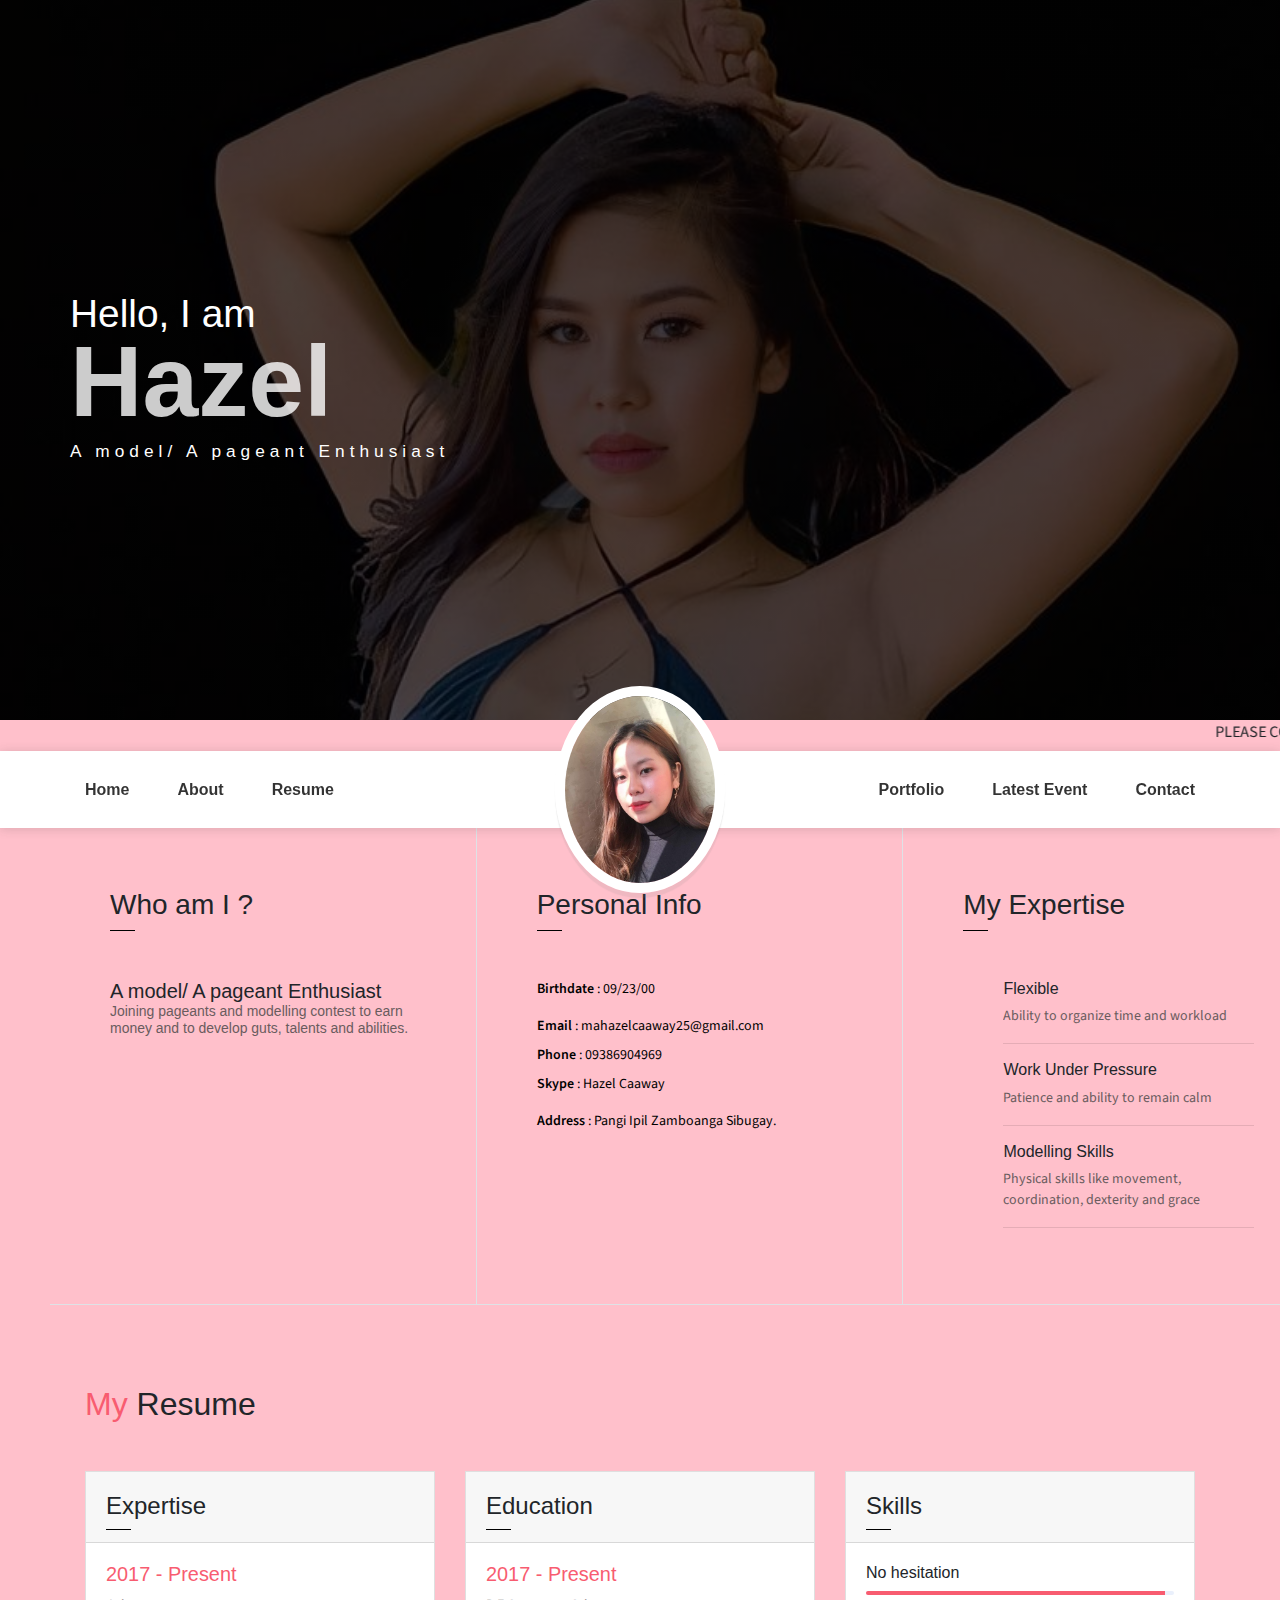
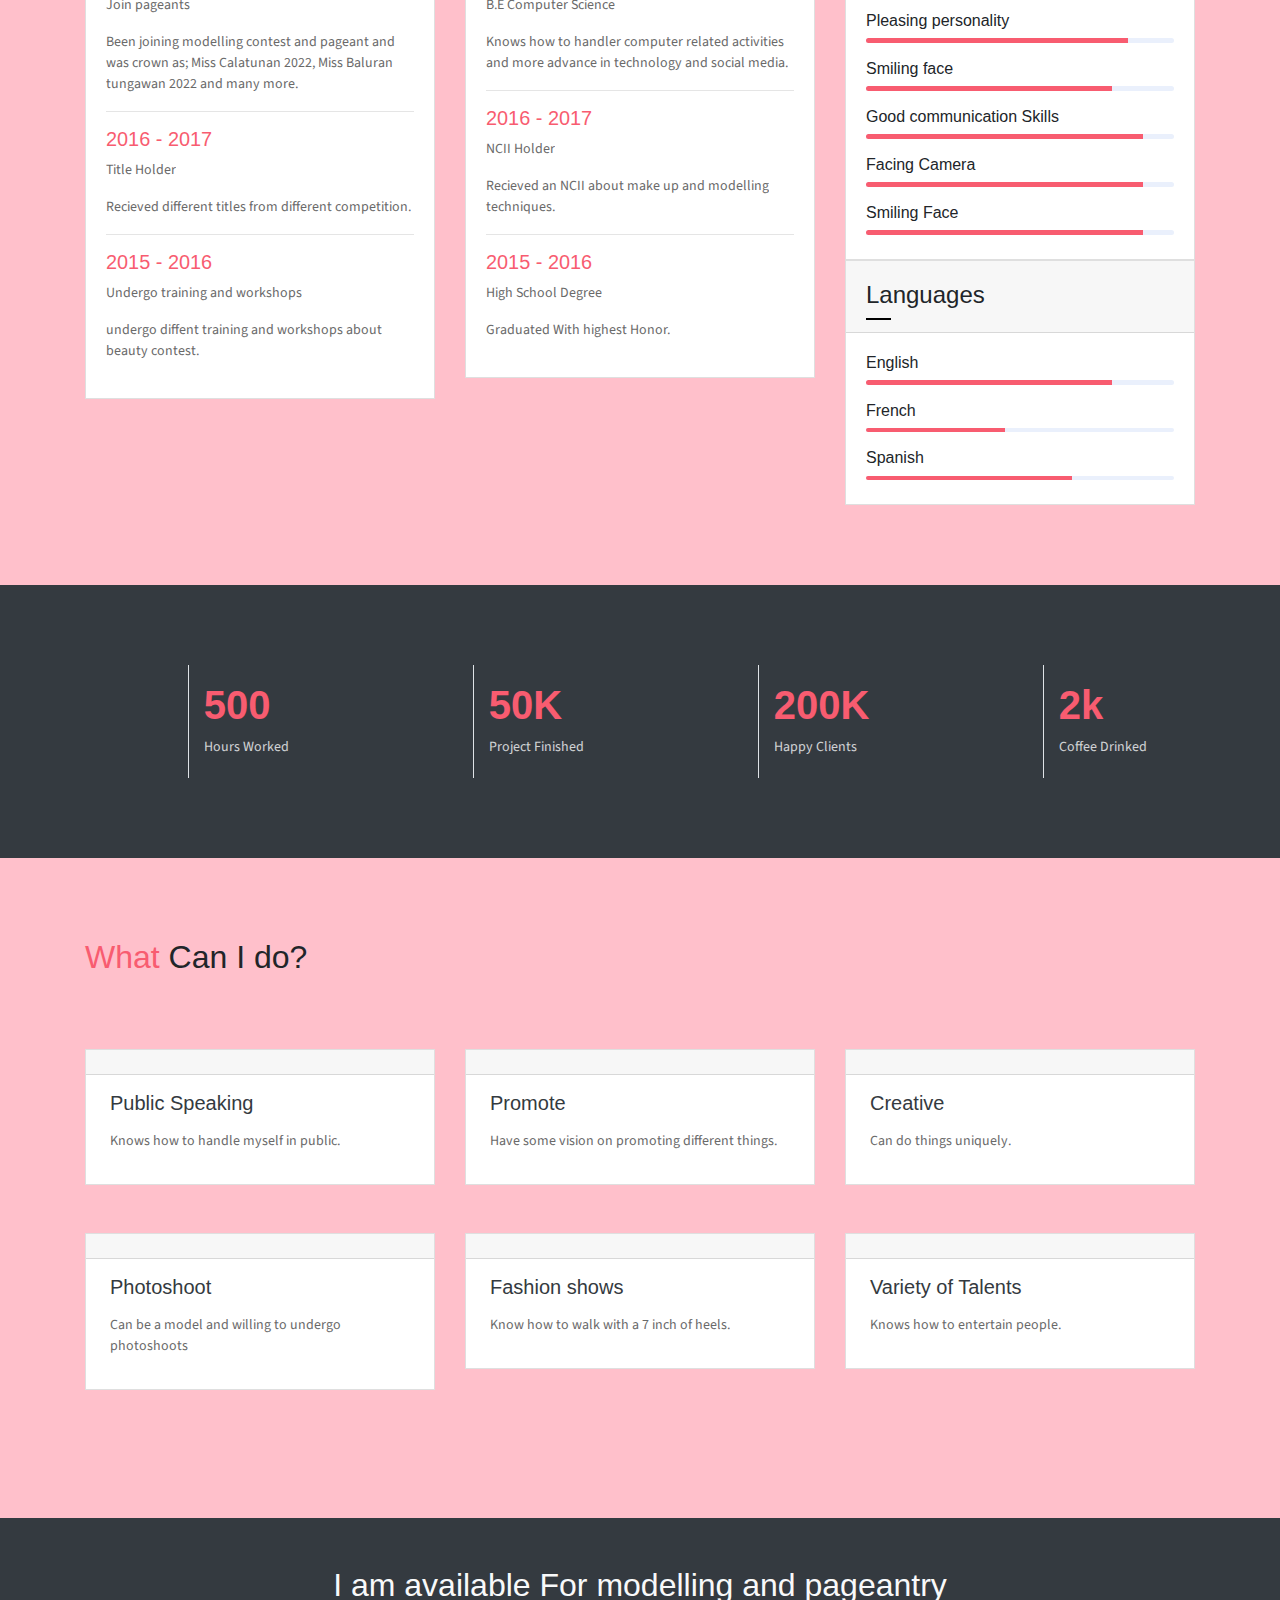
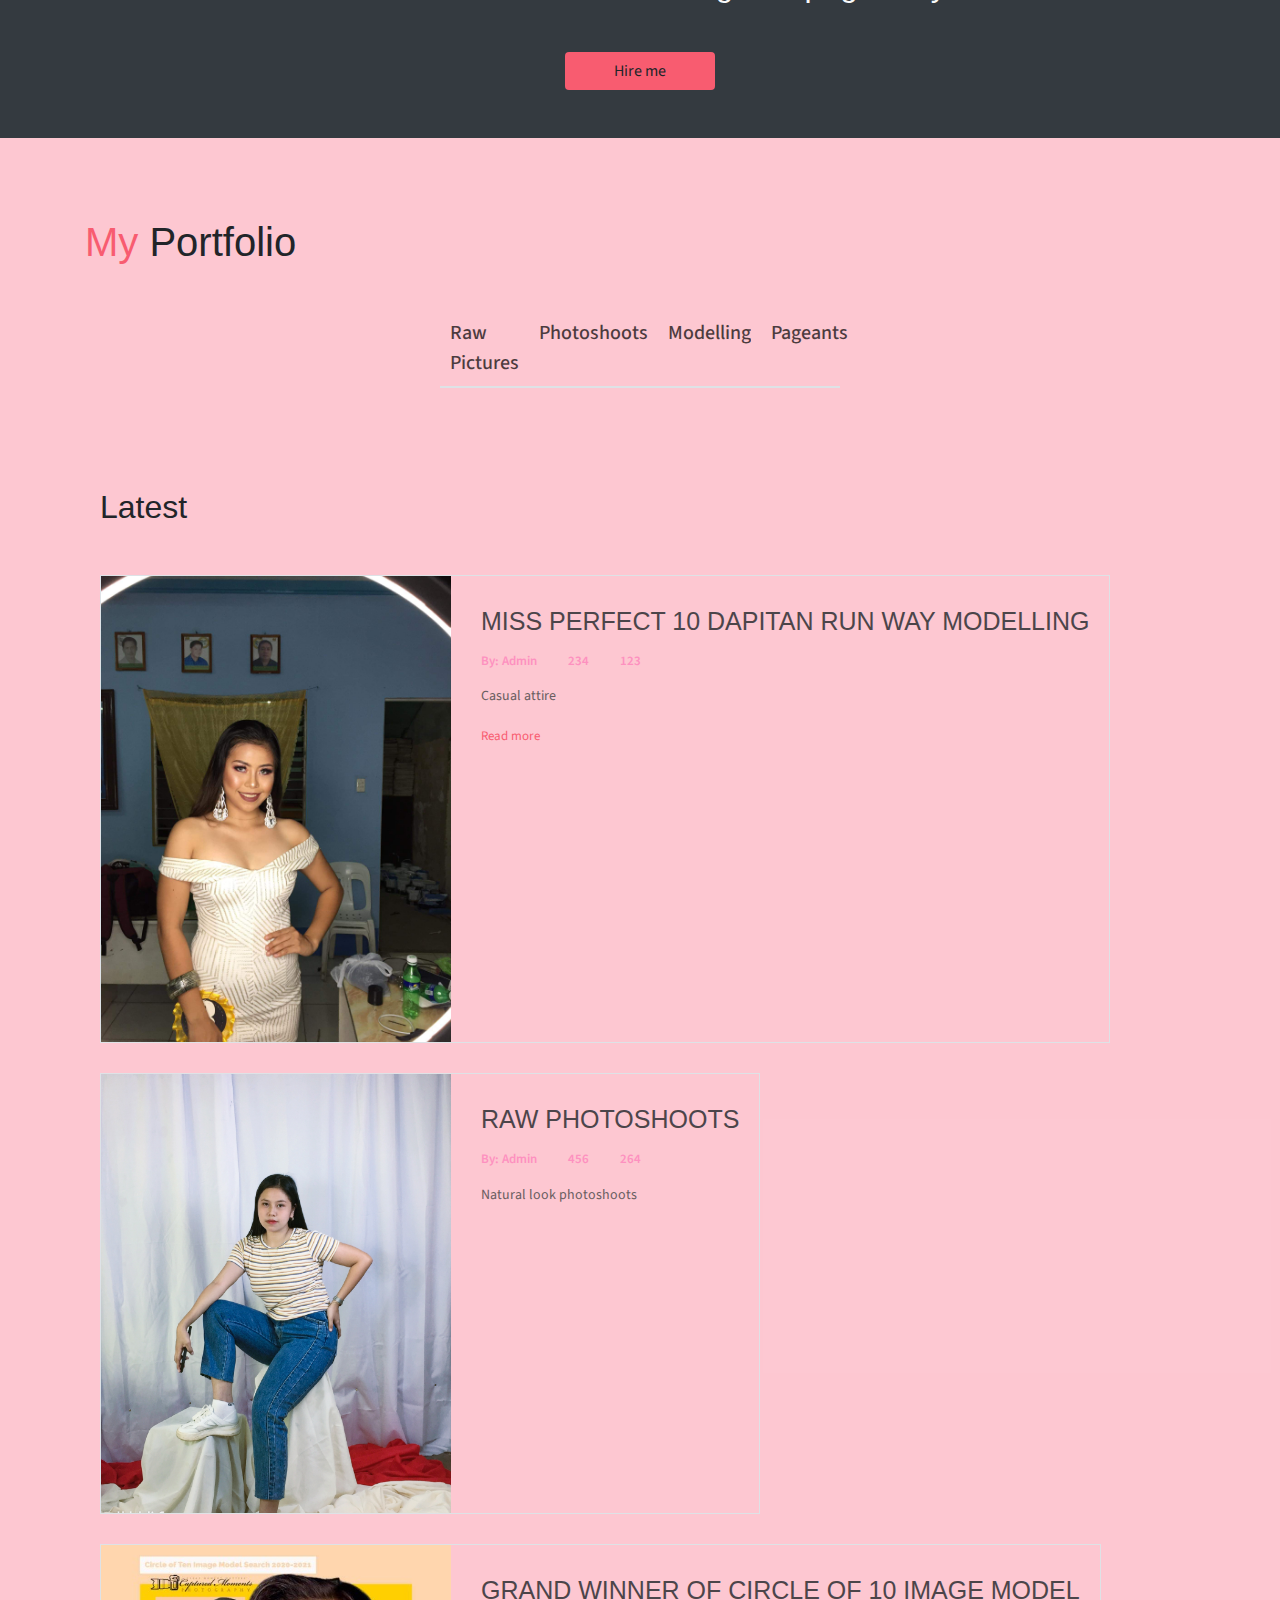
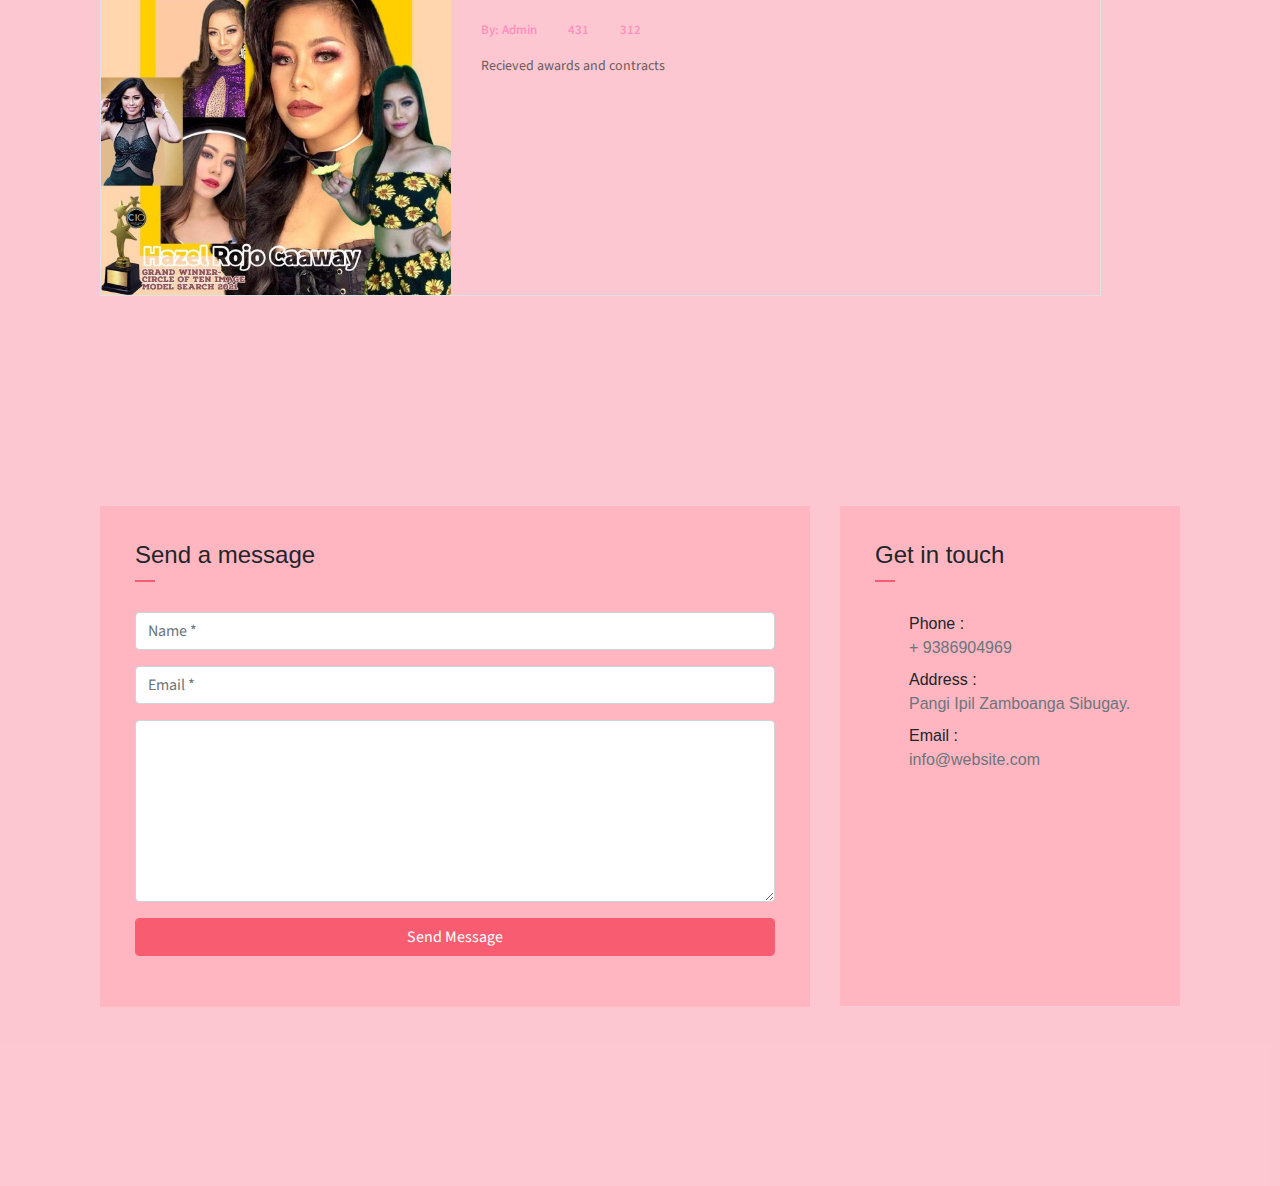
<file: index.html>
<!DOCTYPE html>
<html>
<head>
	<meta charset="utf-8">
    <meta name="viewport" content="width=device-width, initial-scale=1, shrink-to-fit=no">
    <meta name="description" content="modelling website landing page.">
    <meta name="author" content="Devcrud">
    <title>hazel caaway</title>
   
	<link rel="stylesheet" href="assets/css/hazel.css">
</head>
<body data-spy="scroll" data-target=".navbar" data-offset="40" id="home">
    <a href="components.html" class="btn btn-primary btn-component" data-spy="affix" data-offset-top="600"><i class="ti-shift-left-alt"></i> Components</a>
    <header class="header">
        <div class="container">
            <ul class="social-icons pt-3">
                <li class="social-item"><a class="social-link text-light" href="#"><i class="ti-facebook" aria-hidden="true"></i></a></li>
                <li class="social-item"><a class="social-link text-light" href="#"><i class="ti-twitter" aria-hidden="true"></i></a></li>
                <li class="social-item"><a class="social-link text-light" href="#"><i class="ti-google" aria-hidden="true"></i></a></li>
                <li class="social-item"><a class="social-link text-light" href="#"><i class="ti-instagram" aria-hidden="true"></i></a></li>
                <li class="social-item"><a class="social-link text-light" href="#"><i class="ti-github" aria-hidden="true"></i></a></li>
            </ul>  
            <div class="header-content">
                <h4 class="header-subtitle" >Hello, I am</h4>
                <h1 class="header-title"> Hazel 
                <h6 class="header-mono" > A model/ A pageant Enthusiast
    
            </div>
        </div>
    </header>
<marquee> PLEASE CONTACT US FOR MORE DETAILS!</marquee>
    <nav class="navbar sticky-top navbar-expand-lg navbar-light bg-white" data-spy="affix" data-offset-top="510">
        <div class="container">
            <button class="navbar-toggler ml-auto" type="button" data-toggle="collapse" data-target="#navbarSupportedContent" aria-controls="navbarSupportedContent" aria-expanded="false" aria-label="Toggle navigation">
                <span class="navbar-toggler-icon"></span>
            </button>
            <div class="collapse mt-sm-20 navbar-collapse" id="navbarSupportedContent">
                <ul class="navbar-nav mr-auto">
                    <li class="nav-item">
                        <a href="#home" class="nav-link">Home</a>
                    </li>
                    <li class="nav-item">
                        <a href="about.html" class="nav-link">About</a>
                    </li>
                    <li class="nav-item">
                        <a href="#resume" class="nav-link">Resume</a>
                    </li>
                </ul>
                <ul class="navbar-nav brand">
                    <img src="assets/imgs/avatar.jpg" alt="" class="brand-img">
                    <li class="brand-txt">
                        <h5 class="brand-title"> Hazel Caaway</h5>
                        <div class="brand-subtitle">A model | A pageant Enthusiast</div>
                    </li>
                </ul>
                <ul class="navbar-nav ml-auto">
                    <li class="nav-item">
                        <a href="#portfolio" class="nav-link">Portfolio</a>
                    </li>
                    <li class="nav-item">
                        <a href="#blog" class="nav-link">Latest Event</a>
                    </li>
                    <li class="nav-item last-item">
                        <a href="#contact" class="nav-link">Contact</a>
                    </li>
                </ul>
            </div>
        </div>
    </nav>
    <div class="container-fluid">
        <div id="about" class="row about-section">
            <div class="col-lg-4 about-card">
                <h3 class="font-weight-light">Who am I ?</h3>
                <span class="line mb-5"></span>
                <h5 class="mb-3"> A model/ A pageant Enthusiast
                <p class="mt-20">Joining pageants and modelling contest to earn money and to develop guts, talents and abilities.
            </div>
            <div class="col-lg-4 about-card">
                <h3 class="font-weight-light">Personal Info</h3>
                <span class="line mb-5"></span>
                <ul class="mt40 info list-unstyled">
                    <li><span>Birthdate</span> : 09/23/00 <li>
                    <li><span>Email</span> : mahazelcaaway25@gmail.com
                    <li><span>Phone</span> : 09386904969
                    <li><span>Skype</span> : Hazel Caaway <li>
                    <li><span>Address</span> :  Pangi Ipil Zamboanga Sibugay.</li>
                </ul>
                <ul class="social-icons pt-3">
                    <li class="social-item"><a class="social-link" href="#"><i class="ti-facebook" aria-hidden="true"></i></a></li>
                    <li class="social-item"><a class="social-link" href="#"><i class="ti-twitter" aria-hidden="true"></i></a></li>
                    <li class="social-item"><a class="social-link" href="#"><i class="ti-google" aria-hidden="true"></i></a></li>
                    <li class="social-item"><a class="social-link" href="#"><i class="ti-instagram" aria-hidden="true"></i></a></li>
                    <li class="social-item"><a class="social-link" href="#"><i class="ti-github" aria-hidden="true"></i></a></li>
                </ul>  
            </div>
            <div class="col-lg-4 about-card">
                <h3 class="font-weight-light">My Expertise</h3>
                <span class="line mb-5"></span>
                <div class="row">
                    <div class="col-1 text-danger pt-1"><i class="ti-widget icon-lg"></i></div>
                    <div class="col-10 ml-auto mr-3">
                        <h6>Flexible</h6>
                        <p class="subtitle"> Ability to organize time and workload</p>
                        <hr>
                    </div>
                </div>
                <div class="row">
                    <div class="col-1 text-danger pt-1"><i class="ti-paint-bucket icon-lg"></i></div>
                    <div class="col-10 ml-auto mr-3">
                        <h6> Work Under Pressure</h6>
                        <p class="subtitle">Patience and ability to remain calm</p>
                        <hr>
                    </div>
                </div>
                <div class="row">
                    <div class="col-1 text-danger pt-1"><i class="ti-stats-up icon-lg"></i></div>
                    <div class="col-10 ml-auto mr-3">
                        <h6>Modelling Skills</h6>
                        <p class="subtitle"> Physical skills like movement, coordination, dexterity and grace</p>
                        <hr>
                    </div>
                </div>
            </div>
        </div>
    </div>

    <!--Resume Section-->
    <section class="section" id="resume">
        <div class="container">
            <h2 class="mb-5"><span class="text-danger">My</span> Resume</h2>
            <div class="row">
                <div class="col-md-6 col-lg-4">
                    <div class="card">
                       <div class="card-header">
                            <div class="mt-2">
                                <h4>Expertise</h4>
                                <span class="line"></span>  
                            </div>
                        </div>
                        <div class="card-body">
                            <h6 class="title text-danger">2017 - Present</h6>
                            <P>Join pageants</P>
                            <P class="subtitle">Been joining modelling contest and pageant and was crown as; Miss Calatunan 2022, Miss Baluran tungawan 2022 and many more. </P>
                            <hr>
                            <h6 class="title text-danger">2016 - 2017</h6>
                            <P>Title Holder</P>
                            <P class="subtitle">Recieved different titles from different competition.</P>
                            <hr>
                            <h6 class="title text-danger">2015 - 2016</h6>
                            <P>Undergo training and workshops</P>
                            <P class="subtitle">undergo diffent training and workshops about beauty contest.</P>
                        </div>
                    </div>
                </div>
                <div class="col-md-6 col-lg-4">
                    <div class="card">
                       <div class="card-header">
                            <div class="mt-2">
                                <h4>Education</h4>
                                <span class="line"></span>  
                            </div>
                        </div>
                        <div class="card-body">
                            <h6 class="title text-danger">2017 - Present</h6>
                            <P>B.E Computer Science</P>
                            <P class="subtitle"> Knows how to handler computer related activities and more advance in technology and social media.</P>
                            <hr>
                            <h6 class="title text-danger">2016 - 2017</h6>
                            <P>NCII Holder</P>
                            <P class="subtitle"> Recieved an NCII about make up and modelling techniques.</P>
                            <hr>
                            <h6 class="title text-danger">2015 - 2016</h6>
                            <P>High School Degree</P>
                            <P class="subtitle">Graduated With highest Honor.</P>
                            
                        </div>
                    </div>
                </div>
                <div class="col-lg-4">
                    <div class="card">
                       <div class="card-header">
                            <div class="pull-left">
                                <h4 class="mt-2">Skills</h4>
                                <span class="line"></span>  
                            </div>
                        </div>
                        <div class="card-body pb-2">
                           <h6>No hesitation</h6>
                            <div class="progress mb-3">
                                <div class="progress-bar bg-danger" role="progressbar" style="width: 97%" aria-valuenow="25" aria-valuemin="0" aria-valuemax="100"></div>
                            </div>
                            <h6>Pleasing personality</h6>
                            <div class="progress mb-3">
                                <div class="progress-bar bg-danger" role="progressbar" style="width: 85%" aria-valuenow="25" aria-valuemin="0" aria-valuemax="100"></div>
                            </div>
                            <h6>Smiling face</h6>
                            <div class="progress mb-3">
                                <div class="progress-bar bg-danger" role="progressbar" style="width: 80%" aria-valuenow="50" aria-valuemin="0" aria-valuemax="100"></div>
                            </div>
                            <h6>Good communication Skills</h6>
                            <div class="progress mb-3">
                                <div class="progress-bar bg-danger" role="progressbar" style="width: 90%" aria-valuenow="75" aria-valuemin="0" aria-valuemax="100"></div>
                            </div>
                            <h6>Facing Camera</h6>
                            <div class="progress mb-3">
                                <div class="progress-bar bg-danger" role="progressbar" style="width: 90%" aria-valuenow="75" aria-valuemin="0" aria-valuemax="100"></div>
                            </div>
                            <h6>Smiling Face</h6>
                            <div class="progress mb-3">
                                <div class="progress-bar bg-danger" role="progressbar" style="width: 90%" aria-valuenow="75" aria-valuemin="0" aria-valuemax="100"></div>
                            </div>
                        </div>
                    </div>
                    <div class="card">
                       <div class="card-header">
                            <div class="pull-left">
                                <h4 class="mt-2">Languages</h4>
                                <span class="line"></span>  
                            </div>
                        </div>
                        <div class="card-body pb-2">
                           <h6>English</h6>
                            <div class="progress mb-3">
                                <div class="progress-bar bg-danger" role="progressbar" style="width: 80%" aria-valuenow="25" aria-valuemin="0" aria-valuemax="100"></div>
                            </div>
                            <h6>French</h6>
                            <div class="progress mb-3">
                                <div class="progress-bar bg-danger" role="progressbar" style="width: 45%" aria-valuenow="25" aria-valuemin="0" aria-valuemax="100"></div>
                            </div>
                            <h6>Spanish</h6>
                            <div class="progress mb-3">
                                <div class="progress-bar bg-danger" role="progressbar" style="width: 67%" aria-valuenow="50" aria-valuemin="0" aria-valuemax="100"></div>
                            </div>
                        </div>
                    </div>
                </div>
            </div>
        </div>
    </section>

    <section class="section bg-dark text-center">
        <div class="container">
            <div class="row text-center">
                <div class="col-md-6 col-lg-3">
                    <div class="row ">
                        <div class="col-5 text-right text-light border-right py-3">
                            <div class="m-auto"><i class="ti-alarm-clock icon-xl"></i></div>
                        </div>
                        <div class="col-7 text-left py-3">
                            <h1 class="text-danger font-weight-bold font40">500</h1>
                            <p class="text-light mb-1">Hours Worked</p>
                        </div>
                    </div>
                </div>
                <div class="col-md-6 col-lg-3">
                    <div class="row">
                        <div class="col-5 text-right text-light border-right py-3">
                            <div class="m-auto"><i class="ti-layers-alt icon-xl"></i></div>
                        </div>
                        <div class="col-7 text-left py-3">
                            <h1 class="text-danger font-weight-bold font40">50K</h1>
                            <p class="text-light mb-1">Project Finished</p>
                        </div>
                    </div>
                </div>
                <div class="col-md-6 col-lg-3">
                    <div class="row">
                        <div class="col-5 text-right text-light border-right py-3">
                            <div class="m-auto"><i class="ti-face-smile icon-xl"></i></div>
                        </div>
                        <div class="col-7 text-left py-3">
                            <h1 class="text-danger font-weight-bold font40">200K</h1>
                            <p class="text-light mb-1">Happy Clients</p>
                        </div>
                    </div>
                </div>
                <div class="col-md-6 col-lg-3">
                    <div class="row">
                        <div class="col-5 text-right text-light border-right py-3">
                            <div class="m-auto"><i class="ti-heart-broken icon-xl"></i></div>
                        </div>
                        <div class="col-7 text-left py-3">
                            <h1 class="text-danger font-weight-bold font40">2k</h1>
                            <p class="text-light mb-1">Coffee Drinked</p>
                        </div>
                    </div>
                </div>
            </div>
        </div>
    </section>

    <section class="section" id="service">
        <div class="container">
            <h2 class="mb-5 pb-4"><span class="text-danger">What</span> Can I do?</h2>
            <div class="row">
                <div class="col-md-4 col-sm-6">
                    <div class="card mb-5">
                       <div class="card-header has-icon">
                            <i class="ti-vector text-danger" aria-hidden="true"></i>
                        </div>
                        <div class="card-body px-4 py-3">
                            <h5 class="mb-3 card-title text-dark">Public Speaking</h5>
                            <P class="subtitle"> Knows how to handle myself in public.</P>
                        </div>
                    </div>
                </div>
                <div class="col-md-4 col-sm-6">
                    <div class="card mb-5">
                       <div class="card-header has-icon">
                            <i class="ti-write text-danger" aria-hidden="true"></i>
                        </div>
                        <div class="card-body px-4 py-3">
                            <h5 class="mb-3 card-title text-dark">Promote</h5>
                            <P class="subtitle">Have some vision on promoting different things.</P>
                        </div>
                    </div>
                </div>
                <div class="col-md-4 col-sm-6">
                    <div class="card mb-5">
                       <div class="card-header has-icon">
                            <i class="ti-package text-danger" aria-hidden="true"></i>
                        </div>
                        <div class="card-body px-4 py-3">
                            <h5 class="mb-3 card-title text-dark">Creative</h5>
                            <P class="subtitle">Can do things uniquely.</P>
                        </div>
                    </div>
                </div>
                <div class="col-md-4 col-sm-6">
                    <div class="card mb-5">
                       <div class="card-header has-icon">
                            <i class="ti-map-alt text-danger" aria-hidden="true"></i>
                        </div>
                        <div class="card-body px-4 py-3">
                            <h5 class="mb-3 card-title text-dark">Photoshoot</h5>
                            <P class="subtitle"> Can be a model and willing to undergo photoshoots</P>
                        </div>
                    </div>
                </div>
                <div class="col-md-4 col-sm-6">
                    <div class="card mb-5">
                       <div class="card-header has-icon">
                            <i class="ti-bar-chart text-danger" aria-hidden="true"></i>
                        </div>
                        <div class="card-body px-4 py-3">
                            <h5 class="mb-3 card-title text-dark">Fashion shows</h5>
                            <P class="subtitle"> Know how to walk with a 7 inch of heels.</P>
                        </div>
                    </div>
                </div>
                <div class="col-md-4 col-sm-6">
                    <div class="card mb-5">
                       <div class="card-header has-icon">
                            <i class="ti-support text-danger" aria-hidden="true"></i>
                        </div>
                        <div class="card-body px-4 py-3">
                            <h5 class="mb-3 card-title text-dark">Variety of Talents</h5>
                            <P class="subtitle"> Knows how to entertain people.</P>
                        </div>
                    </div>
                </div>
            </div>
        </div>
    </section>

  
           
    <section class="section bg-dark py-5">
        <div class="container text-center">
            <h2 class="text-light mb-5 font-weight-normal">I am available For modelling and pageantry</h2>
            <button class="btn bg-primary w-lg" >Hire me</button>
        </div>
    </section>

    <!-- Portfolio Section -->
    <section class="section bg-custom-gray" id="portfolio">
        <div class="container">

            <h1 class="mb-5"><span class="text-danger">My</span> Portfolio</h1>
            <div class="portfolio">
                <div class="filters">
                    <a href="raw.html" >
                        Raw Pictures
                    </a>
                    <a href="Photoshoot.html">
                        Photoshoots
                    </a>
                    <a href="Modelling.html">
                        Modelling
                    </a>
                    <a href="Pageant.html">
                        Pageants
                    </a>
                </div>
                

    <section class="section" id="blog">
        <div class="container">
            <h2 class="mb-5"> <span class="text-danger"></span>Latest</h2>
            <div class="row">



                
                <div class="blog-card">
                    <div class="img-holder">
                        <img src="assets/imgs/yang1.jpeg" alt="Download free bootstrap 4 landing page, free boootstrap 4 templates, Download free bootstrap 4.1 landing page, free boootstrap 4.1.1 templates, meyawo Landing page">
                    </div>
                    <div class="content-holder">
                        <h6 class="title">MISS PERFECT 10 DAPITAN RUN WAY MODELLING</h6>

                        <p class="post-details">
                            <a href="#">By: Admin</a>
                            <a href="#"><i class="ti-heart text-danger"></i> 234</a>
                            <a href="#"><i class="ti-comment"></i> 123</a>
                        </p>
                        <P> Casual attire</p>
                       
                        <a href="#" class="read-more">Read more <i class="ti-angle-double-right"></i></a>
                    </div>
                </div><!-- end of blog wrapper -->




                <!-- blog-card -->
                <div class="blog-card">
                    <div class="img-holder">
                        <img src="assets/imgs/yang2.jpg" alt="Download free bootstrap 4 landing page, free boootstrap 4 templates, Download free bootstrap 4.1 landing page, free boootstrap 4.1.1 templates, meyawo Landing page">
                    </div>
                    <div class="content-holder">
                        <h6 class="title">RAW PHOTOSHOOTS</h6>

                        <p class="post-details">
                            <a href="#">By: Admin</a>
                            <a href="#"><i class="ti-heart text-danger"></i> 456</a>
                            <a href="#"><i class="ti-comment"></i> 264</a>
                        </p>
                        
                        <p>Natural look photoshoots</p>

                        
                    </div>
                </div><!-- end of blog wrapper -->
                <!-- blog-card -->
                <div class="blog-card">
                    <div class="img-holder">
                        <img src="assets/imgs/yang3.jpg" alt="Download free bootstrap 4 landing page, free boootstrap 4 templates, Download free bootstrap 4.1 landing page, free boootstrap 4.1.1 templates, meyawo Landing page">
                    </div>
                    <div class="content-holder">
                        <h4 class="title">GRAND WINNER OF CIRCLE OF 10 IMAGE MODEL</h4>

                        <p class="post-details">
                            <a href="#">By: Admin</a>
                            <a href="#"><i class="ti-heart text-danger"></i> 431</a>
                            <a href="#"><i class="ti-comment"></i> 312</a>
                        </p>
                        
                        <p> Recieved awards and contracts </p>
                       
                    </div>
                </div><!-- end of blog wrapper -->

            </div>
        </div>
    </section>

    <div class="section contact" id="contact">
        <div id="map" class="map"></div>
        <div class="container">
            <div class="row">
                <div class="col-lg-8">
                    <div class="contact-form-card">
     <h4 class="contact-title">Send a message</h4>
                        <form action="">
                            <div class="form-group">
                                <input  class="form-control" type="text" placeholder="Name *" required>
                            </div>
                            <div class="form-group">
                                <input class="form-control" type="email" placeholder="Email *" required>
                            </div>
                            <div class="form-group">
                                <textarea class="form-control" id=" placeholder="Message *" rows="7" required></textarea>
                            </div>
                            <div class="form-group ">
                                <button type="submit" class="form-control btn btn-primary" >Send Message</button>
                            </div>
                        </form>
                    </div>
                </div>
                <div class="col-lg-4">
                    <div class="contact-info-card">
                        <h4 class="contact-title">Get in touch</h4>
                        <div class="row mb-2">
                            <div class="col-1 pt-1 mr-1">
                                <i class="ti-mobile icon-md"></i>
                            </div>
                            <div class="col-10 ">
                                <h6 class="d-inline">Phone : <br> <span class="text-muted">+ 9386904969</span></h6>
                            </div>
                        </div>
                        <div class="row mb-2">
                            <div class="col-1 pt-1 mr-1">
                                <i class="ti-map-alt icon-md"></i>
                            </div>
                            <div class="col-10">
                                <h6 class="d-inline">Address :<br> <span class="text-muted">Pangi Ipil Zamboanga Sibugay.</span></h6>
                            </div>
                        </div>
                        <div class="row mb-2">
                            <div class="col-1 pt-1 mr-1">
                                <i class="ti-envelope icon-md"></i>
                            </div>
                            <div class="col-10">
                                <h6 class="d-inline">Email :<br> <span class="text-muted">info@website.com</span></h6>
                            </div>
                        </div>
                        <ul class="social-icons pt-4">
                            <li class="social-item"><a class="social-link text-dark" href="#"><i class="ti-facebook" aria-hidden="true"></i></a></li>
                            <li class="social-item"><a class="social-link text-dark" href="#"><i class="ti-twitter" aria-hidden="true"></i></a></li>
                            <li class="social-item"><a class="social-link text-dark" href="#"><i class="ti-google" aria-hidden="true"></i></a></li>
                            <li class="social-item"><a class="social-link text-dark" href="#"><i class="ti-instagram" aria-hidden="true"></i></a></li>
                            <li class="social-item"><a class="social-link text-dark" href="#"><i class="ti-github" aria-hidden="true"></i></a></li>
                        </ul> 
                    </div>
                </div>
            </div>

        </div>
    </div>
    


</body>
</html>
</file>
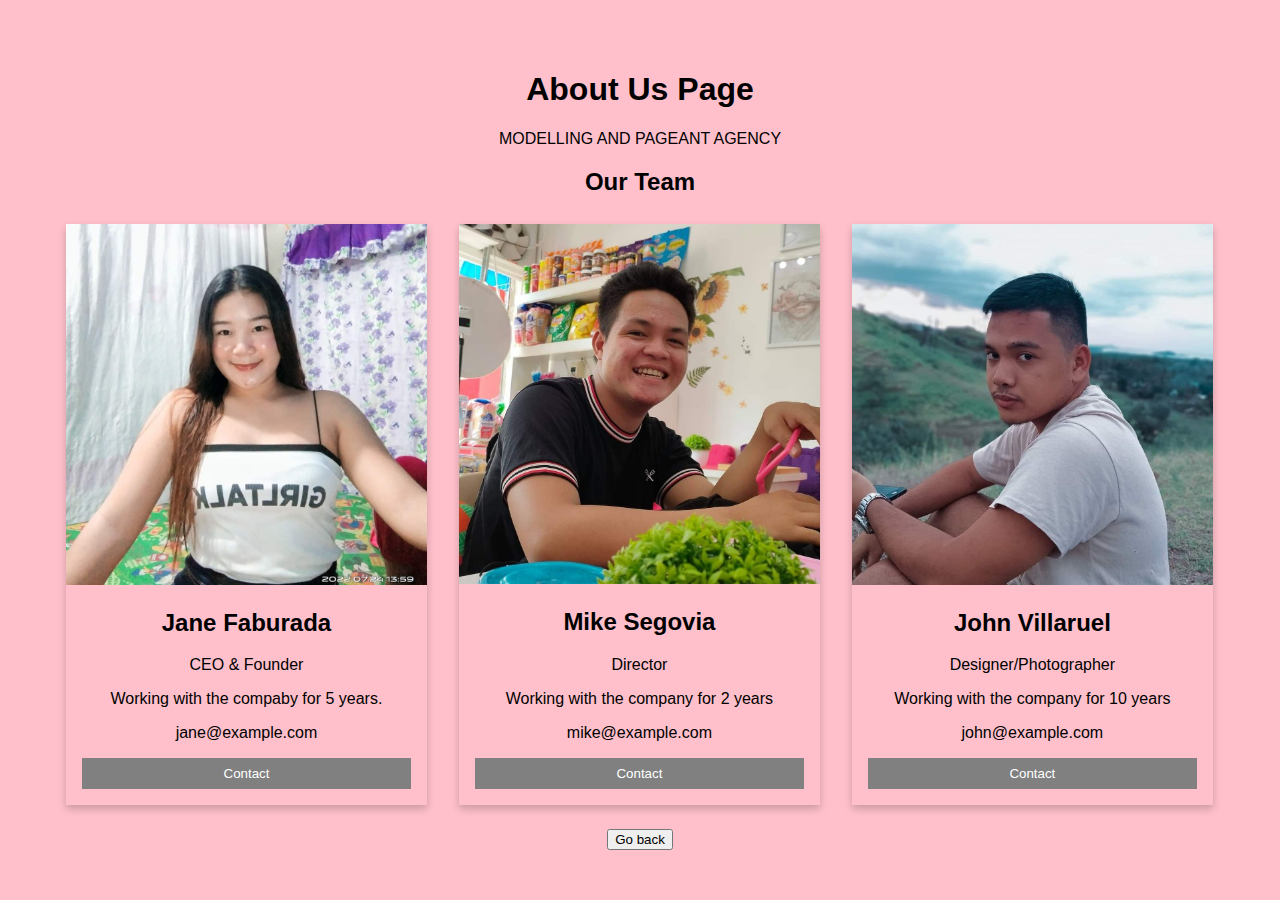
<file: about.html>
<!DOCTYPE html>
<html>
<head>
<meta name="viewport" content="width=device-width, initial-scale=1">
<style>
body {
  font-family: Arial, Helvetica, sans-serif;
  margin: 0;
}

html {
  box-sizing: border-box;
}

*, *:before, *:after {
  box-sizing: inherit;
}

.column {
  float: left;
  width: 33.3%;
  margin-bottom: 16px;
  padding: 0 8px;
}

.card {
  box-shadow: 0 4px 8px 0 rgba(0, 0, 0, 0.2);
  margin: 8px;
}

.about-section {
  padding: 50px;
  text-align: center;
  background-color: pink;
  color: black;
}

.container {
  padding: 0 16px;
}

.container::after, .row::after {
  content: "";
  clear: both;
  display: table;
}

.title {
  color: black;
background color: pink;
}

.button {
  border: none;
  outline: 0;
  display: inline-block;
  padding: 8px;
  color: white;
  background-color: grey;
  text-align: center;
  cursor: pointer;
  width: 100%;
}

.button:hover {
  background-color: hotpink;
}

@media screen and (max-width: 650px) {
  .column {
    width: 100%;
    display: block;
  }

.button{
background-color: pink;
}
}
</style>
</head>
<body>

<div class="about-section">
  <h1>About Us Page</h1>
  <p>MODELLING AND PAGEANT AGENCY</p>
 

<h2 style="text-align:center">Our Team</h2>
<div class="row">
  <div class="column">
    <div class="card">
      <img src="assets/imgs/jane.jpg" alt="Jane" style="width:100%">
      <div class="container">
        <h2>Jane Faburada</h2>
        <p class="title">CEO & Founder</p>
        <p>Working with the compaby for 5 years.</p>
        <p>jane@example.com</p>
        <p><button class="button">Contact</button></p>
      </div>
    </div>
  </div>

  <div class="column">
    <div class="card">
      <img src="assets/imgs/mike.jpg" alt="Mike" style="width:100%">
      <div class="container">
        <h2>Mike Segovia</h2>
        <p class="title"> Director</p>
        <p>Working with the company for 2 years</p>
        <p>mike@example.com</p>
        <p><button class="button">Contact</button></p>
      </div>
    </div>
  </div>
  
  <div class="column">
    <div class="card">
      <img src="assets/imgs/john.jpg" alt="John" style="width:100%">
      <div class="container">
        <h2>John Villaruel</h2>
        <p class="title">Designer/Photographer</p>
        <p>Working with the company for 10 years</p>
        <p>john@example.com</p>
        <p><button class="button">Contact</button></p>
      </div>
    </div>
  </div>
</div>
<button onclick="history.back()"> Go back</button>
</body>
</html>
</file>
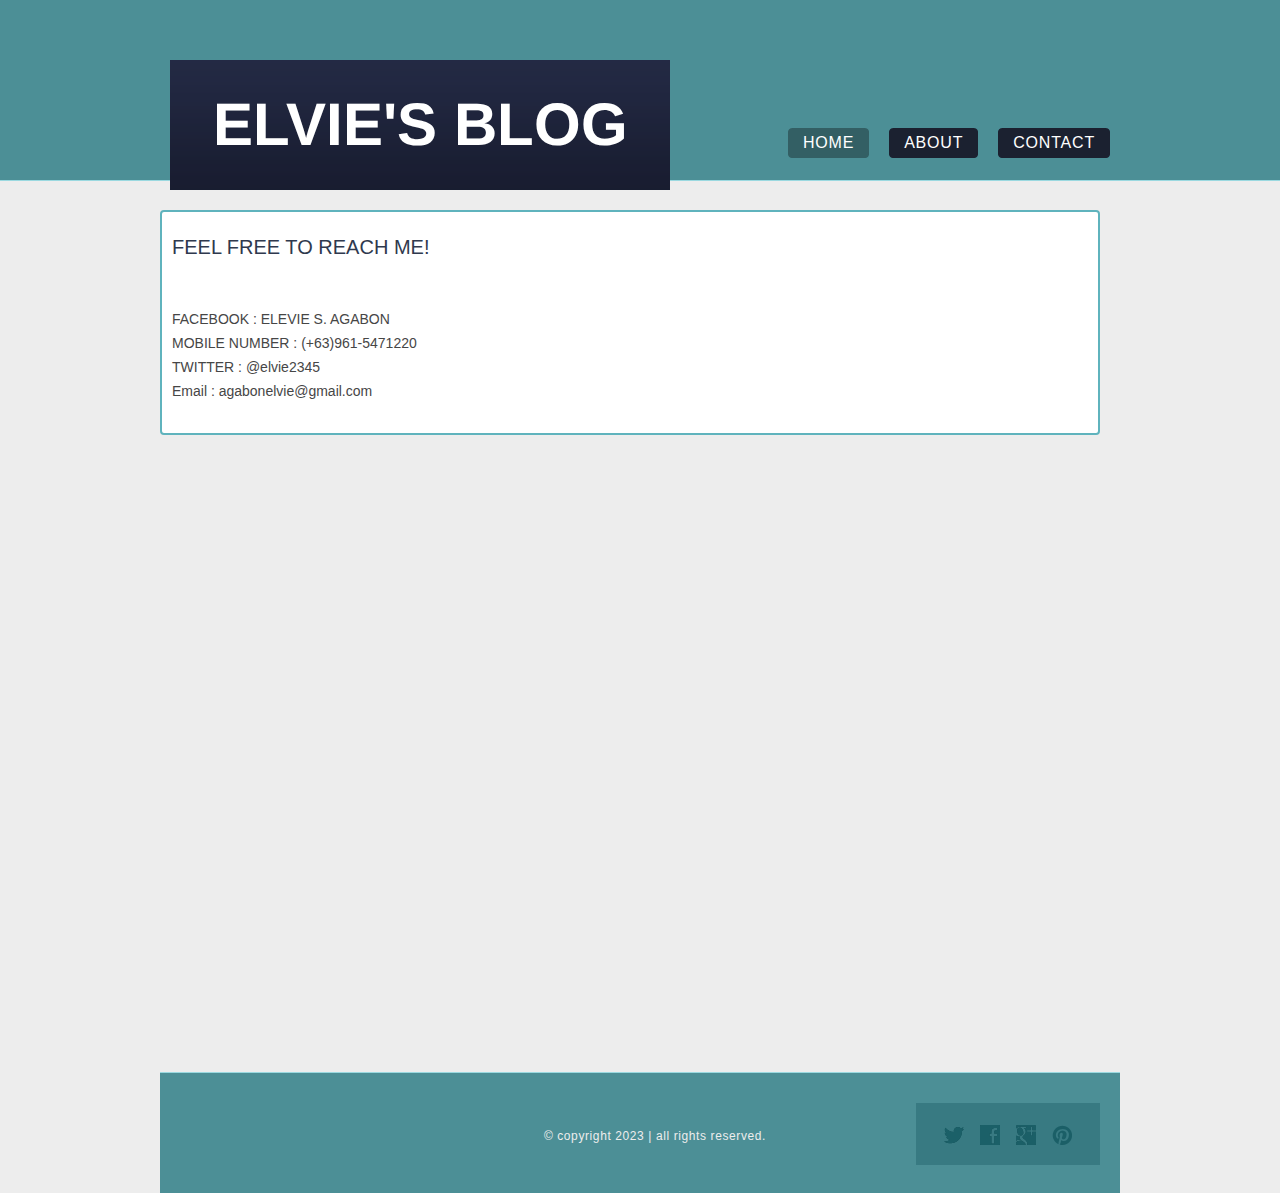
<file: contact.html>
<!DOCTYPE HTML>
<!-- Website Template by freewebsitetemplates.com -->
<html>
<head>
	<meta charset="UTF-8">
	<title>Contact - ZiZurz Website Template</title>
	<link rel="stylesheet" href="css/style.css" type="text/css">
</head>
<body>
	<div id="header">
		<div class="section">
			<div class="logo">
				<a href="index.html">Elvie's Blog</a>
			</div><br>
			<ul>
				<li class="selected">
					<a href="index.html">home</a>
				</li>
				<li>
					<a href="about.html">about</a>
				</li>
				
				<li>
					<a href="contact.html">contact</a>
				</li>
			</ul>
		</div>
	<div id="body">
		<div class="article">
			<h3>FEEL FREE TO REACH ME!</h3>
			
			<ul>
				<li>
					<span>FACEBOOK :</span> ELEVIE S. AGABON
				</li>
				<li>
					<span>MOBILE NUMBER :</span> (+63)961-5471220
				</li>
				<li>
					<span>TWITTER :</span> @elvie2345
				</li>
				<li>
					<span>Email :</span> agabonelvie@gmail.com
				</li>
			</ul>
		</div>
	</div>
	<div id="footer">
		<div>
			<div class="connect">
				<a href="http://freewebsitetemplates.com/go/twitter/" id="twitter">twitter</a>
				<a href="http://freewebsitetemplates.com/go/facebook/" id="facebook">facebook</a>
				<a href="http://freewebsitetemplates.com/go/googleplus/" id="googleplus">googleplus</a>
				<a href="http://pinterest.com/fwtemplates/" id="pinterest">pinterest</a>
			</div>
			<p>
				&copy; copyright 2023 | all rights reserved.
			</p>
		</div>
	</div>
</body>
</html>
</file>
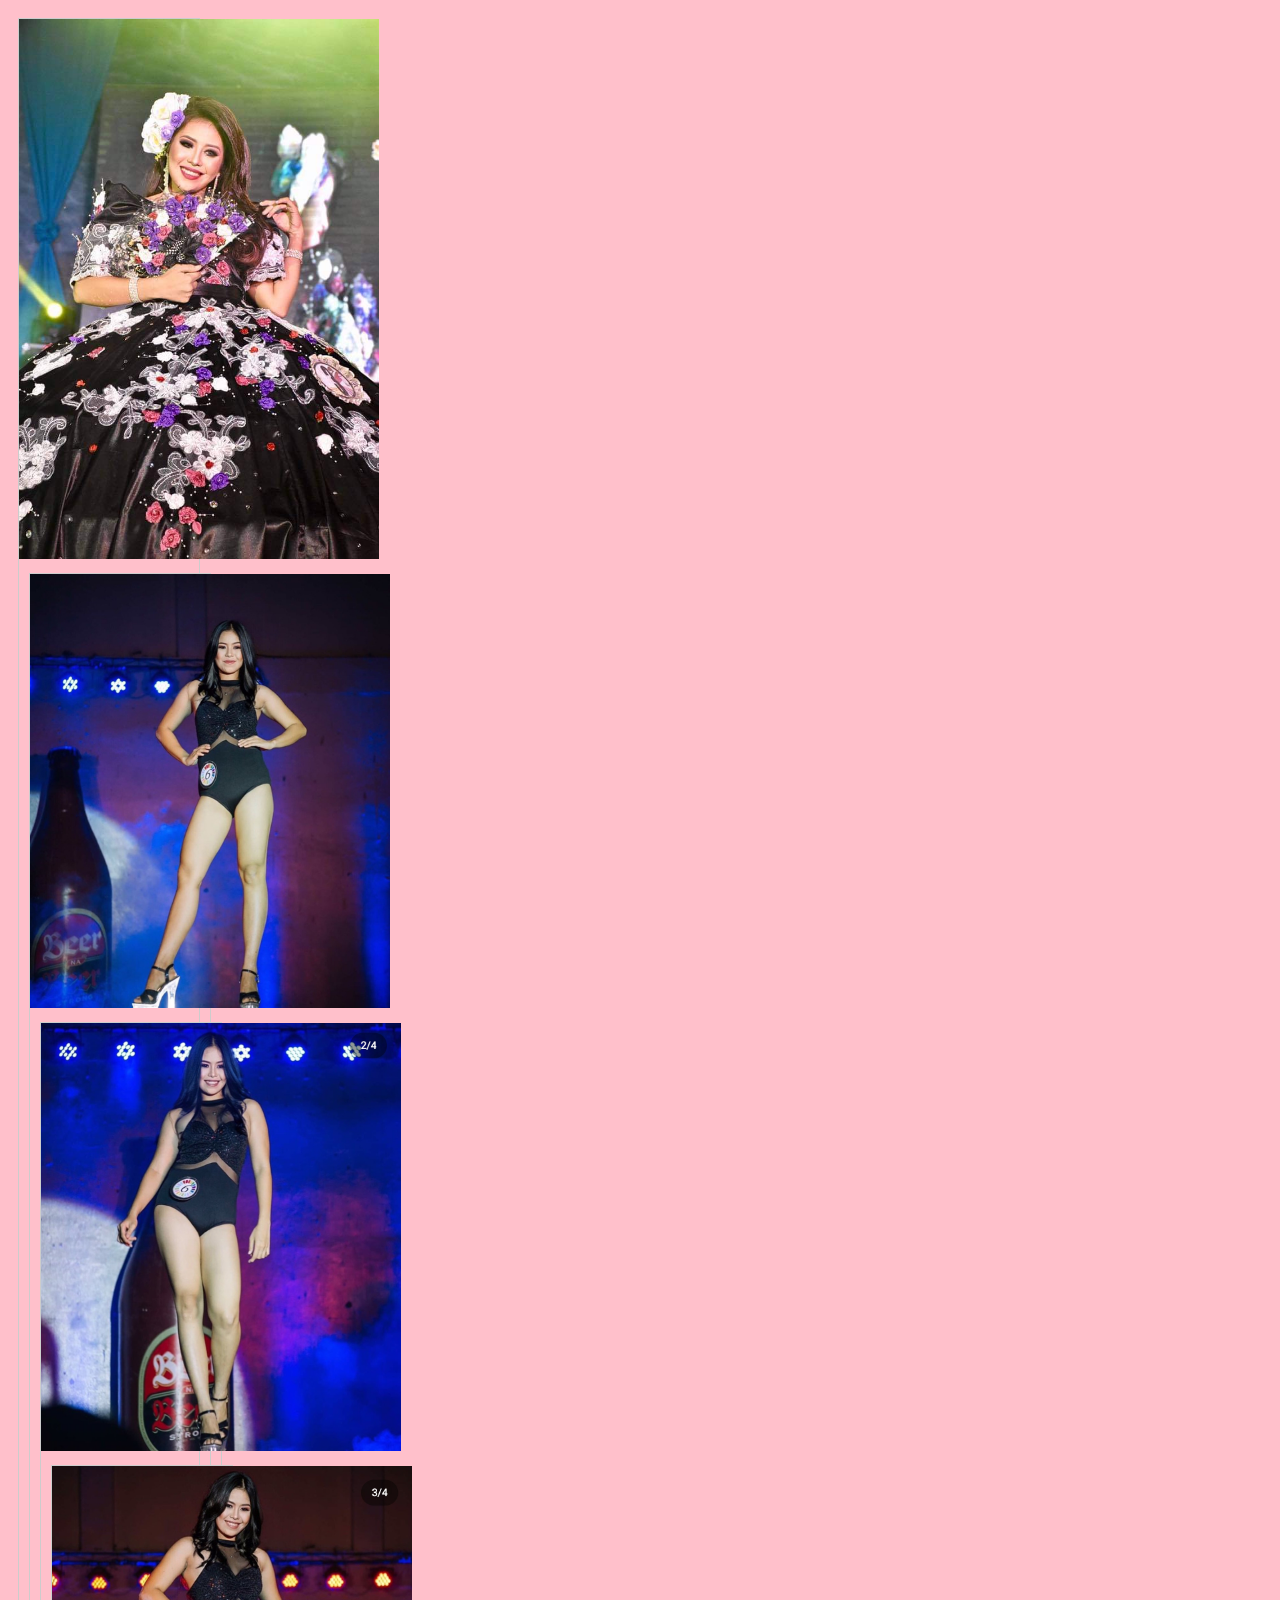
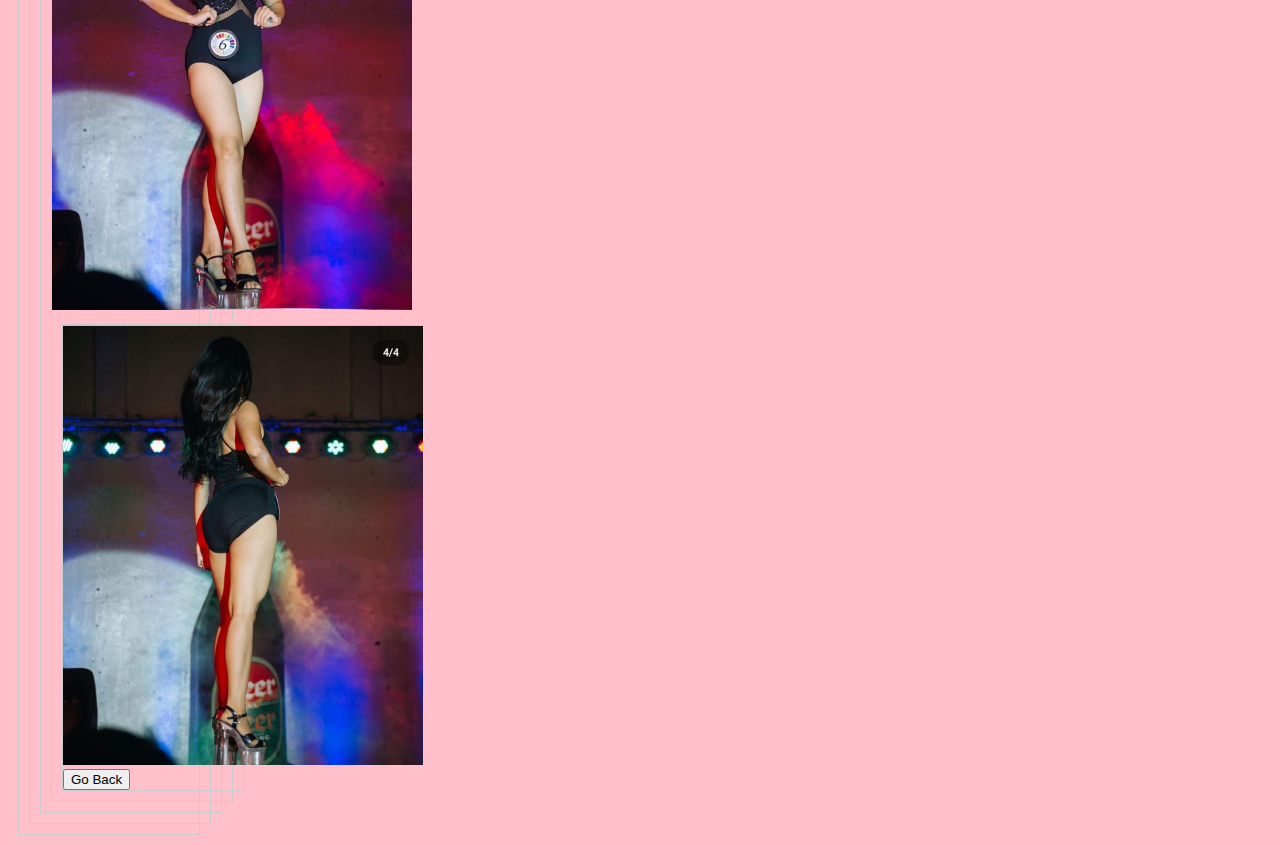
<file: modelling.html>
<!DOCTYPE html>
<html>
<head>
<style>

body {
  background-color: pink;
}


div.gallery {
  margin: 10px;
  border: 1px solid #ccc;
  float: left;
  width: 180px

}

div.gallery:hover {
  border: 10px solid #777;
}

div.gallery img {
  width: 200%;
  height:200%;
}

div.desc {
  padding: 15px;
  text-align: center;
}
</style>
</head>
<body>





<div class="gallery">
  <a target="_blank" href="assets/imgs/model1.jpg">
    <img src="assets/imgs/model1.jpg" width="600" height="400">
  </a>

<div class="gallery">
  <a target="_blank" href="assets/imgs/model2.jpg">
    <img src="assets/imgs/model2.jpg" width="600" height="400">
  </a>

<div class="gallery">
  <a target="_blank" href="assets/imgs/model3.jpg">
    <img src="assets/imgs/model3.jpg" width="600" height="400">
  </a>
<div class="gallery">
  <a target="_blank" href="assets/imgs/model4.jpg">
    <img src="assets/imgs/model4.jpg" width="600" height="400">
  </a>

<div class="gallery">
  <a target="_blank" href="assets/imgs/model5.jpg">
    <img src="assets/imgs/model5.jpg" width="1000" height="500">
  </a>

<button onclick="history.back()">Go Back</button>

</body>
</html>
</file>
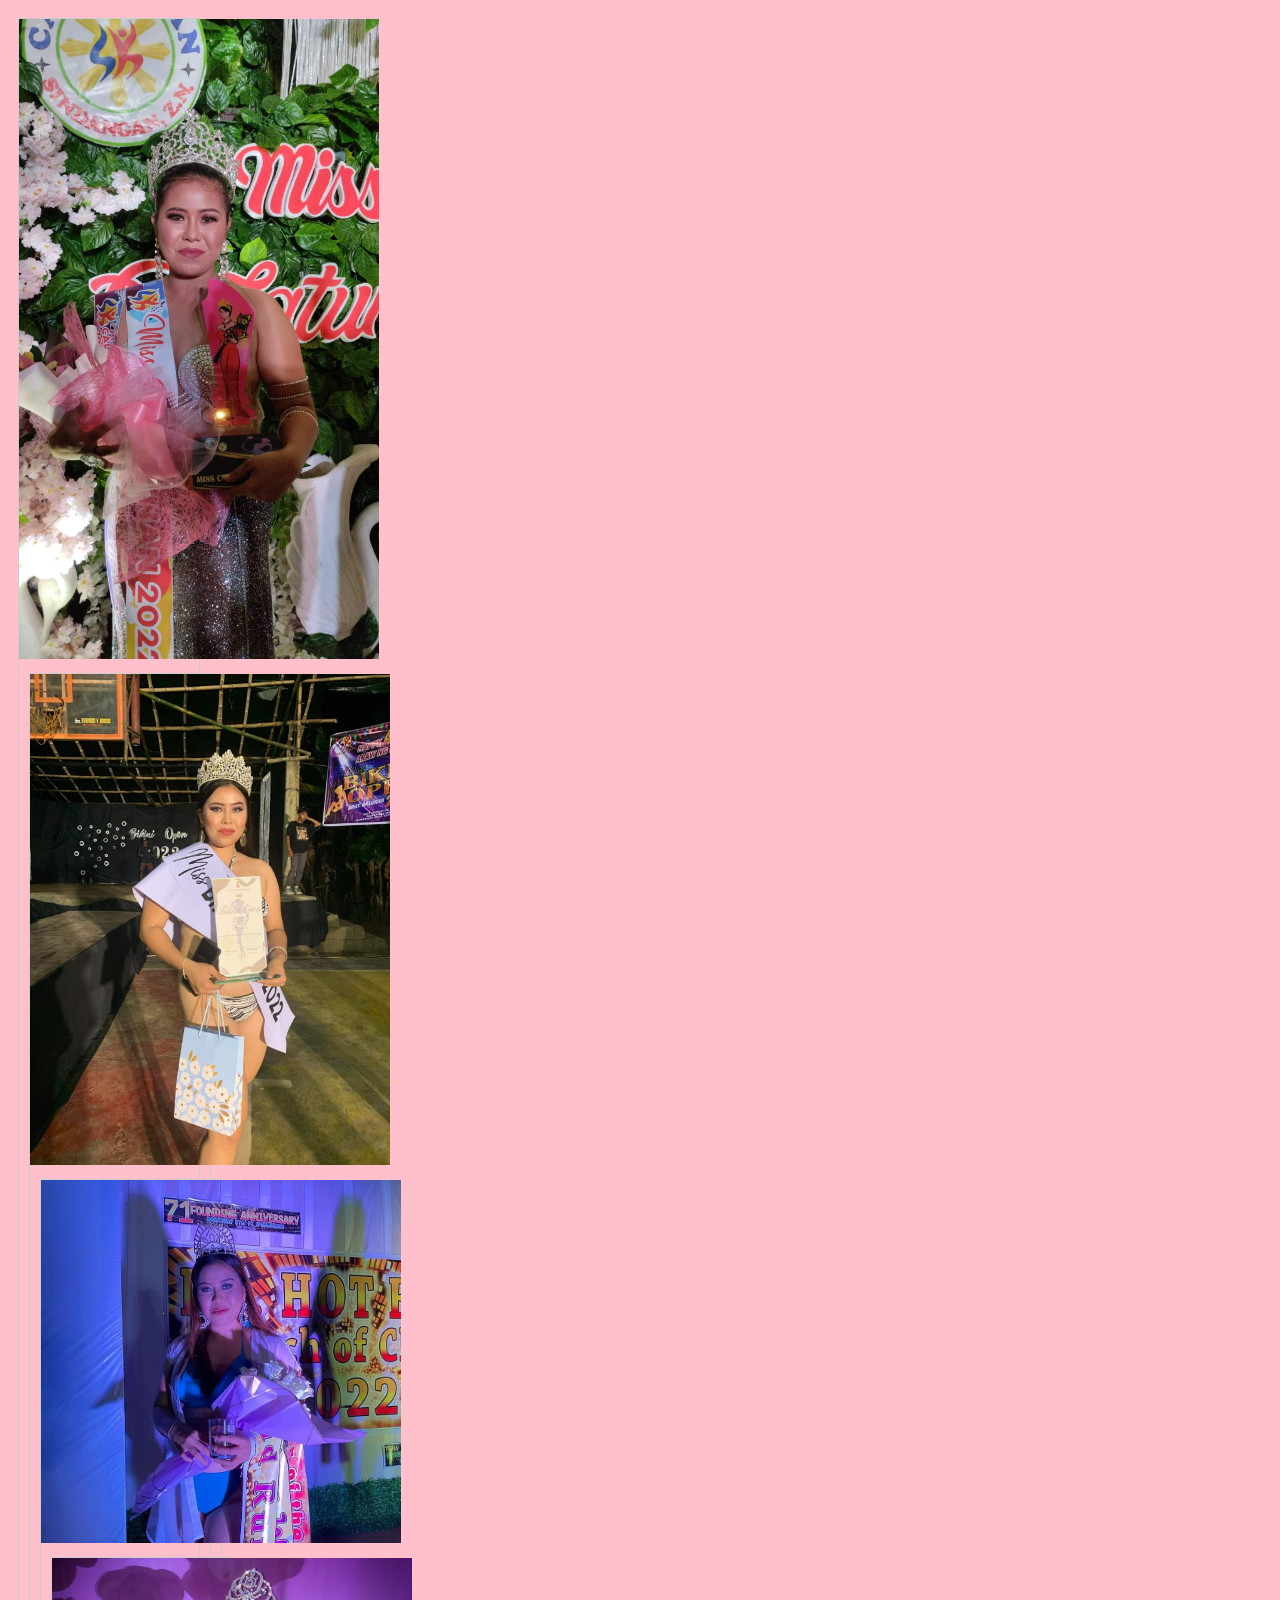
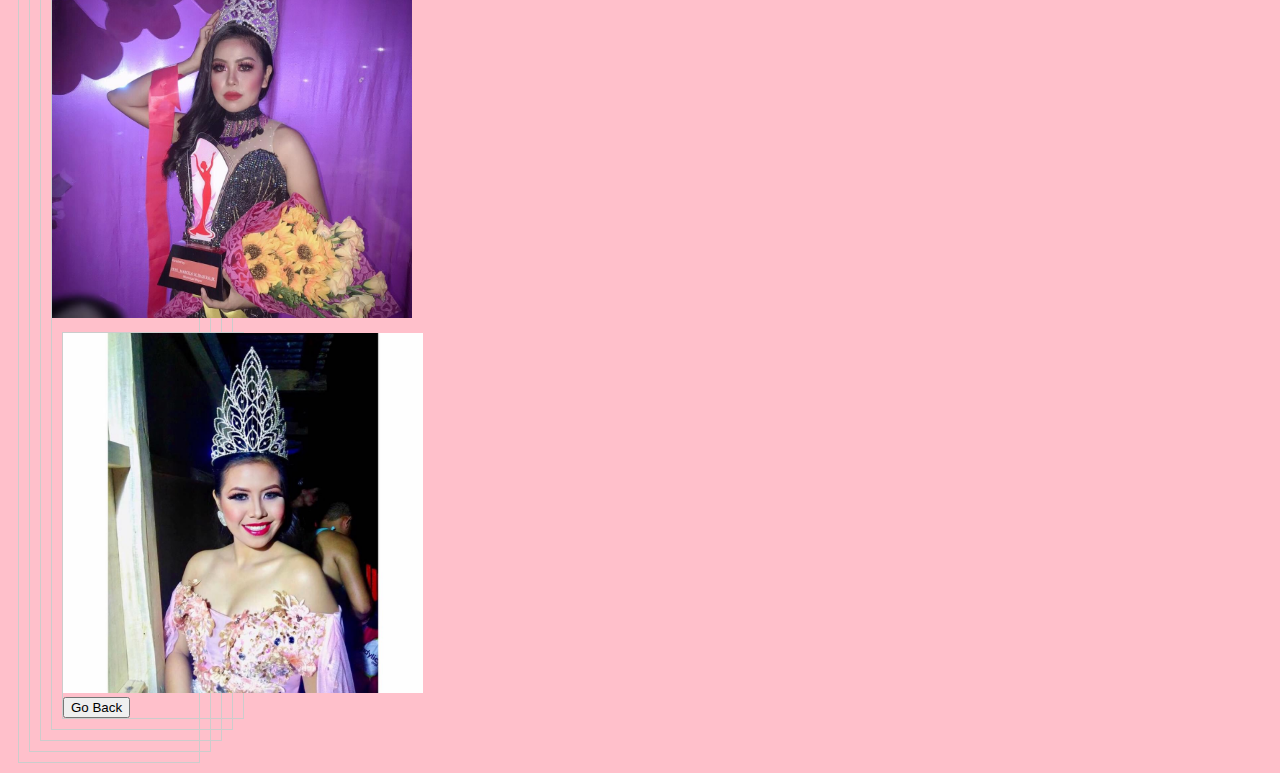
<file: pageant.html>
<!DOCTYPE html>
<html>
<head>
<style>

body {
  background-color: pink;
}


div.gallery {
  margin: 10px;
  border: 1px solid #ccc;
  float: left;
  width: 180px

}

div.gallery:hover {
  border: 10px solid #777;
}

div.gallery img {
  width: 200%;
  height:200%;
}

div.desc {
  padding: 15px;
  text-align: center;
}
</style>
</head>
<body>




<div class="gallery">
  <a target="_blank" href="assets/imgs/pageant1.jpeg">
    <img src="assets/imgs/pageant1.jpeg" width="600" height="400">
  </a>

<div class="gallery">
  <a target="_blank" href="assets/imgs/pageant2.jpg">
    <img src="assets/imgs/pageant2.jpg" width="600" height="400">
  </a>

<div class="gallery">
  <a target="_blank" href="assets/imgs/pageant3.jpg">
    <img src="assets/imgs/pageant3.jpg" width="600" height="400">
  </a>
<div class="gallery">
  <a target="_blank" href="assets/imgs/pageant4.jpg">
    <img src="assets/imgs/pageant4.jpg" width="600" height="400">
  </a>

<div class="gallery">
  <a target="_blank" href="assets/imgs/pageant5.jpg">
    <img src="assets/imgs/pageant5.jpg" width="1000" height="500">
  </a>

<button onclick="history.back()">Go Back</button>


</body>
</html>
</file>
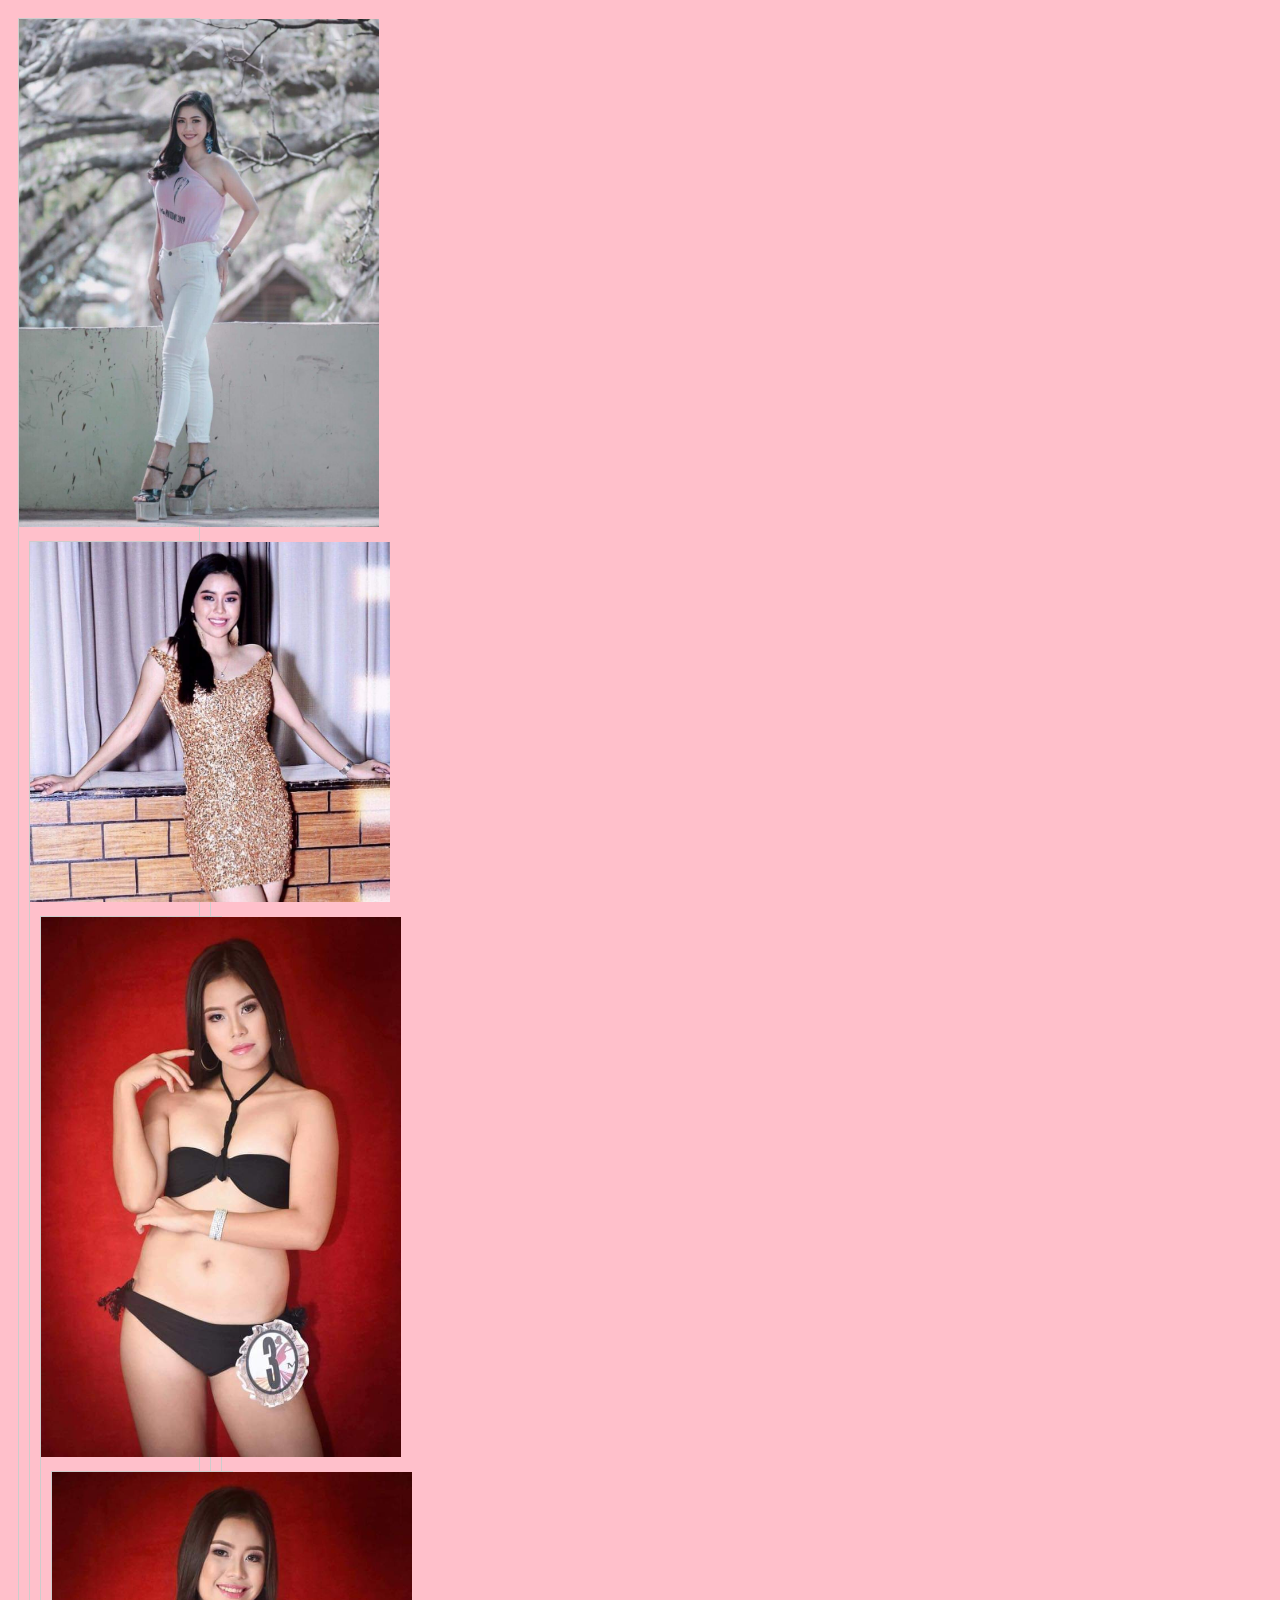
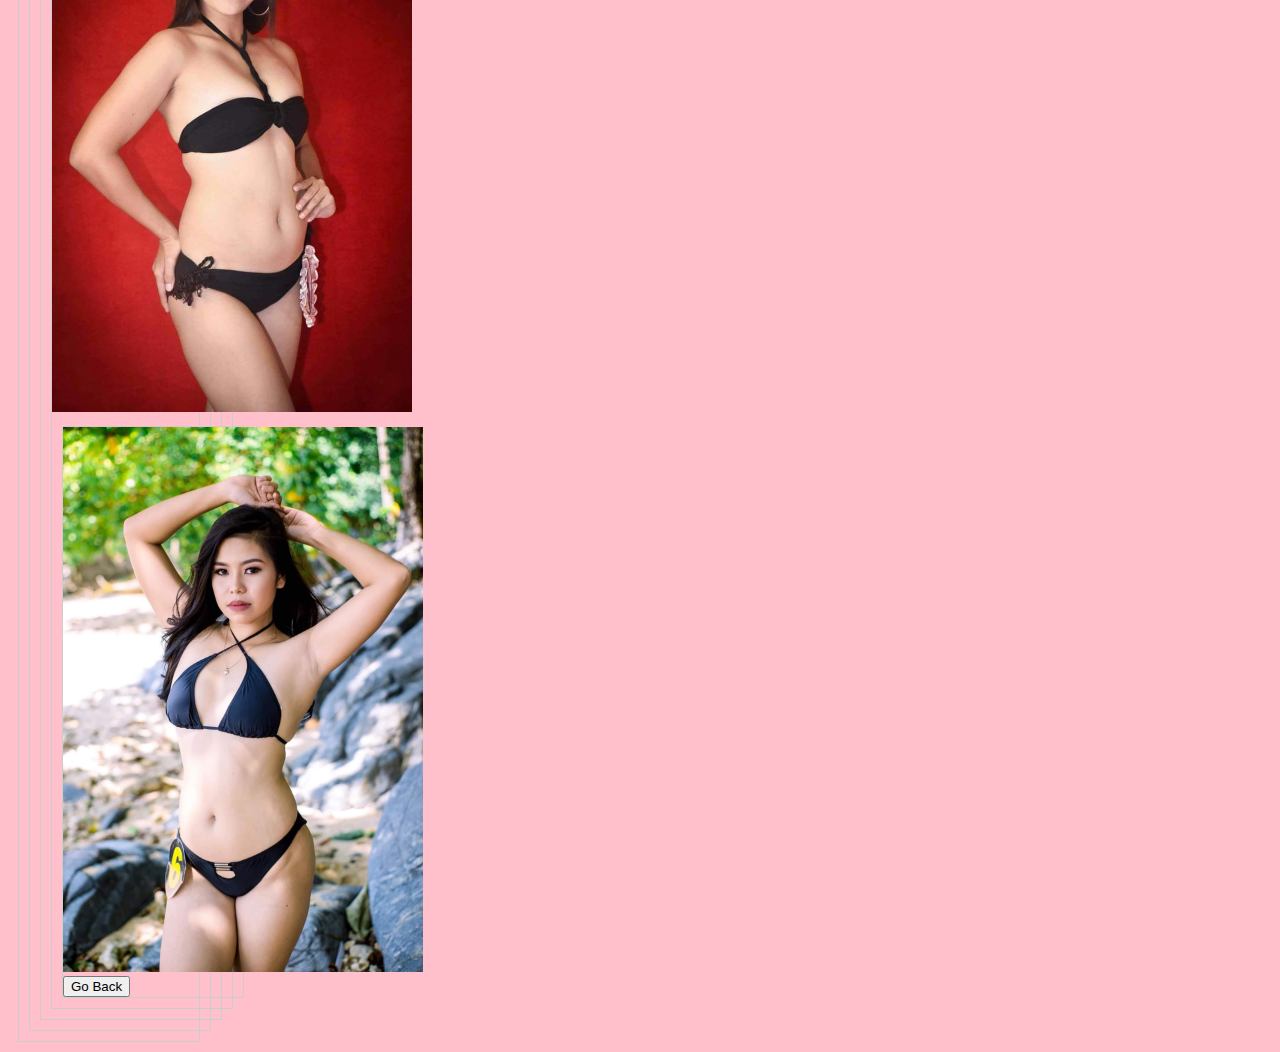
<file: photoshoot.html>
<!DOCTYPE html>
<html>
<head>
<style>

body {
  background-color: pink;
}


div.gallery {
  margin: 10px;
  border: 1px solid #ccc;
  float: left;
  width: 180px

}

div.gallery:hover {
  border: 10px solid #777;
}

div.gallery img {
  width: 200%;
  height:200%;
}

div.desc {
  padding: 15px;
  text-align: center;
}
</style>
</head>
<body>




<div class="gallery">
  <a target="_blank" href="assets/imgs/photo1.jpeg">
    <img src="assets/imgs/photo1.jpeg" width="600" height="400">
  </a>

<div class="gallery">
  <a target="_blank" href="assets/imgs/photo2.jpg">
    <img src="assets/imgs/photo2.jpg" width="600" height="400">
  </a>

<div class="gallery">
  <a target="_blank" href="assets/imgs/photo3.jpg">
    <img src="assets/imgs/photo3.jpg" width="600" height="400">
  </a>
<div class="gallery">
  <a target="_blank" href="assets/imgs/phot4.jpg">
    <img src="assets/imgs/photo4.jpg" width="600" height="400">
  </a>

<div class="gallery">
  <a target="_blank" href="assets/imgs/photo5.jpg">
    <img src="assets/imgs/photo5.jpg" width="1000" height="500">
  </a>

<button onclick="history.back()">Go Back</button>


</body>
</html>
</file>
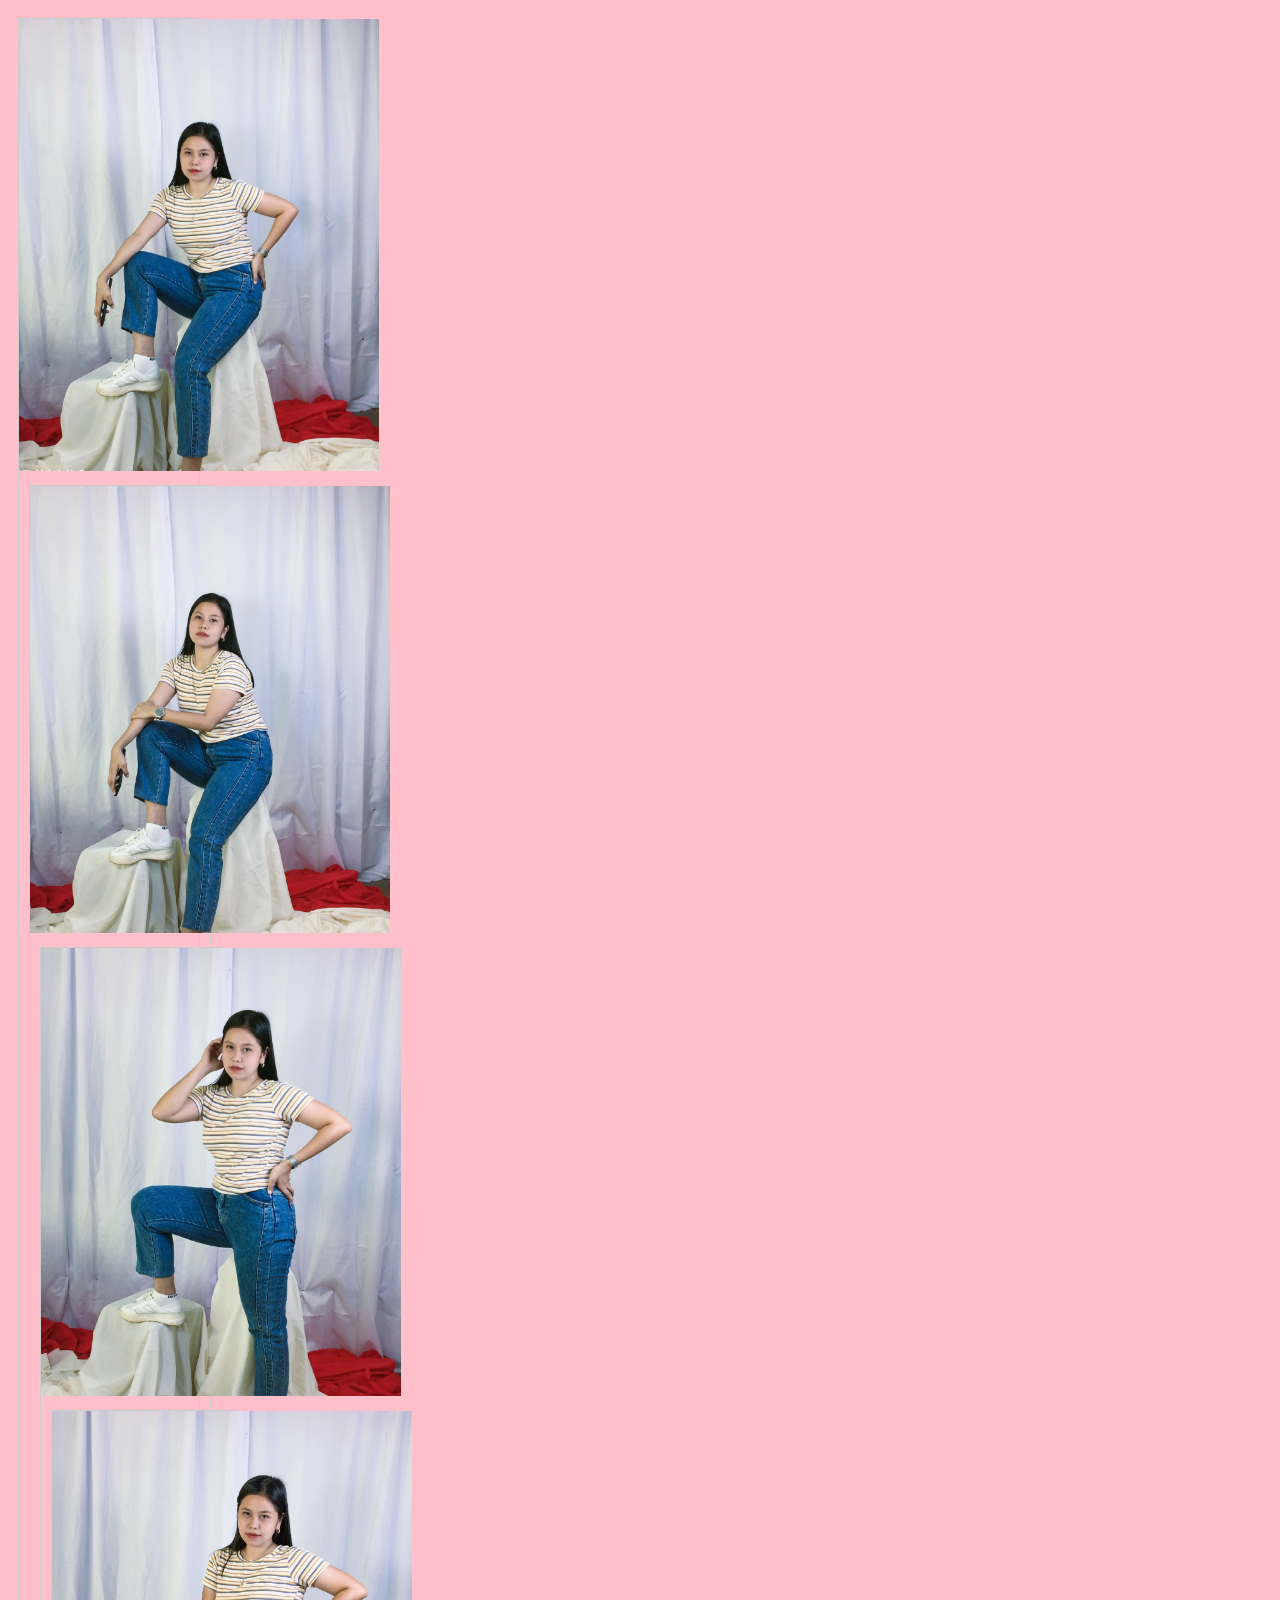
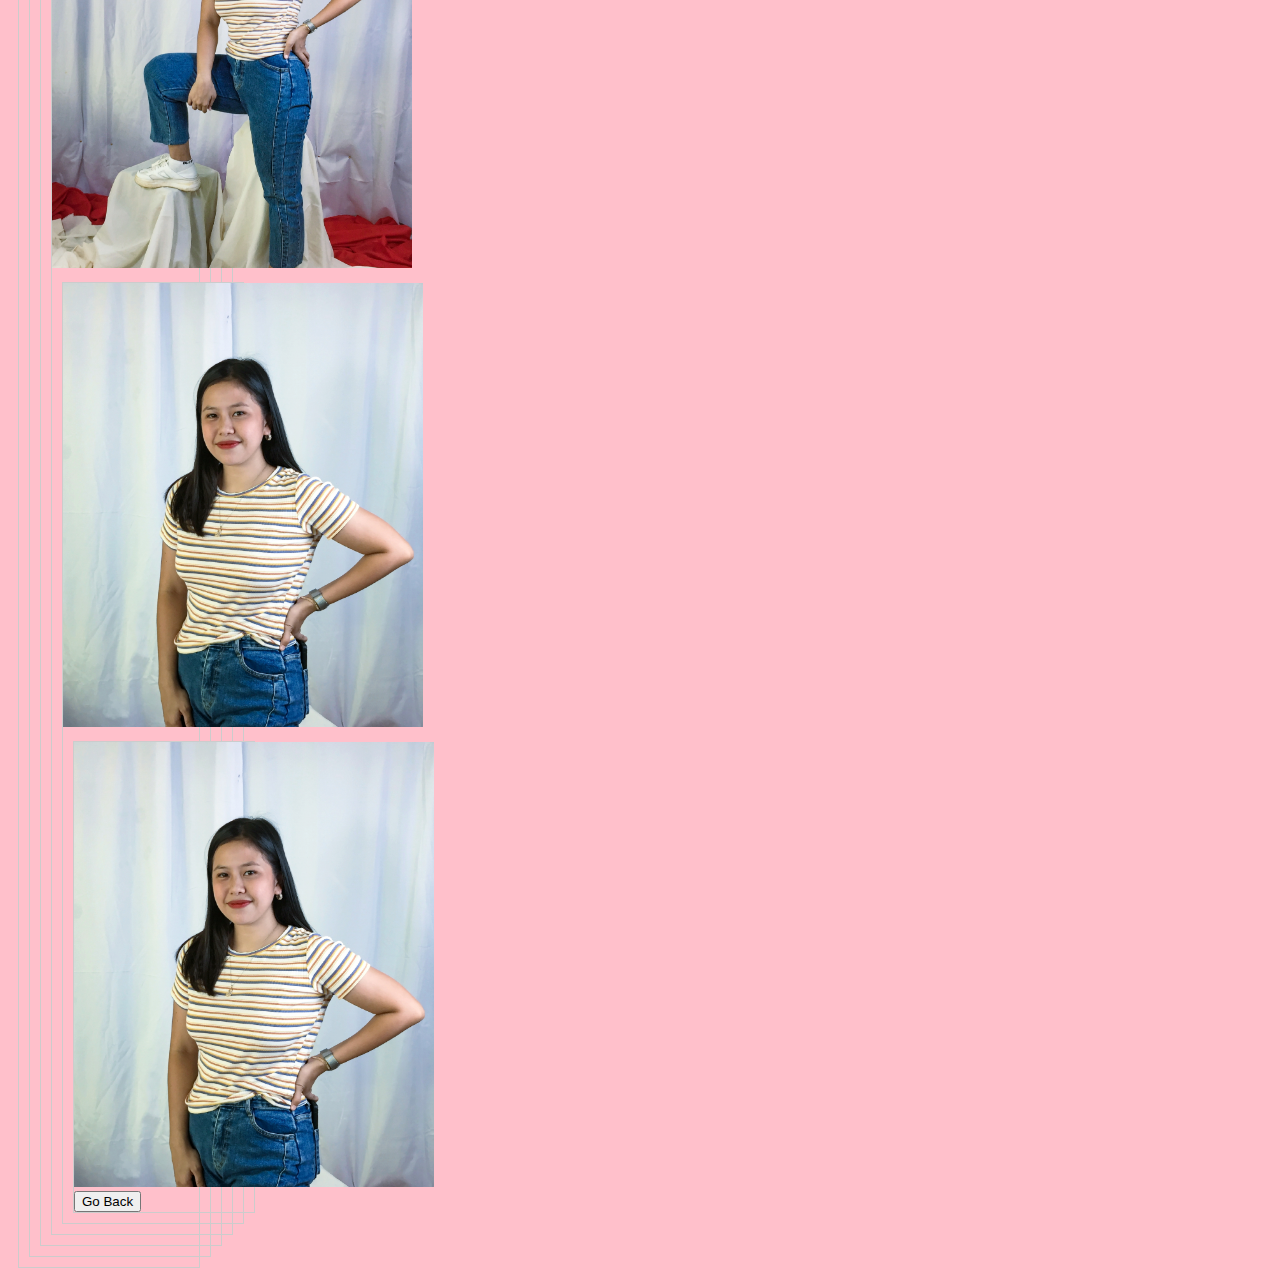
<file: raw.html>
<!DOCTYPE html>
<html>
<head>
<style>

body {
  background-color: pink;
}


div.gallery {
  margin: 10px;
  border: 1px solid #ccc;
  float: left;
  width: 180px

}

div.gallery:hover {
  border: 10px solid #777;
}

div.gallery img {
  width: 200%;
  height:200%;
}

div.desc {
  padding: 15px;
  text-align: center;
}
</style>
</head>
<body>





<div class="gallery">
  <a target="_blank" href="assets/imgs/raw3.jpg">
    <img src="assets/imgs/raw3.jpg" width="600" height="400">
  </a>

<div class="gallery">
  <a target="_blank" href="assets/imgs/raw4.jpg">
    <img src="assets/imgs/raw4.jpg" width="600" height="400">
  </a>

<div class="gallery">
  <a target="_blank" href="assets/imgs/raw5.jpg">
    <img src="assets/imgs/raw5.jpg" width="600" height="400">
  </a>
<div class="gallery">
  <a target="_blank" href="assets/imgs/raw6.jpg">
    <img src="assets/imgs/raw6.jpg" width="600" height="400">
  </a>

<div class="gallery">
  <a target="_blank" href="assets/imgs/raw2.jpg">
    <img src="assets/imgs/raw7.jpg" width="1000" height="500">
  </a>
<div class="gallery">
  <a target="_blank" href="assets/imgs/raw2.jpg">
    <img src="assets/imgs/raw7.jpg" width="1000" height="500">
  </a>

<button onclick="history.back()">Go Back</button>


</body>
</html>
</file>
<file: assets/css/hazel.css>
﻿@charset "UTF-8";
@import url("https://fonts.googleapis.com/css?family=Source+Sans+Pro:200,200i,300,300i,400,400i,600,600i,700,700i,900,900i&display=swap");
:root {
  --blue: #79A9F5;
  --indigo: #C45F90;
  --purple: #A16AE8;
  --pink: #FC8BC0;
  --red: #F85C70;
  --orange: #FF8882;
  --yellow: #FAD02C;
  --green: #A3C14A;
  --teal: #20c997;
  --cyan: #47D8E0;
  --white: #fff;
  --gray: #6c757d;
  --gray-dark: #343a40;
  --primary: #F85C70;
  --secondary: #6c757d;
  --success: #A3C14A;
  --info: #47D8E0;
  --warning: #FF8882;
  --danger: #F85C70;
  --light: #f8f9fa;
  --dark: #343a40;
  --breakpoint-xs: 0;
  --breakpoint-sm: 576px;
  --breakpoint-md: 768px;
  --breakpoint-lg: 992px;
  --breakpoint-xl: 1200px;
  --font-family-sans-serif: "Source Sans Pro", sans-serif;
  --font-family-monospace: SFMono-Regular, Menlo, Monaco, Consolas, "Liberation Mono", "Courier New", monospace;
}

*,
*::before,
*::after {
  box-sizing: border-box;
}

html {
  font-family: sans-serif;
  line-height: 1.15;
  -webkit-text-size-adjust: 100%;
  -webkit-tap-highlight-color: rgba(0, 0, 0, 0);
}

article, aside, figcaption, figure, footer, header, hgroup, main, nav, section {
  display: block;
}

body {
  margin: 0;
  font-family: "Source Sans Pro", sans-serif;
  font-size: 1rem;
  font-weight: 400;
  line-height: 1.5;
  color: #212529;
  text-align: left;
  background-color: pink;
}

[tabindex="-1"]:focus {
  outline: 0 !important;
}

hr {
  box-sizing: content-box;
  height: 0;
  overflow: visible;
}

h1, h2, h3, h4, h5, h6 {
  margin-top: 0;
  margin-bottom: 0.5rem;
}

p {
  margin-top: 0;
  margin-bottom: 1rem;
}

abbr[title],
abbr[data-original-title] {
  text-decoration: underline;
  -webkit-text-decoration: underline dotted;
          text-decoration: underline dotted;
  cursor: help;
  border-bottom: 0;
  -webkit-text-decoration-skip-ink: none;
          text-decoration-skip-ink: none;
}

address {
  margin-bottom: 1rem;
  font-style: normal;
  line-height: inherit;
}

ol,
ul,
dl {
  margin-top: 0;
  margin-bottom: 1rem;
}

ol ol,
ul ul,
ol ul,
ul ol {
  margin-bottom: 0;
}

dt {
  font-weight: 700;
}

dd {
  margin-bottom: .5rem;
  margin-left: 0;
}

blockquote {
  margin: 0 0 1rem;
}

b,
strong {
  font-weight: bolder;
}

small {
  font-size: 80%;
}

sub,
sup {
  position: relative;
  font-size: 75%;
  line-height: 0;
  vertical-align: baseline;
}

sub {
  bottom: -.25em;
}

sup {
  top: -.5em;
}

a {
  color: #F85C70;
  text-decoration: none;
  background-color: transparent;
}

a:hover {
  color: hotpink;
  text-decoration: none;
}

a:not([href]):not([tabindex]) {
  color: inherit;
  text-decoration: none;
}

a:not([href]):not([tabindex]):hover, a:not([href]):not([tabindex]):focus {
  color: inherit;
  text-decoration: none;
}

a:not([href]):not([tabindex]):focus {
  outline: 0;
}

pre,
code,
kbd,
samp {
  font-family: SFMono-Regular, Menlo, Monaco, Consolas, "Liberation Mono", "Courier New", monospace;
  font-size: 1em;
}

pre {
  margin-top: 0;
  margin-bottom: 1rem;
  overflow: auto;
}

figure {
  margin: 0 0 1rem;
}

img {
  vertical-align: middle;
  border-style: none;
}

svg {
  overflow: hidden;
  vertical-align: middle;
}

table {
  border-collapse: collapse;
}

caption {
  padding-top: 0.75rem;
  padding-bottom: 0.75rem;
  color: #6c757d;
  text-align: left;
  caption-side: bottom;
}

th {
  text-align: inherit;
}

label {
  display: inline-block;
  margin-bottom: 0.5rem;
}

button {
  border-radius: 0;
}

button:focus {
  outline: 1px dotted;
  outline: 5px auto -webkit-focus-ring-color;
}

input,
button,
select,
optgroup,
textarea {
  margin: 0;
  font-family: inherit;
  font-size: inherit;
  line-height: inherit;
}

button,
input {
  overflow: visible;
}

button,
select {
  text-transform: none;
}

select {
  word-wrap: normal;
}

button,
[type="button"],
[type="reset"],
[type="submit"] {
  -webkit-appearance: button;
}

button:not(:disabled),
[type="button"]:not(:disabled),
[type="reset"]:not(:disabled),
[type="submit"]:not(:disabled) {
  cursor: pointer;
}

button::-moz-focus-inner,
[type="button"]::-moz-focus-inner,
[type="reset"]::-moz-focus-inner,
[type="submit"]::-moz-focus-inner {
  padding: 0;
  border-style: none;
}

input[type="radio"],
input[type="checkbox"] {
  box-sizing: border-box;
  padding: 0;
}

input[type="date"],
input[type="time"],
input[type="datetime-local"],
input[type="month"] {
  -webkit-appearance: listbox;
}

textarea {
  overflow: auto;
  resize: vertical;
}

fieldset {
  min-width: 0;
  padding: 0;
  margin: 0;
  border: 0;
}

legend {
  display: block;
  width: 100%;
  max-width: 100%;
  padding: 0;
  margin-bottom: .5rem;
  font-size: 1.5rem;
  line-height: inherit;
  color: inherit;
  white-space: normal;
}

progress {
  vertical-align: baseline;
}

[type="number"]::-webkit-inner-spin-button,
[type="number"]::-webkit-outer-spin-button {
  height: auto;
}

[type="search"] {
  outline-offset: -2px;
  -webkit-appearance: none;
}

[type="search"]::-webkit-search-decoration {
  -webkit-appearance: none;
}

::-webkit-file-upload-button {
  font: inherit;
  -webkit-appearance: button;
}

output {
  display: inline-block;
}

summary {
  display: list-item;
  cursor: pointer;
}

template {
  display: none;
}

[hidden] {
  display: none !important;
}

h1, h2, h3, h4, h5, h6,
.h1, .h2, .h3, .h4, .h5, .h6 {
  margin-bottom: 0.5rem;
  font-family: "Dosis", sans-serif;
  font-weight: 500;
  line-height: 1.2;
}

h1, .h1 {
  font-size: 2.5rem;
}

h2, .h2 {
  font-size: 2rem;
}

h3, .h3 {
  font-size: 1.75rem;
}

h4, .h4 {
  font-size: 1.5rem;
}

h5, .h5 {
  font-size: 1.25rem;
}

h6, .h6 {
  font-size: 1rem;
}

.lead {
  font-size: 1.25rem;
  font-weight: 300;
}

.display-1 {
  font-size: 6rem;
  font-weight: 300;
  line-height: 1.2;
}

.display-2 {
  font-size: 5.5rem;
  font-weight: 300;
  line-height: 1.2;
}

.display-3 {
  font-size: 4.5rem;
  font-weight: 300;
  line-height: 1.2;
}

.display-4 {
  font-size: 3.5rem;
  font-weight: 300;
  line-height: 1.2;
}

hr {
  margin-top: 1rem;
  margin-bottom: 1rem;
  border: 0;
  border-top: 1px solid rgba(0, 0, 0, 0.1);
}

small,
.small {
  font-size: 80%;
  font-weight: 400;
}

mark,
.mark {
  padding: 0.2em;
  background-color: hotpink;
}

.list-unstyled {
  padding-left: 0;
  list-style: none;
}

.list-inline {
  padding-left: 0;
  list-style: none;
}

.list-inline-item {
  display: inline-block;
}

.list-inline-item:not(:last-child) {
  margin-right: 0.5rem;
}

.initialism {
  font-size: 90%;
  text-transform: uppercase;
}

.blockquote {
  margin-bottom: 1rem;
  font-size: 1.25rem;
}

.blockquote-footer {
  display: block;
  font-size: 80%;
  color: #6c757d;
}

.blockquote-footer::before {
  content: "\2014\00A0";
}

.img-fluid {
  max-width: 100%;
  height: 50%;

}

.img-thumbnail {
  padding: 0.25rem;
  background-color: hotpink;
  border: 1px solid #dee2e6;
  border-radius: 0.25rem;
  max-width: 100%;
  height: auto;
}

.figure {
  display: inline-block;
}

.figure-img {
  margin-bottom: 0.5rem;
  line-height: 1;
}

.figure-caption {
  font-size: 90%;
  color: pink;
}

code {
  font-size: 87.5%;
  color: #FC8BC0;
  word-break: break-word;
}

a > code {
  color: inherit;
}

kbd {
  padding: 0.2rem 0.4rem;
  font-size: 87.5%;
  color: #fff;
  background-color: #212529;
  border-radius: 0.2rem;
}

kbd kbd {
  padding: 0;
  font-size: 100%;
  font-weight: 700;
}

pre {
  display: block;
  font-size: 87.5%;
  color: #212529;
}

pre code {
  font-size: inherit;
  color: inherit;
  word-break: normal;
}

.pre-scrollable {
  max-height: 340px;
  overflow-y: scroll;
}

.container {
  width: 100%;
  padding-right: 15px;
  padding-left: 15px;
  margin-right: auto;
  margin-left: auto;
}

@media (min-width: 576px) {
  .container {
    max-width: 540px;
  }
}

@media (min-width: 768px) {
  .container {
    max-width: 720px;
  }
}

@media (min-width: 992px) {
  .container {
    max-width: 960px;
  }
}

@media (min-width: 1200px) {
  .container {
    max-width: 1140px;
  }
}

.container-fluid {
  width: 100%;
  padding-right: 15px;
  padding-left: 15px;
  margin-right: 50px;
  margin-left: 50px;
}

.row {
  display: -webkit-box;
  display: -webkit-flex;
  display: -ms-flexbox;
  display: flex;
  -webkit-flex-wrap: wrap;
      -ms-flex-wrap: wrap;
          flex-wrap: wrap;
  margin-right: -15px;
  margin-left: -15px;
}

.no-gutters {
  margin-right: 0;
  margin-left: 0;
}

.no-gutters > .col,
.no-gutters > [class*="col-"] {
  padding-right: 0;
  padding-left: 0;
}

.col-1, .col-2, .col-3, .col-4, .col-5, .col-6, .col-7, .col-8, .col-9, .col-10, .col-11, .col-12, .col,
.col-auto, .col-sm-1, .col-sm-2, .col-sm-3, .col-sm-4, .col-sm-5, .col-sm-6, .col-sm-7, .col-sm-8, .col-sm-9, .col-sm-10, .col-sm-11, .col-sm-12, .col-sm,
.col-sm-auto, .col-md-1, .col-md-2, .col-md-3, .col-md-4, .col-md-5, .col-md-6, .col-md-7, .col-md-8, .col-md-9, .col-md-10, .col-md-11, .col-md-12, .col-md,
.col-md-auto, .col-lg-1, .col-lg-2, .col-lg-3, .col-lg-4, .col-lg-5, .col-lg-6, .col-lg-7, .col-lg-8, .col-lg-9, .col-lg-10, .col-lg-11, .col-lg-12, .col-lg,
.col-lg-auto, .col-xl-1, .col-xl-2, .col-xl-3, .col-xl-4, .col-xl-5, .col-xl-6, .col-xl-7, .col-xl-8, .col-xl-9, .col-xl-10, .col-xl-11, .col-xl-12, .col-xl,
.col-xl-auto {
  position: relative;
  width: 100%;
  padding-right: 15px;
  padding-left: 15px;
}

.col {
  -webkit-flex-basis: 0;
      -ms-flex-preferred-size: 0;
          flex-basis: 0;
  -webkit-box-flex: 1;
  -webkit-flex-grow: 1;
      -ms-flex-positive: 1;
          flex-grow: 1;
  max-width: 100%;
}

.col-auto {
  -webkit-box-flex: 0;
  -webkit-flex: 0 0 auto;
      -ms-flex: 0 0 auto;
          flex: 0 0 auto;
  width: auto;
  max-width: 100%;
}

.col-1 {
  -webkit-box-flex: 0;
  -webkit-flex: 0 0 8.33333%;
      -ms-flex: 0 0 8.33333%;
          flex: 0 0 8.33333%;
  max-width: 8.33333%;
}

.col-2 {
  -webkit-box-flex: 0;
  -webkit-flex: 0 0 16.66667%;
      -ms-flex: 0 0 16.66667%;
          flex: 0 0 16.66667%;
  max-width: 16.66667%;
}

.col-3 {
  -webkit-box-flex: 0;
  -webkit-flex: 0 0 25%;
      -ms-flex: 0 0 25%;
          flex: 0 0 25%;
  max-width: 25%;
}

.col-4 {
  -webkit-box-flex: 0;
  -webkit-flex: 0 0 33.33333%;
      -ms-flex: 0 0 33.33333%;
          flex: 0 0 33.33333%;
  max-width: 33.33333%;
}

.col-5 {
  -webkit-box-flex: 0;
  -webkit-flex: 0 0 41.66667%;
      -ms-flex: 0 0 41.66667%;
          flex: 0 0 41.66667%;
  max-width: 41.66667%;
}

.col-6 {
  -webkit-box-flex: 0;
  -webkit-flex: 0 0 50%;
      -ms-flex: 0 0 50%;
          flex: 0 0 50%;
  max-width: 50%;
}

.col-7 {
  -webkit-box-flex: 0;
  -webkit-flex: 0 0 58.33333%;
      -ms-flex: 0 0 58.33333%;
          flex: 0 0 58.33333%;
  max-width: 58.33333%;
}

.col-8 {
  -webkit-box-flex: 0;
  -webkit-flex: 0 0 66.66667%;
      -ms-flex: 0 0 66.66667%;
          flex: 0 0 66.66667%;
  max-width: 66.66667%;
}

.col-9 {
  -webkit-box-flex: 0;
  -webkit-flex: 0 0 75%;
      -ms-flex: 0 0 75%;
          flex: 0 0 75%;
  max-width: 75%;
}

.col-10 {
  -webkit-box-flex: 0;
  -webkit-flex: 0 0 83.33333%;
      -ms-flex: 0 0 83.33333%;
          flex: 0 0 83.33333%;
  max-width: 83.33333%;
}

.col-11 {
  -webkit-box-flex: 0;
  -webkit-flex: 0 0 91.66667%;
      -ms-flex: 0 0 91.66667%;
          flex: 0 0 91.66667%;
  max-width: 91.66667%;
}

.col-12 {
  -webkit-box-flex: 0;
  -webkit-flex: 0 0 100%;
      -ms-flex: 0 0 100%;
          flex: 0 0 100%;
  max-width: 100%;
}

.order-first {
  -webkit-box-ordinal-group: 0;
  -webkit-order: -1;
      -ms-flex-order: -1;
          order: -1;
}

.order-last {
  -webkit-box-ordinal-group: 14;
  -webkit-order: 13;
      -ms-flex-order: 13;
          order: 13;
}

.order-0 {
  -webkit-box-ordinal-group: 1;
  -webkit-order: 0;
      -ms-flex-order: 0;
          order: 0;
}

.order-1 {
  -webkit-box-ordinal-group: 2;
  -webkit-order: 1;
      -ms-flex-order: 1;
          order: 1;
}

.order-2 {
  -webkit-box-ordinal-group: 3;
  -webkit-order: 2;
      -ms-flex-order: 2;
          order: 2;
}

.order-3 {
  -webkit-box-ordinal-group: 4;
  -webkit-order: 3;
      -ms-flex-order: 3;
          order: 3;
}

.order-4 {
  -webkit-box-ordinal-group: 5;
  -webkit-order: 4;
      -ms-flex-order: 4;
          order: 4;
}

.order-5 {
  -webkit-box-ordinal-group: 6;
  -webkit-order: 5;
      -ms-flex-order: 5;
          order: 5;
}

.order-6 {
  -webkit-box-ordinal-group: 7;
  -webkit-order: 6;
      -ms-flex-order: 6;
          order: 6;
}

.order-7 {
  -webkit-box-ordinal-group: 8;
  -webkit-order: 7;
      -ms-flex-order: 7;
          order: 7;
}

.order-8 {
  -webkit-box-ordinal-group: 9;
  -webkit-order: 8;
      -ms-flex-order: 8;
          order: 8;
}

.order-9 {
  -webkit-box-ordinal-group: 10;
  -webkit-order: 9;
      -ms-flex-order: 9;
          order: 9;
}

.order-10 {
  -webkit-box-ordinal-group: 11;
  -webkit-order: 10;
      -ms-flex-order: 10;
          order: 10;
}

.order-11 {
  -webkit-box-ordinal-group: 12;
  -webkit-order: 11;
      -ms-flex-order: 11;
          order: 11;
}

.order-12 {
  -webkit-box-ordinal-group: 13;
  -webkit-order: 12;
      -ms-flex-order: 12;
          order: 12;
}

.offset-1 {
  margin-left: 8.33333%;
}

.offset-2 {
  margin-left: 16.66667%;
}

.offset-3 {
  margin-left: 25%;
}

.offset-4 {
  margin-left: 33.33333%;
}

.offset-5 {
  margin-left: 41.66667%;
}

.offset-6 {
  margin-left: 50%;
}

.offset-7 {
  margin-left: 58.33333%;
}

.offset-8 {
  margin-left: 66.66667%;
}

.offset-9 {
  margin-left: 75%;
}

.offset-10 {
  margin-left: 83.33333%;
}

.offset-11 {
  margin-left: 91.66667%;
}

@media (min-width: 576px) {
  .col-sm {
    -webkit-flex-basis: 0;
        -ms-flex-preferred-size: 0;
            flex-basis: 0;
    -webkit-box-flex: 1;
    -webkit-flex-grow: 1;
        -ms-flex-positive: 1;
            flex-grow: 1;
    max-width: 100%;
  }
  .col-sm-auto {
    -webkit-box-flex: 0;
    -webkit-flex: 0 0 auto;
        -ms-flex: 0 0 auto;
            flex: 0 0 auto;
    width: auto;
    max-width: 100%;
  }
  .col-sm-1 {
    -webkit-box-flex: 0;
    -webkit-flex: 0 0 8.33333%;
        -ms-flex: 0 0 8.33333%;
            flex: 0 0 8.33333%;
    max-width: 8.33333%;
  }
  .col-sm-2 {
    -webkit-box-flex: 0;
    -webkit-flex: 0 0 16.66667%;
        -ms-flex: 0 0 16.66667%;
            flex: 0 0 16.66667%;
    max-width: 16.66667%;
  }
  .col-sm-3 {
    -webkit-box-flex: 0;
    -webkit-flex: 0 0 25%;
        -ms-flex: 0 0 25%;
            flex: 0 0 25%;
    max-width: 25%;
  }
  .col-sm-4 {
    -webkit-box-flex: 0;
    -webkit-flex: 0 0 33.33333%;
        -ms-flex: 0 0 33.33333%;
            flex: 0 0 33.33333%;
    max-width: 33.33333%;
  }
  .col-sm-5 {
    -webkit-box-flex: 0;
    -webkit-flex: 0 0 41.66667%;
        -ms-flex: 0 0 41.66667%;
            flex: 0 0 41.66667%;
    max-width: 41.66667%;
  }
  .col-sm-6 {
    -webkit-box-flex: 0;
    -webkit-flex: 0 0 50%;
        -ms-flex: 0 0 50%;
            flex: 0 0 50%;
    max-width: 50%;
  }
  .col-sm-7 {
    -webkit-box-flex: 0;
    -webkit-flex: 0 0 58.33333%;
        -ms-flex: 0 0 58.33333%;
            flex: 0 0 58.33333%;
    max-width: 58.33333%;
  }
  .col-sm-8 {
    -webkit-box-flex: 0;
    -webkit-flex: 0 0 66.66667%;
        -ms-flex: 0 0 66.66667%;
            flex: 0 0 66.66667%;
    max-width: 66.66667%;
  }
  .col-sm-9 {
    -webkit-box-flex: 0;
    -webkit-flex: 0 0 75%;
        -ms-flex: 0 0 75%;
            flex: 0 0 75%;
    max-width: 75%;
  }
  .col-sm-10 {
    -webkit-box-flex: 0;
    -webkit-flex: 0 0 83.33333%;
        -ms-flex: 0 0 83.33333%;
            flex: 0 0 83.33333%;
    max-width: 83.33333%;
  }
  .col-sm-11 {
    -webkit-box-flex: 0;
    -webkit-flex: 0 0 91.66667%;
        -ms-flex: 0 0 91.66667%;
            flex: 0 0 91.66667%;
    max-width: 91.66667%;
  }
  .col-sm-12 {
    -webkit-box-flex: 0;
    -webkit-flex: 0 0 100%;
        -ms-flex: 0 0 100%;
            flex: 0 0 100%;
    max-width: 100%;
  }
  .order-sm-first {
    -webkit-box-ordinal-group: 0;
    -webkit-order: -1;
        -ms-flex-order: -1;
            order: -1;
  }
  .order-sm-last {
    -webkit-box-ordinal-group: 14;
    -webkit-order: 13;
        -ms-flex-order: 13;
            order: 13;
  }
  .order-sm-0 {
    -webkit-box-ordinal-group: 1;
    -webkit-order: 0;
        -ms-flex-order: 0;
            order: 0;
  }
  .order-sm-1 {
    -webkit-box-ordinal-group: 2;
    -webkit-order: 1;
        -ms-flex-order: 1;
            order: 1;
  }
  .order-sm-2 {
    -webkit-box-ordinal-group: 3;
    -webkit-order: 2;
        -ms-flex-order: 2;
            order: 2;
  }
  .order-sm-3 {
    -webkit-box-ordinal-group: 4;
    -webkit-order: 3;
        -ms-flex-order: 3;
            order: 3;
  }
  .order-sm-4 {
    -webkit-box-ordinal-group: 5;
    -webkit-order: 4;
        -ms-flex-order: 4;
            order: 4;
  }
  .order-sm-5 {
    -webkit-box-ordinal-group: 6;
    -webkit-order: 5;
        -ms-flex-order: 5;
            order: 5;
  }
  .order-sm-6 {
    -webkit-box-ordinal-group: 7;
    -webkit-order: 6;
        -ms-flex-order: 6;
            order: 6;
  }
  .order-sm-7 {
    -webkit-box-ordinal-group: 8;
    -webkit-order: 7;
        -ms-flex-order: 7;
            order: 7;
  }
  .order-sm-8 {
    -webkit-box-ordinal-group: 9;
    -webkit-order: 8;
        -ms-flex-order: 8;
            order: 8;
  }
  .order-sm-9 {
    -webkit-box-ordinal-group: 10;
    -webkit-order: 9;
        -ms-flex-order: 9;
            order: 9;
  }
  .order-sm-10 {
    -webkit-box-ordinal-group: 11;
    -webkit-order: 10;
        -ms-flex-order: 10;
            order: 10;
  }
  .order-sm-11 {
    -webkit-box-ordinal-group: 12;
    -webkit-order: 11;
        -ms-flex-order: 11;
            order: 11;
  }
  .order-sm-12 {
    -webkit-box-ordinal-group: 13;
    -webkit-order: 12;
        -ms-flex-order: 12;
            order: 12;
  }
  .offset-sm-0 {
    margin-left: 0;
  }
  .offset-sm-1 {
    margin-left: 8.33333%;
  }
  .offset-sm-2 {
    margin-left: 16.66667%;
  }
  .offset-sm-3 {
    margin-left: 25%;
  }
  .offset-sm-4 {
    margin-left: 33.33333%;
  }
  .offset-sm-5 {
    margin-left: 41.66667%;
  }
  .offset-sm-6 {
    margin-left: 50%;
  }
  .offset-sm-7 {
    margin-left: 58.33333%;
  }
  .offset-sm-8 {
    margin-left: 66.66667%;
  }
  .offset-sm-9 {
    margin-left: 75%;
  }
  .offset-sm-10 {
    margin-left: 83.33333%;
  }
  .offset-sm-11 {
    margin-left: 91.66667%;
  }
}

@media (min-width: 768px) {
  .col-md {
    -webkit-flex-basis: 0;
        -ms-flex-preferred-size: 0;
            flex-basis: 0;
    -webkit-box-flex: 1;
    -webkit-flex-grow: 1;
        -ms-flex-positive: 1;
            flex-grow: 1;
    max-width: 100%;
  }
  .col-md-auto {
    -webkit-box-flex: 0;
    -webkit-flex: 0 0 auto;
        -ms-flex: 0 0 auto;
            flex: 0 0 auto;
    width: auto;
    max-width: 100%;
  }
  .col-md-1 {
    -webkit-box-flex: 0;
    -webkit-flex: 0 0 8.33333%;
        -ms-flex: 0 0 8.33333%;
            flex: 0 0 8.33333%;
    max-width: 8.33333%;
  }
  .col-md-2 {
    -webkit-box-flex: 0;
    -webkit-flex: 0 0 16.66667%;
        -ms-flex: 0 0 16.66667%;
            flex: 0 0 16.66667%;
    max-width: 16.66667%;
  }
  .col-md-3 {
    -webkit-box-flex: 0;
    -webkit-flex: 0 0 25%;
        -ms-flex: 0 0 25%;
            flex: 0 0 25%;
    max-width: 25%;
  }
  .col-md-4 {
    -webkit-box-flex: 0;
    -webkit-flex: 0 0 33.33333%;
        -ms-flex: 0 0 33.33333%;
            flex: 0 0 33.33333%;
    max-width: 33.33333%;
  }
  .col-md-5 {
    -webkit-box-flex: 0;
    -webkit-flex: 0 0 41.66667%;
        -ms-flex: 0 0 41.66667%;
            flex: 0 0 41.66667%;
    max-width: 41.66667%;
  }
  .col-md-6 {
    -webkit-box-flex: 0;
    -webkit-flex: 0 0 50%;
        -ms-flex: 0 0 50%;
            flex: 0 0 50%;
    max-width: 50%;
  }
  .col-md-7 {
    -webkit-box-flex: 0;
    -webkit-flex: 0 0 58.33333%;
        -ms-flex: 0 0 58.33333%;
            flex: 0 0 58.33333%;
    max-width: 58.33333%;
  }
  .col-md-8 {
    -webkit-box-flex: 0;
    -webkit-flex: 0 0 66.66667%;
        -ms-flex: 0 0 66.66667%;
            flex: 0 0 66.66667%;
    max-width: 66.66667%;
  }
  .col-md-9 {
    -webkit-box-flex: 0;
    -webkit-flex: 0 0 75%;
        -ms-flex: 0 0 75%;
            flex: 0 0 75%;
    max-width: 75%;
  }
  .col-md-10 {
    -webkit-box-flex: 0;
    -webkit-flex: 0 0 83.33333%;
        -ms-flex: 0 0 83.33333%;
            flex: 0 0 83.33333%;
    max-width: 83.33333%;
  }
  .col-md-11 {
    -webkit-box-flex: 0;
    -webkit-flex: 0 0 91.66667%;
        -ms-flex: 0 0 91.66667%;
            flex: 0 0 91.66667%;
    max-width: 91.66667%;
  }
  .col-md-12 {
    -webkit-box-flex: 0;
    -webkit-flex: 0 0 100%;
        -ms-flex: 0 0 100%;
            flex: 0 0 100%;
    max-width: 100%;
  }
  .order-md-first {
    -webkit-box-ordinal-group: 0;
    -webkit-order: -1;
        -ms-flex-order: -1;
            order: -1;
  }
  .order-md-last {
    -webkit-box-ordinal-group: 14;
    -webkit-order: 13;
        -ms-flex-order: 13;
            order: 13;
  }
  .order-md-0 {
    -webkit-box-ordinal-group: 1;
    -webkit-order: 0;
        -ms-flex-order: 0;
            order: 0;
  }
  .order-md-1 {
    -webkit-box-ordinal-group: 2;
    -webkit-order: 1;
        -ms-flex-order: 1;
            order: 1;
  }
  .order-md-2 {
    -webkit-box-ordinal-group: 3;
    -webkit-order: 2;
        -ms-flex-order: 2;
            order: 2;
  }
  .order-md-3 {
    -webkit-box-ordinal-group: 4;
    -webkit-order: 3;
        -ms-flex-order: 3;
            order: 3;
  }
  .order-md-4 {
    -webkit-box-ordinal-group: 5;
    -webkit-order: 4;
        -ms-flex-order: 4;
            order: 4;
  }
  .order-md-5 {
    -webkit-box-ordinal-group: 6;
    -webkit-order: 5;
        -ms-flex-order: 5;
            order: 5;
  }
  .order-md-6 {
    -webkit-box-ordinal-group: 7;
    -webkit-order: 6;
        -ms-flex-order: 6;
            order: 6;
  }
  .order-md-7 {
    -webkit-box-ordinal-group: 8;
    -webkit-order: 7;
        -ms-flex-order: 7;
            order: 7;
  }
  .order-md-8 {
    -webkit-box-ordinal-group: 9;
    -webkit-order: 8;
        -ms-flex-order: 8;
            order: 8;
  }
  .order-md-9 {
    -webkit-box-ordinal-group: 10;
    -webkit-order: 9;
        -ms-flex-order: 9;
            order: 9;
  }
  .order-md-10 {
    -webkit-box-ordinal-group: 11;
    -webkit-order: 10;
        -ms-flex-order: 10;
            order: 10;
  }
  .order-md-11 {
    -webkit-box-ordinal-group: 12;
    -webkit-order: 11;
        -ms-flex-order: 11;
            order: 11;
  }
  .order-md-12 {
    -webkit-box-ordinal-group: 13;
    -webkit-order: 12;
        -ms-flex-order: 12;
            order: 12;
  }
  .offset-md-0 {
    margin-left: 0;
  }
  .offset-md-1 {
    margin-left: 8.33333%;
  }
  .offset-md-2 {
    margin-left: 16.66667%;
  }
  .offset-md-3 {
    margin-left: 25%;
  }
  .offset-md-4 {
    margin-left: 33.33333%;
  }
  .offset-md-5 {
    margin-left: 41.66667%;
  }
  .offset-md-6 {
    margin-left: 50%;
  }
  .offset-md-7 {
    margin-left: 58.33333%;
  }
  .offset-md-8 {
    margin-left: 66.66667%;
  }
  .offset-md-9 {
    margin-left: 75%;
  }
  .offset-md-10 {
    margin-left: 83.33333%;
  }
  .offset-md-11 {
    margin-left: 91.66667%;
  }
}

@media (min-width: 992px) {
  .col-lg {
    -webkit-flex-basis: 0;
        -ms-flex-preferred-size: 0;
            flex-basis: 0;
    -webkit-box-flex: 1;
    -webkit-flex-grow: 1;
        -ms-flex-positive: 1;
            flex-grow: 1;
    max-width: 100%;
  }
  .col-lg-auto {
    -webkit-box-flex: 0;
    -webkit-flex: 0 0 auto;
        -ms-flex: 0 0 auto;
            flex: 0 0 auto;
    width: auto;
    max-width: 100%;
  }
  .col-lg-1 {
    -webkit-box-flex: 0;
    -webkit-flex: 0 0 8.33333%;
        -ms-flex: 0 0 8.33333%;
            flex: 0 0 8.33333%;
    max-width: 8.33333%;
  }
  .col-lg-2 {
    -webkit-box-flex: 0;
    -webkit-flex: 0 0 16.66667%;
        -ms-flex: 0 0 16.66667%;
            flex: 0 0 16.66667%;
    max-width: 16.66667%;
  }
  .col-lg-3 {
    -webkit-box-flex: 0;
    -webkit-flex: 0 0 25%;
        -ms-flex: 0 0 25%;
            flex: 0 0 25%;
    max-width: 25%;
  }
  .col-lg-4 {
    -webkit-box-flex: 0;
    -webkit-flex: 0 0 33.33333%;
        -ms-flex: 0 0 33.33333%;
            flex: 0 0 33.33333%;
    max-width: 33.33333%;
  }
  .col-lg-5 {
    -webkit-box-flex: 0;
    -webkit-flex: 0 0 41.66667%;
        -ms-flex: 0 0 41.66667%;
            flex: 0 0 41.66667%;
    max-width: 41.66667%;
  }
  .col-lg-6 {
    -webkit-box-flex: 0;
    -webkit-flex: 0 0 50%;
        -ms-flex: 0 0 50%;
            flex: 0 0 50%;
    max-width: 50%;
  }
  .col-lg-7 {
    -webkit-box-flex: 0;
    -webkit-flex: 0 0 58.33333%;
        -ms-flex: 0 0 58.33333%;
            flex: 0 0 58.33333%;
    max-width: 58.33333%;
  }
  .col-lg-8 {
    -webkit-box-flex: 0;
    -webkit-flex: 0 0 66.66667%;
        -ms-flex: 0 0 66.66667%;
            flex: 0 0 66.66667%;
    max-width: 66.66667%;
  }
  .col-lg-9 {
    -webkit-box-flex: 0;
    -webkit-flex: 0 0 75%;
        -ms-flex: 0 0 75%;
            flex: 0 0 75%;
    max-width: 75%;
  }
  .col-lg-10 {
    -webkit-box-flex: 0;
    -webkit-flex: 0 0 83.33333%;
        -ms-flex: 0 0 83.33333%;
            flex: 0 0 83.33333%;
    max-width: 83.33333%;
  }
  .col-lg-11 {
    -webkit-box-flex: 0;
    -webkit-flex: 0 0 91.66667%;
        -ms-flex: 0 0 91.66667%;
            flex: 0 0 91.66667%;
    max-width: 91.66667%;
  }
  .col-lg-12 {
    -webkit-box-flex: 0;
    -webkit-flex: 0 0 100%;
        -ms-flex: 0 0 100%;
            flex: 0 0 100%;
    max-width: 100%;
  }
  .order-lg-first {
    -webkit-box-ordinal-group: 0;
    -webkit-order: -1;
        -ms-flex-order: -1;
            order: -1;
  }
  .order-lg-last {
    -webkit-box-ordinal-group: 14;
    -webkit-order: 13;
        -ms-flex-order: 13;
            order: 13;
  }
  .order-lg-0 {
    -webkit-box-ordinal-group: 1;
    -webkit-order: 0;
        -ms-flex-order: 0;
            order: 0;
  }
  .order-lg-1 {
    -webkit-box-ordinal-group: 2;
    -webkit-order: 1;
        -ms-flex-order: 1;
            order: 1;
  }
  .order-lg-2 {
    -webkit-box-ordinal-group: 3;
    -webkit-order: 2;
        -ms-flex-order: 2;
            order: 2;
  }
  .order-lg-3 {
    -webkit-box-ordinal-group: 4;
    -webkit-order: 3;
        -ms-flex-order: 3;
            order: 3;
  }
  .order-lg-4 {
    -webkit-box-ordinal-group: 5;
    -webkit-order: 4;
        -ms-flex-order: 4;
            order: 4;
  }
  .order-lg-5 {
    -webkit-box-ordinal-group: 6;
    -webkit-order: 5;
        -ms-flex-order: 5;
            order: 5;
  }
  .order-lg-6 {
    -webkit-box-ordinal-group: 7;
    -webkit-order: 6;
        -ms-flex-order: 6;
            order: 6;
  }
  .order-lg-7 {
    -webkit-box-ordinal-group: 8;
    -webkit-order: 7;
        -ms-flex-order: 7;
            order: 7;
  }
  .order-lg-8 {
    -webkit-box-ordinal-group: 9;
    -webkit-order: 8;
        -ms-flex-order: 8;
            order: 8;
  }
  .order-lg-9 {
    -webkit-box-ordinal-group: 10;
    -webkit-order: 9;
        -ms-flex-order: 9;
            order: 9;
  }
  .order-lg-10 {
    -webkit-box-ordinal-group: 11;
    -webkit-order: 10;
        -ms-flex-order: 10;
            order: 10;
  }
  .order-lg-11 {
    -webkit-box-ordinal-group: 12;
    -webkit-order: 11;
        -ms-flex-order: 11;
            order: 11;
  }
  .order-lg-12 {
    -webkit-box-ordinal-group: 13;
    -webkit-order: 12;
        -ms-flex-order: 12;
            order: 12;
  }
  .offset-lg-0 {
    margin-left: 0;
  }
  .offset-lg-1 {
    margin-left: 8.33333%;
  }
  .offset-lg-2 {
    margin-left: 16.66667%;
  }
  .offset-lg-3 {
    margin-left: 25%;
  }
  .offset-lg-4 {
    margin-left: 33.33333%;
  }
  .offset-lg-5 {
    margin-left: 41.66667%;
  }
  .offset-lg-6 {
    margin-left: 50%;
  }
  .offset-lg-7 {
    margin-left: 58.33333%;
  }
  .offset-lg-8 {
    margin-left: 66.66667%;
  }
  .offset-lg-9 {
    margin-left: 75%;
  }
  .offset-lg-10 {
    margin-left: 83.33333%;
  }
  .offset-lg-11 {
    margin-left: 91.66667%;
  }
}

@media (min-width: 1200px) {
  .col-xl {
    -webkit-flex-basis: 0;
        -ms-flex-preferred-size: 0;
            flex-basis: 0;
    -webkit-box-flex: 1;
    -webkit-flex-grow: 1;
        -ms-flex-positive: 1;
            flex-grow: 1;
    max-width: 100%;
  }
  .col-xl-auto {
    -webkit-box-flex: 0;
    -webkit-flex: 0 0 auto;
        -ms-flex: 0 0 auto;
            flex: 0 0 auto;
    width: auto;
    max-width: 100%;
  }
  .col-xl-1 {
    -webkit-box-flex: 0;
    -webkit-flex: 0 0 8.33333%;
        -ms-flex: 0 0 8.33333%;
            flex: 0 0 8.33333%;
    max-width: 8.33333%;
  }
  .col-xl-2 {
    -webkit-box-flex: 0;
    -webkit-flex: 0 0 16.66667%;
        -ms-flex: 0 0 16.66667%;
            flex: 0 0 16.66667%;
    max-width: 16.66667%;
  }
  .col-xl-3 {
    -webkit-box-flex: 0;
    -webkit-flex: 0 0 25%;
        -ms-flex: 0 0 25%;
            flex: 0 0 25%;
    max-width: 25%;
  }
  .col-xl-4 {
    -webkit-box-flex: 0;
    -webkit-flex: 0 0 33.33333%;
        -ms-flex: 0 0 33.33333%;
            flex: 0 0 33.33333%;
    max-width: 33.33333%;
  }
  .col-xl-5 {
    -webkit-box-flex: 0;
    -webkit-flex: 0 0 41.66667%;
        -ms-flex: 0 0 41.66667%;
            flex: 0 0 41.66667%;
    max-width: 41.66667%;
  }
  .col-xl-6 {
    -webkit-box-flex: 0;
    -webkit-flex: 0 0 50%;
        -ms-flex: 0 0 50%;
            flex: 0 0 50%;
    max-width: 50%;
  }
  .col-xl-7 {
    -webkit-box-flex: 0;
    -webkit-flex: 0 0 58.33333%;
        -ms-flex: 0 0 58.33333%;
            flex: 0 0 58.33333%;
    max-width: 58.33333%;
  }
  .col-xl-8 {
    -webkit-box-flex: 0;
    -webkit-flex: 0 0 66.66667%;
        -ms-flex: 0 0 66.66667%;
            flex: 0 0 66.66667%;
    max-width: 66.66667%;
  }
  .col-xl-9 {
    -webkit-box-flex: 0;
    -webkit-flex: 0 0 75%;
        -ms-flex: 0 0 75%;
            flex: 0 0 75%;
    max-width: 75%;
  }
  .col-xl-10 {
    -webkit-box-flex: 0;
    -webkit-flex: 0 0 83.33333%;
        -ms-flex: 0 0 83.33333%;
            flex: 0 0 83.33333%;
    max-width: 83.33333%;
  }
  .col-xl-11 {
    -webkit-box-flex: 0;
    -webkit-flex: 0 0 91.66667%;
        -ms-flex: 0 0 91.66667%;
            flex: 0 0 91.66667%;
    max-width: 91.66667%;
  }
  .col-xl-12 {
    -webkit-box-flex: 0;
    -webkit-flex: 0 0 100%;
        -ms-flex: 0 0 100%;
            flex: 0 0 100%;
    max-width: 100%;
  }
  .order-xl-first {
    -webkit-box-ordinal-group: 0;
    -webkit-order: -1;
        -ms-flex-order: -1;
            order: -1;
  }
  .order-xl-last {
    -webkit-box-ordinal-group: 14;
    -webkit-order: 13;
        -ms-flex-order: 13;
            order: 13;
  }
  .order-xl-0 {
    -webkit-box-ordinal-group: 1;
    -webkit-order: 0;
        -ms-flex-order: 0;
            order: 0;
  }
  .order-xl-1 {
    -webkit-box-ordinal-group: 2;
    -webkit-order: 1;
        -ms-flex-order: 1;
            order: 1;
  }
  .order-xl-2 {
    -webkit-box-ordinal-group: 3;
    -webkit-order: 2;
        -ms-flex-order: 2;
            order: 2;
  }
  .order-xl-3 {
    -webkit-box-ordinal-group: 4;
    -webkit-order: 3;
        -ms-flex-order: 3;
            order: 3;
  }
  .order-xl-4 {
    -webkit-box-ordinal-group: 5;
    -webkit-order: 4;
        -ms-flex-order: 4;
            order: 4;
  }
  .order-xl-5 {
    -webkit-box-ordinal-group: 6;
    -webkit-order: 5;
        -ms-flex-order: 5;
            order: 5;
  }
  .order-xl-6 {
    -webkit-box-ordinal-group: 7;
    -webkit-order: 6;
        -ms-flex-order: 6;
            order: 6;
  }
  .order-xl-7 {
    -webkit-box-ordinal-group: 8;
    -webkit-order: 7;
        -ms-flex-order: 7;
            order: 7;
  }
  .order-xl-8 {
    -webkit-box-ordinal-group: 9;
    -webkit-order: 8;
        -ms-flex-order: 8;
            order: 8;
  }
  .order-xl-9 {
    -webkit-box-ordinal-group: 10;
    -webkit-order: 9;
        -ms-flex-order: 9;
            order: 9;
  }
  .order-xl-10 {
    -webkit-box-ordinal-group: 11;
    -webkit-order: 10;
        -ms-flex-order: 10;
            order: 10;
  }
  .order-xl-11 {
    -webkit-box-ordinal-group: 12;
    -webkit-order: 11;
        -ms-flex-order: 11;
            order: 11;
  }
  .order-xl-12 {
    -webkit-box-ordinal-group: 13;
    -webkit-order: 12;
        -ms-flex-order: 12;
            order: 12;
  }
  .offset-xl-0 {
    margin-left: 0;
  }
  .offset-xl-1 {
    margin-left: 8.33333%;
  }
  .offset-xl-2 {
    margin-left: 16.66667%;
  }
  .offset-xl-3 {
    margin-left: 25%;
  }
  .offset-xl-4 {
    margin-left: 33.33333%;
  }
  .offset-xl-5 {
    margin-left: 41.66667%;
  }
  .offset-xl-6 {
    margin-left: 50%;
  }
  .offset-xl-7 {
    margin-left: 58.33333%;
  }
  .offset-xl-8 {
    margin-left: 66.66667%;
  }
  .offset-xl-9 {
    margin-left: 75%;
  }
  .offset-xl-10 {
    margin-left: 83.33333%;
  }
  .offset-xl-11 {
    margin-left: 91.66667%;
  }
}

.table {
  width: 100%;
  margin-bottom: 1rem;
  color: #212529;
}

.table th,
.table td {
  padding: 0.75rem;
  vertical-align: top;
  border-top: 1px solid #dee2e6;
}

.table thead th {
  vertical-align: bottom;
  border-bottom: 2px solid #dee2e6;
}

.table tbody + tbody {
  border-top: 2px solid #dee2e6;
}

.table-sm th,
.table-sm td {
  padding: 0.3rem;
}

.table-bordered {
  border: 1px solid #dee2e6;
}

.table-bordered th,
.table-bordered td {
  border: 1px solid #dee2e6;
}

.table-bordered thead th,
.table-bordered thead td {
  border-bottom-width: 2px;
}

.table-borderless th,
.table-borderless td,
.table-borderless thead th,
.table-borderless tbody + tbody {
  border: 0;
}

.table-striped tbody tr:nth-of-type(odd) {
  background-color: rgba(0, 0, 0, 0.05);
}

.table-hover tbody tr:hover {
  color: #212529;
  background-color: rgba(0, 0, 0, 0.075);
}

.table-primary,
.table-primary > th,
.table-primary > td {
  background-color: #fdd1d7;
}

.table-primary th,
.table-primary td,
.table-primary thead th,
.table-primary tbody + tbody {
  border-color: #fbaab5;
}

.table-hover .table-primary:hover {
  background-color: #fcb9c2;
}

.table-hover .table-primary:hover > td,
.table-hover .table-primary:hover > th {
  background-color: #fcb9c2;
}

.table-secondary,
.table-secondary > th,
.table-secondary > td {
  background-color: #d6d8db;
}

.table-secondary th,
.table-secondary td,
.table-secondary thead th,
.table-secondary tbody + tbody {
  border-color: #b3b7bb;
}

.table-hover .table-secondary:hover {
  background-color: #c8cbcf;
}

.table-hover .table-secondary:hover > td,
.table-hover .table-secondary:hover > th {
  background-color: #c8cbcf;
}

.table-success,
.table-success > th,
.table-success > td {
  background-color: #e5eecc;
}

.table-success th,
.table-success td,
.table-success thead th,
.table-success tbody + tbody {
  border-color: #cfdfa1;
}

.table-hover .table-success:hover {
  background-color: #dbe8b9;
}

.table-hover .table-success:hover > td,
.table-hover .table-success:hover > th {
  background-color: #dbe8b9;
}

.table-info,
.table-info > th,
.table-info > td {
  background-color: #cbf4f6;
}

.table-info th,
.table-info td,
.table-info thead th,
.table-info tbody + tbody {
  border-color: #9febef;
}

.table-hover .table-info:hover {
  background-color: #b5eff2;
}

.table-hover .table-info:hover > td,
.table-hover .table-info:hover > th {
  background-color: #b5eff2;
}

.table-warning,
.table-warning > th,
.table-warning > td {
  background-color: #ffdedc;
}

.table-warning th,
.table-warning td,
.table-warning thead th,
.table-warning tbody + tbody {
  border-color: #ffc1be;
}

.table-hover .table-warning:hover {
  background-color: #ffc6c3;
}

.table-hover .table-warning:hover > td,
.table-hover .table-warning:hover > th {
  background-color: #ffc6c3;
}

.table-danger,
.table-danger > th,
.table-danger > td {
  background-color: #fdd1d7;
}

.table-danger th,
.table-danger td,
.table-danger thead th,
.table-danger tbody + tbody {
  border-color: #fbaab5;
}

.table-hover .table-danger:hover {
  background-color: #fcb9c2;
}

.table-hover .table-danger:hover > td,
.table-hover .table-danger:hover > th {
  background-color: #fcb9c2;
}

.table-light,
.table-light > th,
.table-light > td {
  background-color: #fdfdfe;
}

.table-light th,
.table-light td,
.table-light thead th,
.table-light tbody + tbody {
  border-color: #fbfcfc;
}

.table-hover .table-light:hover {
  background-color: #ececf6;
}

.table-hover .table-light:hover > td,
.table-hover .table-light:hover > th {
  background-color: #ececf6;
}

.table-dark,
.table-dark > th,
.table-dark > td {
  background-color: #c6c8ca;
}

.table-dark th,
.table-dark td,
.table-dark thead th,
.table-dark tbody + tbody {
  border-color: #95999c;
}

.table-hover .table-dark:hover {
  background-color: #b9bbbe;
}

.table-hover .table-dark:hover > td,
.table-hover .table-dark:hover > th {
  background-color: #b9bbbe;
}

.table-active,
.table-active > th,
.table-active > td {
  background-color: rgba(0, 0, 0, 0.075);
}

.table-hover .table-active:hover {
  background-color: rgba(0, 0, 0, 0.075);
}

.table-hover .table-active:hover > td,
.table-hover .table-active:hover > th {
  background-color: rgba(0, 0, 0, 0.075);
}

.table .thead-dark th {
  color: #fff;
  background-color: #343a40;
  border-color: #454d55;
}

.table .thead-light th {
  color: #495057;
  background-color: #eaf0fc;
  border-color: #dee2e6;
}

.table-dark {
  color: #fff;
  background-color: #343a40;
}

.table-dark th,
.table-dark td,
.table-dark thead th {
  border-color: #454d55;
}

.table-dark.table-bordered {
  border: 0;
}

.table-dark.table-striped tbody tr:nth-of-type(odd) {
  background-color: rgba(255, 255, 255, 0.05);
}

.table-dark.table-hover tbody tr:hover {
  color: #fff;
  background-color: rgba(255, 255, 255, 0.075);
}

@media (max-width: 575.98px) {
  .table-responsive-sm {
    display: block;
    width: 100%;
    overflow-x: auto;
    -webkit-overflow-scrolling: touch;
  }
  .table-responsive-sm > .table-bordered {
    border: 0;
  }
}

@media (max-width: 767.98px) {
  .table-responsive-md {
    display: block;
    width: 100%;
    overflow-x: auto;
    -webkit-overflow-scrolling: touch;
  }
  .table-responsive-md > .table-bordered {
    border: 0;
  }
}

@media (max-width: 991.98px) {
  .table-responsive-lg {
    display: block;
    width: 100%;
    overflow-x: auto;
    -webkit-overflow-scrolling: touch;
  }
  .table-responsive-lg > .table-bordered {
    border: 0;
  }
}

@media (max-width: 1199.98px) {
  .table-responsive-xl {
    display: block;
    width: 100%;
    overflow-x: auto;
    -webkit-overflow-scrolling: touch;
  }
  .table-responsive-xl > .table-bordered {
    border: 0;
  }
}

.table-responsive {
  display: block;
  width: 100%;
  overflow-x: auto;
  -webkit-overflow-scrolling: touch;
}

.table-responsive > .table-bordered {
  border: 0;
}

.form-control {
  display: block;
  width: 100%;
  height: calc(1.5em + 0.75rem + 2px);
  padding: 0.375rem 0.75rem;
  font-size: 1rem;
  font-weight: 400;
  line-height: 1.5;
  color: #495057;
  background-color: #fff;
  background-clip: padding-box;
  border: 1px solid #ced4da;
  border-radius: 0.25rem;
  -webkit-transition: border-color 0.15s ease-in-out, box-shadow 0.15s ease-in-out;
  transition: border-color 0.15s ease-in-out, box-shadow 0.15s ease-in-out;
}

@media (prefers-reduced-motion: reduce) {
  .form-control {
    -webkit-transition: none;
    transition: none;
  }
}

.form-control::-ms-expand {
  background-color: transparent;
  border: 0;
}

.form-control:focus {
  color: #495057;
  background-color: #fff;
  border-color: #fdd6db;
  outline: 0;
  box-shadow: 0 0 0 0.2rem rgba(248, 92, 112, 0.25);
}

.form-control::-webkit-input-placeholder {
  color: #6c757d;
  opacity: 1;
}

.form-control::-moz-placeholder {
  color: #6c757d;
  opacity: 1;
}

.form-control:-ms-input-placeholder {
  color: #6c757d;
  opacity: 1;
}

.form-control::-ms-input-placeholder {
  color: #6c757d;
  opacity: 1;
}

.form-control::placeholder {
  color: #6c757d;
  opacity: 1;
}

.form-control:disabled, .form-control[readonly] {
  background-color: #eaf0fc;
  opacity: 1;
}

select.form-control:focus::-ms-value {
  color: #495057;
  background-color: #fff;
}

.form-control-file,
.form-control-range {
  display: block;
  width: 100%;
}

.col-form-label {
  padding-top: calc(0.375rem + 1px);
  padding-bottom: calc(0.375rem + 1px);
  margin-bottom: 0;
  font-size: inherit;
  line-height: 1.5;
}

.col-form-label-lg {
  padding-top: calc(0.5rem + 1px);
  padding-bottom: calc(0.5rem + 1px);
  font-size: 1.25rem;
  line-height: 1.5;
}

.col-form-label-sm {
  padding-top: calc(0.25rem + 1px);
  padding-bottom: calc(0.25rem + 1px);
  font-size: 0.875rem;
  line-height: 1.5;
}

.form-control-plaintext {
  display: block;
  width: 100%;
  padding-top: 0.375rem;
  padding-bottom: 0.375rem;
  margin-bottom: 0;
  line-height: 1.5;
  color: #212529;
  background-color: transparent;
  border: solid transparent;
  border-width: 1px 0;
}

.form-control-plaintext.form-control-sm, .form-control-plaintext.form-control-lg {
  padding-right: 0;
  padding-left: 0;
}

.form-control-sm {
  height: calc(1.5em + 0.5rem + 2px);
  padding: 0.25rem 0.5rem;
  font-size: 0.875rem;
  line-height: 1.5;
  border-radius: 0.2rem;
}

.form-control-lg {
  height: calc(1.5em + 1rem + 2px);
  padding: 0.5rem 1rem;
  font-size: 1.25rem;
  line-height: 1.5;
  border-radius: 0.3rem;
}

select.form-control[size], select.form-control[multiple] {
  height: auto;
}

textarea.form-control {
  height: auto;
}

.form-group {
  margin-bottom: 1rem;
}

.form-text {
  display: block;
  margin-top: 0.25rem;
}

.form-row {
  display: -webkit-box;
  display: -webkit-flex;
  display: -ms-flexbox;
  display: flex;
  -webkit-flex-wrap: wrap;
      -ms-flex-wrap: wrap;
          flex-wrap: wrap;
  margin-right: -5px;
  margin-left: -5px;
}

.form-row > .col,
.form-row > [class*="col-"] {
  padding-right: 5px;
  padding-left: 5px;
}

.form-check {
  position: relative;
  display: block;
  padding-left: 1.25rem;
}

.form-check-input {
  position: absolute;
  margin-top: 0.3rem;
  margin-left: -1.25rem;
}

.form-check-input:disabled ~ .form-check-label {
  color: #6c757d;
}

.form-check-label {
  margin-bottom: 0;
}

.form-check-inline {
  display: -webkit-inline-box;
  display: -webkit-inline-flex;
  display: -ms-inline-flexbox;
  display: inline-flex;
  -webkit-box-align: center;
  -webkit-align-items: center;
      -ms-flex-align: center;
          align-items: center;
  padding-left: 0;
  margin-right: 0.75rem;
}

.form-check-inline .form-check-input {
  position: static;
  margin-top: 0;
  margin-right: 0.3125rem;
  margin-left: 0;
}

.valid-feedback {
  display: none;
  width: 100%;
  margin-top: 0.25rem;
  font-size: 80%;
  color: #A3C14A;
}

.valid-tooltip {
  position: absolute;
  top: 100%;
  z-index: 5;
  display: none;
  max-width: 100%;
  padding: 0.25rem 0.5rem;
  margin-top: .1rem;
  font-size: 0.875rem;
  line-height: 1.5;
  color: #212529;
  background-color: rgba(163, 193, 74, 0.9);
  border-radius: 0.25rem;
}

.was-validated .form-control:valid, .form-control.is-valid {
  border-color: #A3C14A;
  padding-right: calc(1.5em + 0.75rem);
  background-image: url("data:image/svg+xml,%3csvg xmlns='http://www.w3.org/2000/svg' viewBox='0 0 8 8'%3e%3cpath fill='%23A3C14A' d='M2.3 6.73L.6 4.53c-.4-1.04.46-1.4 1.1-.8l1.1 1.4 3.4-3.8c.6-.63 1.6-.27 1.2.7l-4 4.6c-.43.5-.8.4-1.1.1z'/%3e%3c/svg%3e");
  background-repeat: no-repeat;
  background-position: center right calc(0.375em + 0.1875rem);
  background-size: calc(0.75em + 0.375rem) calc(0.75em + 0.375rem);
}

.was-validated .form-control:valid:focus, .form-control.is-valid:focus {
  border-color: #A3C14A;
  box-shadow: 0 0 0 0.2rem rgba(163, 193, 74, 0.25);
}

.was-validated .form-control:valid ~ .valid-feedback,
.was-validated .form-control:valid ~ .valid-tooltip, .form-control.is-valid ~ .valid-feedback,
.form-control.is-valid ~ .valid-tooltip {
  display: block;
}

.was-validated textarea.form-control:valid, textarea.form-control.is-valid {
  padding-right: calc(1.5em + 0.75rem);
  background-position: top calc(0.375em + 0.1875rem) right calc(0.375em + 0.1875rem);
}

.was-validated .custom-select:valid, .custom-select.is-valid {
  border-color: #A3C14A;
  padding-right: calc((1em + 0.75rem) * 3 / 4 + 1.75rem);
  background: url("data:image/svg+xml,%3csvg xmlns='http://www.w3.org/2000/svg' viewBox='0 0 4 5'%3e%3cpath fill='%23343a40' d='M2 0L0 2h4zm0 5L0 3h4z'/%3e%3c/svg%3e") no-repeat right 0.75rem center/8px 10px, url("data:image/svg+xml,%3csvg xmlns='http://www.w3.org/2000/svg' viewBox='0 0 8 8'%3e%3cpath fill='%23A3C14A' d='M2.3 6.73L.6 4.53c-.4-1.04.46-1.4 1.1-.8l1.1 1.4 3.4-3.8c.6-.63 1.6-.27 1.2.7l-4 4.6c-.43.5-.8.4-1.1.1z'/%3e%3c/svg%3e") #fff no-repeat center right 1.75rem/calc(0.75em + 0.375rem) calc(0.75em + 0.375rem);
}

.was-validated .custom-select:valid:focus, .custom-select.is-valid:focus {
  border-color: #A3C14A;
  box-shadow: 0 0 0 0.2rem rgba(163, 193, 74, 0.25);
}

.was-validated .custom-select:valid ~ .valid-feedback,
.was-validated .custom-select:valid ~ .valid-tooltip, .custom-select.is-valid ~ .valid-feedback,
.custom-select.is-valid ~ .valid-tooltip {
  display: block;
}

.was-validated .form-control-file:valid ~ .valid-feedback,
.was-validated .form-control-file:valid ~ .valid-tooltip, .form-control-file.is-valid ~ .valid-feedback,
.form-control-file.is-valid ~ .valid-tooltip {
  display: block;
}

.was-validated .form-check-input:valid ~ .form-check-label, .form-check-input.is-valid ~ .form-check-label {
  color: #A3C14A;
}

.was-validated .form-check-input:valid ~ .valid-feedback,
.was-validated .form-check-input:valid ~ .valid-tooltip, .form-check-input.is-valid ~ .valid-feedback,
.form-check-input.is-valid ~ .valid-tooltip {
  display: block;
}

.was-validated .custom-control-input:valid ~ .custom-control-label, .custom-control-input.is-valid ~ .custom-control-label {
  color: #A3C14A;
}

.was-validated .custom-control-input:valid ~ .custom-control-label::before, .custom-control-input.is-valid ~ .custom-control-label::before {
  border-color: #A3C14A;
}

.was-validated .custom-control-input:valid ~ .valid-feedback,
.was-validated .custom-control-input:valid ~ .valid-tooltip, .custom-control-input.is-valid ~ .valid-feedback,
.custom-control-input.is-valid ~ .valid-tooltip {
  display: block;
}

.was-validated .custom-control-input:valid:checked ~ .custom-control-label::before, .custom-control-input.is-valid:checked ~ .custom-control-label::before {
  border-color: #b6ce70;
  background-color: #b6ce70;
}

.was-validated .custom-control-input:valid:focus ~ .custom-control-label::before, .custom-control-input.is-valid:focus ~ .custom-control-label::before {
  box-shadow: 0 0 0 0.2rem rgba(163, 193, 74, 0.25);
}

.was-validated .custom-control-input:valid:focus:not(:checked) ~ .custom-control-label::before, .custom-control-input.is-valid:focus:not(:checked) ~ .custom-control-label::before {
  border-color: #A3C14A;
}

.was-validated .custom-file-input:valid ~ .custom-file-label, .custom-file-input.is-valid ~ .custom-file-label {
  border-color: #A3C14A;
}

.was-validated .custom-file-input:valid ~ .valid-feedback,
.was-validated .custom-file-input:valid ~ .valid-tooltip, .custom-file-input.is-valid ~ .valid-feedback,
.custom-file-input.is-valid ~ .valid-tooltip {
  display: block;
}

.was-validated .custom-file-input:valid:focus ~ .custom-file-label, .custom-file-input.is-valid:focus ~ .custom-file-label {
  border-color: #A3C14A;
  box-shadow: 0 0 0 0.2rem rgba(163, 193, 74, 0.25);
}

.invalid-feedback {
  display: none;
  width: 100%;
  margin-top: 0.25rem;
  font-size: 80%;
  color: #F85C70;
}

.invalid-tooltip {
  position: absolute;
  top: 100%;
  z-index: 5;
  display: none;
  max-width: 100%;
  padding: 0.25rem 0.5rem;
  margin-top: .1rem;
  font-size: 0.875rem;
  line-height: 1.5;
  color: #fff;
  background-color: rgba(248, 92, 112, 0.9);
  border-radius: 0.25rem;
}

.was-validated .form-control:invalid, .form-control.is-invalid {
  border-color: #F85C70;
  padding-right: calc(1.5em + 0.75rem);
  background-image: url("data:image/svg+xml,%3csvg xmlns='http://www.w3.org/2000/svg' fill='%23F85C70' viewBox='-2 -2 7 7'%3e%3cpath stroke='%23F85C70' d='M0 0l3 3m0-3L0 3'/%3e%3ccircle r='.5'/%3e%3ccircle cx='3' r='.5'/%3e%3ccircle cy='3' r='.5'/%3e%3ccircle cx='3' cy='3' r='.5'/%3e%3c/svg%3E");
  background-repeat: no-repeat;
  background-position: center right calc(0.375em + 0.1875rem);
  background-size: calc(0.75em + 0.375rem) calc(0.75em + 0.375rem);
}

.was-validated .form-control:invalid:focus, .form-control.is-invalid:focus {
  border-color: #F85C70;
  box-shadow: 0 0 0 0.2rem rgba(248, 92, 112, 0.25);
}

.was-validated .form-control:invalid ~ .invalid-feedback,
.was-validated .form-control:invalid ~ .invalid-tooltip, .form-control.is-invalid ~ .invalid-feedback,
.form-control.is-invalid ~ .invalid-tooltip {
  display: block;
}

.was-validated textarea.form-control:invalid, textarea.form-control.is-invalid {
  padding-right: calc(1.5em + 0.75rem);
  background-position: top calc(0.375em + 0.1875rem) right calc(0.375em + 0.1875rem);
}

.was-validated .custom-select:invalid, .custom-select.is-invalid {
  border-color: #F85C70;
  padding-right: calc((1em + 0.75rem) * 3 / 4 + 1.75rem);
  background: url("data:image/svg+xml,%3csvg xmlns='http://www.w3.org/2000/svg' viewBox='0 0 4 5'%3e%3cpath fill='%23343a40' d='M2 0L0 2h4zm0 5L0 3h4z'/%3e%3c/svg%3e") no-repeat right 0.75rem center/8px 10px, url("data:image/svg+xml,%3csvg xmlns='http://www.w3.org/2000/svg' fill='%23F85C70' viewBox='-2 -2 7 7'%3e%3cpath stroke='%23F85C70' d='M0 0l3 3m0-3L0 3'/%3e%3ccircle r='.5'/%3e%3ccircle cx='3' r='.5'/%3e%3ccircle cy='3' r='.5'/%3e%3ccircle cx='3' cy='3' r='.5'/%3e%3c/svg%3E") #fff no-repeat center right 1.75rem/calc(0.75em + 0.375rem) calc(0.75em + 0.375rem);
}

.was-validated .custom-select:invalid:focus, .custom-select.is-invalid:focus {
  border-color: #F85C70;
  box-shadow: 0 0 0 0.2rem rgba(248, 92, 112, 0.25);
}

.was-validated .custom-select:invalid ~ .invalid-feedback,
.was-validated .custom-select:invalid ~ .invalid-tooltip, .custom-select.is-invalid ~ .invalid-feedback,
.custom-select.is-invalid ~ .invalid-tooltip {
  display: block;
}

.was-validated .form-control-file:invalid ~ .invalid-feedback,
.was-validated .form-control-file:invalid ~ .invalid-tooltip, .form-control-file.is-invalid ~ .invalid-feedback,
.form-control-file.is-invalid ~ .invalid-tooltip {
  display: block;
}

.was-validated .form-check-input:invalid ~ .form-check-label, .form-check-input.is-invalid ~ .form-check-label {
  color: #F85C70;
}

.was-validated .form-check-input:invalid ~ .invalid-feedback,
.was-validated .form-check-input:invalid ~ .invalid-tooltip, .form-check-input.is-invalid ~ .invalid-feedback,
.form-check-input.is-invalid ~ .invalid-tooltip {
  display: block;
}

.was-validated .custom-control-input:invalid ~ .custom-control-label, .custom-control-input.is-invalid ~ .custom-control-label {
  color: #F85C70;
}

.was-validated .custom-control-input:invalid ~ .custom-control-label::before, .custom-control-input.is-invalid ~ .custom-control-label::before {
  border-color: #F85C70;
}

.was-validated .custom-control-input:invalid ~ .invalid-feedback,
.was-validated .custom-control-input:invalid ~ .invalid-tooltip, .custom-control-input.is-invalid ~ .invalid-feedback,
.custom-control-input.is-invalid ~ .invalid-tooltip {
  display: block;
}

.was-validated .custom-control-input:invalid:checked ~ .custom-control-label::before, .custom-control-input.is-invalid:checked ~ .custom-control-label::before {
  border-color: #fa8d9b;
  background-color: #fa8d9b;
}

.was-validated .custom-control-input:invalid:focus ~ .custom-control-label::before, .custom-control-input.is-invalid:focus ~ .custom-control-label::before {
  box-shadow: 0 0 0 0.2rem rgba(248, 92, 112, 0.25);
}

.was-validated .custom-control-input:invalid:focus:not(:checked) ~ .custom-control-label::before, .custom-control-input.is-invalid:focus:not(:checked) ~ .custom-control-label::before {
  border-color: #F85C70;
}

.was-validated .custom-file-input:invalid ~ .custom-file-label, .custom-file-input.is-invalid ~ .custom-file-label {
  border-color: #F85C70;
}

.was-validated .custom-file-input:invalid ~ .invalid-feedback,
.was-validated .custom-file-input:invalid ~ .invalid-tooltip, .custom-file-input.is-invalid ~ .invalid-feedback,
.custom-file-input.is-invalid ~ .invalid-tooltip {
  display: block;
}

.was-validated .custom-file-input:invalid:focus ~ .custom-file-label, .custom-file-input.is-invalid:focus ~ .custom-file-label {
  border-color: #F85C70;
  box-shadow: 0 0 0 0.2rem rgba(248, 92, 112, 0.25);
}

.form-inline {
  display: -webkit-box;
  display: -webkit-flex;
  display: -ms-flexbox;
  display: flex;
  -webkit-box-orient: horizontal;
  -webkit-box-direction: normal;
  -webkit-flex-flow: row wrap;
      -ms-flex-flow: row wrap;
          flex-flow: row wrap;
  -webkit-box-align: center;
  -webkit-align-items: center;
      -ms-flex-align: center;
          align-items: center;
}

.form-inline .form-check {
  width: 100%;
}

@media (min-width: 576px) {
  .form-inline label {
    display: -webkit-box;
    display: -webkit-flex;
    display: -ms-flexbox;
    display: flex;
    -webkit-box-align: center;
    -webkit-align-items: center;
        -ms-flex-align: center;
            align-items: center;
    -webkit-box-pack: center;
    -webkit-justify-content: center;
        -ms-flex-pack: center;
            justify-content: center;
    margin-bottom: 0;
  }
  .form-inline .form-group {
    display: -webkit-box;
    display: -webkit-flex;
    display: -ms-flexbox;
    display: flex;
    -webkit-box-flex: 0;
    -webkit-flex: 0 0 auto;
        -ms-flex: 0 0 auto;
            flex: 0 0 auto;
    -webkit-box-orient: horizontal;
    -webkit-box-direction: normal;
    -webkit-flex-flow: row wrap;
        -ms-flex-flow: row wrap;
            flex-flow: row wrap;
    -webkit-box-align: center;
    -webkit-align-items: center;
        -ms-flex-align: center;
            align-items: center;
    margin-bottom: 0;
  }
  .form-inline .form-control {
    display: inline-block;
    width: auto;
    vertical-align: middle;
  }
  .form-inline .form-control-plaintext {
    display: inline-block;
  }
  .form-inline .input-group,
  .form-inline .custom-select {
    width: auto;
  }
  .form-inline .form-check {
    display: -webkit-box;
    display: -webkit-flex;
    display: -ms-flexbox;
    display: flex;
    -webkit-box-align: center;
    -webkit-align-items: center;
        -ms-flex-align: center;
            align-items: center;
    -webkit-box-pack: center;
    -webkit-justify-content: center;
        -ms-flex-pack: center;
            justify-content: center;
    width: auto;
    padding-left: 0;
  }
  .form-inline .form-check-input {
    position: relative;
    -webkit-flex-shrink: 0;
        -ms-flex-negative: 0;
            flex-shrink: 0;
    margin-top: 0;
    margin-right: 0.25rem;
    margin-left: 0;
  }
  .form-inline .custom-control {
    -webkit-box-align: center;
    -webkit-align-items: center;
        -ms-flex-align: center;
            align-items: center;
    -webkit-box-pack: center;
    -webkit-justify-content: center;
        -ms-flex-pack: center;
            justify-content: center;
  }
  .form-inline .custom-control-label {
    margin-bottom: 0;
  }
}

.btn {
  display: inline-block;
  font-weight: 400;
  color: #212529;
  text-align: center;
  vertical-align: middle;
  -webkit-user-select: none;
     -moz-user-select: none;
      -ms-user-select: none;
          user-select: none;
  background-color: transparent;
  border: 1px solid transparent;
  padding: 0.375rem 0.75rem;
  font-size: 1rem;
  line-height: 1.5;
  border-radius: 0.25rem;
  -webkit-transition: color 0.15s ease-in-out, background-color 0.15s ease-in-out, border-color 0.15s ease-in-out, box-shadow 0.15s ease-in-out;
  transition: color 0.15s ease-in-out, background-color 0.15s ease-in-out, border-color 0.15s ease-in-out, box-shadow 0.15s ease-in-out;
}

@media (prefers-reduced-motion: reduce) {
  .btn {
    -webkit-transition: none;
    transition: none;
  }
}

.btn:hover {
  color: #212529;
  text-decoration: none;
}

.btn:focus, .btn.focus {
  outline: 0;
  box-shadow: 0 0 0 0.2rem rgba(248, 92, 112, 0.25);
}

.btn.disabled, .btn:disabled {
  opacity: 0.65;
}

a.btn.disabled,
fieldset:disabled a.btn {
  pointer-events: none;
}

.btn-primary {
  color: #fff;
  background-color: #F85C70;
  border-color: #F85C70;
}

.btn-primary:hover {
  color: #fff;
  background-color: #f63750;
  border-color: #f62b45;
}

.btn-primary:focus, .btn-primary.focus {
  box-shadow: 0 0 0 0.2rem rgba(249, 116, 133, 0.5);
}

.btn-primary.disabled, .btn-primary:disabled {
  color: #fff;
  background-color: #F85C70;
  border-color: #F85C70;
}

.btn-primary:not(:disabled):not(.disabled):active, .btn-primary:not(:disabled):not(.disabled).active,
.show > .btn-primary.dropdown-toggle {
  color: #fff;
  background-color: #f62b45;
  border-color: #f51f3a;
}

.btn-primary:not(:disabled):not(.disabled):active:focus, .btn-primary:not(:disabled):not(.disabled).active:focus,
.show > .btn-primary.dropdown-toggle:focus {
  box-shadow: 0 0 0 0.2rem rgba(249, 116, 133, 0.5);
}

.btn-secondary {
  color: #fff;
  background-color: #6c757d;
  border-color: #6c757d;
}

.btn-secondary:hover {
  color: #fff;
  background-color: #5a6268;
  border-color: #545b62;
}

.btn-secondary:focus, .btn-secondary.focus {
  box-shadow: 0 0 0 0.2rem rgba(130, 138, 145, 0.5);
}

.btn-secondary.disabled, .btn-secondary:disabled {
  color: #fff;
  background-color: #6c757d;
  border-color: #6c757d;
}

.btn-secondary:not(:disabled):not(.disabled):active, .btn-secondary:not(:disabled):not(.disabled).active,
.show > .btn-secondary.dropdown-toggle {
  color: #fff;
  background-color: #545b62;
  border-color: #4e555b;
}

.btn-secondary:not(:disabled):not(.disabled):active:focus, .btn-secondary:not(:disabled):not(.disabled).active:focus,
.show > .btn-secondary.dropdown-toggle:focus {
  box-shadow: 0 0 0 0.2rem rgba(130, 138, 145, 0.5);
}

.btn-success {
  color: #212529;
  background-color: #A3C14A;
  border-color: #A3C14A;
}

.btn-success:hover {
  color: #fff;
  background-color: #8eaa3a;
  border-color: #86a137;
}

.btn-success:focus, .btn-success.focus {
  box-shadow: 0 0 0 0.2rem rgba(144, 170, 69, 0.5);
}

.btn-success.disabled, .btn-success:disabled {
  color: #212529;
  background-color: #A3C14A;
  border-color: #A3C14A;
}

.btn-success:not(:disabled):not(.disabled):active, .btn-success:not(:disabled):not(.disabled).active,
.show > .btn-success.dropdown-toggle {
  color: #fff;
  background-color: #86a137;
  border-color: #7e9734;
}

.btn-success:not(:disabled):not(.disabled):active:focus, .btn-success:not(:disabled):not(.disabled).active:focus,
.show > .btn-success.dropdown-toggle:focus {
  box-shadow: 0 0 0 0.2rem rgba(144, 170, 69, 0.5);
}

.btn-info {
  color: #212529;
  background-color: #47D8E0;
  border-color: #47D8E0;
}

.btn-info:hover {
  color: #212529;
  background-color: #26d1da;
  border-color: #23c8d1;
}

.btn-info:focus, .btn-info.focus {
  box-shadow: 0 0 0 0.2rem rgba(65, 189, 197, 0.5);
}

.btn-info.disabled, .btn-info:disabled {
  color: #212529;
  background-color: #47D8E0;
  border-color: #47D8E0;
}

.btn-info:not(:disabled):not(.disabled):active, .btn-info:not(:disabled):not(.disabled).active,
.show > .btn-info.dropdown-toggle {
  color: #212529;
  background-color: #23c8d1;
  border-color: #21bdc6;
}

.btn-info:not(:disabled):not(.disabled):active:focus, .btn-info:not(:disabled):not(.disabled).active:focus,
.show > .btn-info.dropdown-toggle:focus {
  box-shadow: 0 0 0 0.2rem rgba(65, 189, 197, 0.5);
}

.btn-warning {
  color: #212529;
  background-color: #FF8882;
  border-color: #FF8882;
}

.btn-warning:hover {
  color: #fff;
  background-color: #ff645c;
  border-color: #ff574f;
}

.btn-warning:focus, .btn-warning.focus {
  box-shadow: 0 0 0 0.2rem rgba(222, 121, 117, 0.5);
}

.btn-warning.disabled, .btn-warning:disabled {
  color: #212529;
  background-color: #FF8882;
  border-color: #FF8882;
}

.btn-warning:not(:disabled):not(.disabled):active, .btn-warning:not(:disabled):not(.disabled).active,
.show > .btn-warning.dropdown-toggle {
  color: #fff;
  background-color: #ff574f;
  border-color: #ff4b42;
}

.btn-warning:not(:disabled):not(.disabled):active:focus, .btn-warning:not(:disabled):not(.disabled).active:focus,
.show > .btn-warning.dropdown-toggle:focus {
  box-shadow: 0 0 0 0.2rem rgba(222, 121, 117, 0.5);
}

.btn-danger {
  color: #fff;
  background-color: #F85C70;
  border-color: #F85C70;
}

.btn-danger:hover {
  color: #fff;
  background-color: #f63750;
  border-color: #f62b45;
}

.btn-danger:focus, .btn-danger.focus {
  box-shadow: 0 0 0 0.2rem rgba(249, 116, 133, 0.5);
}

.btn-danger.disabled, .btn-danger:disabled {
  color: #fff;
  background-color: #F85C70;
  border-color: #F85C70;
}

.btn-danger:not(:disabled):not(.disabled):active, .btn-danger:not(:disabled):not(.disabled).active,
.show > .btn-danger.dropdown-toggle {
  color: #fff;
  background-color: #f62b45;
  border-color: #f51f3a;
}

.btn-danger:not(:disabled):not(.disabled):active:focus, .btn-danger:not(:disabled):not(.disabled).active:focus,
.show > .btn-danger.dropdown-toggle:focus {
  box-shadow: 0 0 0 0.2rem rgba(249, 116, 133, 0.5);
}

.btn-light {
  color: #212529;
  background-color: #f8f9fa;
  border-color: #f8f9fa;
}

.btn-light:hover {
  color: #212529;
  background-color: #e2e6ea;
  border-color: #dae0e5;
}

.btn-light:focus, .btn-light.focus {
  box-shadow: 0 0 0 0.2rem rgba(216, 217, 219, 0.5);
}

.btn-light.disabled, .btn-light:disabled {
  color: #212529;
  background-color: #f8f9fa;
  border-color: #f8f9fa;
}

.btn-light:not(:disabled):not(.disabled):active, .btn-light:not(:disabled):not(.disabled).active,
.show > .btn-light.dropdown-toggle {
  color: #212529;
  background-color: #dae0e5;
  border-color: #d3d9df;
}

.btn-light:not(:disabled):not(.disabled):active:focus, .btn-light:not(:disabled):not(.disabled).active:focus,
.show > .btn-light.dropdown-toggle:focus {
  box-shadow: 0 0 0 0.2rem rgba(216, 217, 219, 0.5);
}

.btn-dark {
  color: #fff;
  background-color: #343a40;
  border-color: #343a40;
}

.btn-dark:hover {
  color: #fff;
  background-color: #23272b;
  border-color: #1d2124;
}

.btn-dark:focus, .btn-dark.focus {
  box-shadow: 0 0 0 0.2rem rgba(82, 88, 93, 0.5);
}

.btn-dark.disabled, .btn-dark:disabled {
  color: #fff;
  background-color: #343a40;
  border-color: #343a40;
}

.btn-dark:not(:disabled):not(.disabled):active, .btn-dark:not(:disabled):not(.disabled).active,
.show > .btn-dark.dropdown-toggle {
  color: #fff;
  background-color: #1d2124;
  border-color: #171a1d;
}

.btn-dark:not(:disabled):not(.disabled):active:focus, .btn-dark:not(:disabled):not(.disabled).active:focus,
.show > .btn-dark.dropdown-toggle:focus {
  box-shadow: 0 0 0 0.2rem rgba(82, 88, 93, 0.5);
}

.btn-outline-primary {
  color: #F85C70;
  border-color: #F85C70;
}

.btn-outline-primary:hover {
  color: #fff;
  background-color: #F85C70;
  border-color: #F85C70;
}

.btn-outline-primary:focus, .btn-outline-primary.focus {
  box-shadow: 0 0 0 0.2rem rgba(248, 92, 112, 0.5);
}

.btn-outline-primary.disabled, .btn-outline-primary:disabled {
  color: #F85C70;
  background-color: transparent;
}

.btn-outline-primary:not(:disabled):not(.disabled):active, .btn-outline-primary:not(:disabled):not(.disabled).active,
.show > .btn-outline-primary.dropdown-toggle {
  color: #fff;
  background-color: #F85C70;
  border-color: #F85C70;
}

.btn-outline-primary:not(:disabled):not(.disabled):active:focus, .btn-outline-primary:not(:disabled):not(.disabled).active:focus,
.show > .btn-outline-primary.dropdown-toggle:focus {
  box-shadow: 0 0 0 0.2rem rgba(248, 92, 112, 0.5);
}

.btn-outline-secondary {
  color: #6c757d;
  border-color: #6c757d;
}

.btn-outline-secondary:hover {
  color: #fff;
  background-color: #6c757d;
  border-color: #6c757d;
}

.btn-outline-secondary:focus, .btn-outline-secondary.focus {
  box-shadow: 0 0 0 0.2rem rgba(108, 117, 125, 0.5);
}

.btn-outline-secondary.disabled, .btn-outline-secondary:disabled {
  color: #6c757d;
  background-color: transparent;
}

.btn-outline-secondary:not(:disabled):not(.disabled):active, .btn-outline-secondary:not(:disabled):not(.disabled).active,
.show > .btn-outline-secondary.dropdown-toggle {
  color: #fff;
  background-color: #6c757d;
  border-color: #6c757d;
}

.btn-outline-secondary:not(:disabled):not(.disabled):active:focus, .btn-outline-secondary:not(:disabled):not(.disabled).active:focus,
.show > .btn-outline-secondary.dropdown-toggle:focus {
  box-shadow: 0 0 0 0.2rem rgba(108, 117, 125, 0.5);
}

.btn-outline-success {
  color: #A3C14A;
  border-color: #A3C14A;
}

.btn-outline-success:hover {
  color: #212529;
  background-color: #A3C14A;
  border-color: #A3C14A;
}

.btn-outline-success:focus, .btn-outline-success.focus {
  box-shadow: 0 0 0 0.2rem rgba(163, 193, 74, 0.5);
}

.btn-outline-success.disabled, .btn-outline-success:disabled {
  color: #A3C14A;
  background-color: transparent;
}

.btn-outline-success:not(:disabled):not(.disabled):active, .btn-outline-success:not(:disabled):not(.disabled).active,
.show > .btn-outline-success.dropdown-toggle {
  color: #212529;
  background-color: #A3C14A;
  border-color: #A3C14A;
}

.btn-outline-success:not(:disabled):not(.disabled):active:focus, .btn-outline-success:not(:disabled):not(.disabled).active:focus,
.show > .btn-outline-success.dropdown-toggle:focus {
  box-shadow: 0 0 0 0.2rem rgba(163, 193, 74, 0.5);
}

.btn-outline-info {
  color: #47D8E0;
  border-color: #47D8E0;
}

.btn-outline-info:hover {
  color: #212529;
  background-color: #47D8E0;
  border-color: #47D8E0;
}

.btn-outline-info:focus, .btn-outline-info.focus {
  box-shadow: 0 0 0 0.2rem rgba(71, 216, 224, 0.5);
}

.btn-outline-info.disabled, .btn-outline-info:disabled {
  color: #47D8E0;
  background-color: transparent;
}

.btn-outline-info:not(:disabled):not(.disabled):active, .btn-outline-info:not(:disabled):not(.disabled).active,
.show > .btn-outline-info.dropdown-toggle {
  color: #212529;
  background-color: #47D8E0;
  border-color: #47D8E0;
}

.btn-outline-info:not(:disabled):not(.disabled):active:focus, .btn-outline-info:not(:disabled):not(.disabled).active:focus,
.show > .btn-outline-info.dropdown-toggle:focus {
  box-shadow: 0 0 0 0.2rem rgba(71, 216, 224, 0.5);
}

.btn-outline-warning {
  color: #FF8882;
  border-color: #FF8882;
}

.btn-outline-warning:hover {
  color: #212529;
  background-color: #FF8882;
  border-color: #FF8882;
}

.btn-outline-warning:focus, .btn-outline-warning.focus {
  box-shadow: 0 0 0 0.2rem rgba(255, 136, 130, 0.5);
}

.btn-outline-warning.disabled, .btn-outline-warning:disabled {
  color: #FF8882;
  background-color: transparent;
}

.btn-outline-warning:not(:disabled):not(.disabled):active, .btn-outline-warning:not(:disabled):not(.disabled).active,
.show > .btn-outline-warning.dropdown-toggle {
  color: #212529;
  background-color: #FF8882;
  border-color: #FF8882;
}

.btn-outline-warning:not(:disabled):not(.disabled):active:focus, .btn-outline-warning:not(:disabled):not(.disabled).active:focus,
.show > .btn-outline-warning.dropdown-toggle:focus {
  box-shadow: 0 0 0 0.2rem rgba(255, 136, 130, 0.5);
}

.btn-outline-danger {
  color: #F85C70;
  border-color: #F85C70;
}

.btn-outline-danger:hover {
  color: #fff;
  background-color: #F85C70;
  border-color: #F85C70;
}

.btn-outline-danger:focus, .btn-outline-danger.focus {
  box-shadow: 0 0 0 0.2rem rgba(248, 92, 112, 0.5);
}

.btn-outline-danger.disabled, .btn-outline-danger:disabled {
  color: #F85C70;
  background-color: transparent;
}

.btn-outline-danger:not(:disabled):not(.disabled):active, .btn-outline-danger:not(:disabled):not(.disabled).active,
.show > .btn-outline-danger.dropdown-toggle {
  color: #fff;
  background-color: #F85C70;
  border-color: #F85C70;
}

.btn-outline-danger:not(:disabled):not(.disabled):active:focus, .btn-outline-danger:not(:disabled):not(.disabled).active:focus,
.show > .btn-outline-danger.dropdown-toggle:focus {
  box-shadow: 0 0 0 0.2rem rgba(248, 92, 112, 0.5);
}

.btn-outline-light {
  color: #f8f9fa;
  border-color: #f8f9fa;
}

.btn-outline-light:hover {
  color: #212529;
  background-color: #f8f9fa;
  border-color: #f8f9fa;
}

.btn-outline-light:focus, .btn-outline-light.focus {
  box-shadow: 0 0 0 0.2rem rgba(248, 249, 250, 0.5);
}

.btn-outline-light.disabled, .btn-outline-light:disabled {
  color: #f8f9fa;
  background-color: transparent;
}

.btn-outline-light:not(:disabled):not(.disabled):active, .btn-outline-light:not(:disabled):not(.disabled).active,
.show > .btn-outline-light.dropdown-toggle {
  color: #212529;
  background-color: #f8f9fa;
  border-color: #f8f9fa;
}

.btn-outline-light:not(:disabled):not(.disabled):active:focus, .btn-outline-light:not(:disabled):not(.disabled).active:focus,
.show > .btn-outline-light.dropdown-toggle:focus {
  box-shadow: 0 0 0 0.2rem rgba(248, 249, 250, 0.5);
}

.btn-outline-dark {
  color: #343a40;
  border-color: #343a40;
}

.btn-outline-dark:hover {
  color: #fff;
  background-color: #343a40;
  border-color: #343a40;
}

.btn-outline-dark:focus, .btn-outline-dark.focus {
  box-shadow: 0 0 0 0.2rem rgba(52, 58, 64, 0.5);
}

.btn-outline-dark.disabled, .btn-outline-dark:disabled {
  color: #343a40;
  background-color: transparent;
}

.btn-outline-dark:not(:disabled):not(.disabled):active, .btn-outline-dark:not(:disabled):not(.disabled).active,
.show > .btn-outline-dark.dropdown-toggle {
  color: #fff;
  background-color: #343a40;
  border-color: #343a40;
}

.btn-outline-dark:not(:disabled):not(.disabled):active:focus, .btn-outline-dark:not(:disabled):not(.disabled).active:focus,
.show > .btn-outline-dark.dropdown-toggle:focus {
  box-shadow: 0 0 0 0.2rem rgba(52, 58, 64, 0.5);
}

.btn-link {
  font-weight: 400;
  color: #F85C70;
  text-decoration: none;
}

.btn-link:hover {
  color: #f51330;
  text-decoration: none;
}

.btn-link:focus, .btn-link.focus {
  text-decoration: none;
  box-shadow: none;
}

.btn-link:disabled, .btn-link.disabled {
  color: #6c757d;
  pointer-events: none;
}

.btn-lg, .btn-group-lg > .btn {
  padding: 0.5rem 1rem;
  font-size: 1.25rem;
  line-height: 1.5;
  border-radius: 0.3rem;
}

.btn-sm, .btn-group-sm > .btn {
  padding: 0.25rem 0.5rem;
  font-size: 0.875rem;
  line-height: 1.5;
  border-radius: 0.2rem;
}

.btn-block {
  display: block;
  width: 100%;
}

.btn-block + .btn-block {
  margin-top: 0.5rem;
}

input[type="submit"].btn-block,
input[type="reset"].btn-block,
input[type="button"].btn-block {
  width: 100%;
}

.fade {
  -webkit-transition: opacity 0.15s linear;
  transition: opacity 0.15s linear;
}

@media (prefers-reduced-motion: reduce) {
  .fade {
    -webkit-transition: none;
    transition: none;
  }
}

.fade:not(.show) {
  opacity: 0;
}

.collapse:not(.show) {
  display: none;
}

.collapsing {
  position: relative;
  height: 0;
  overflow: hidden;
  -webkit-transition: height 0.35s ease;
  transition: height 0.35s ease;
}

@media (prefers-reduced-motion: reduce) {
  .collapsing {
    -webkit-transition: none;
    transition: none;
  }
}

.dropup,
.dropright,
.dropdown,
.dropleft {
  position: relative;
}

.dropdown-toggle {
  white-space: nowrap;
}

.dropdown-toggle::after {
  display: inline-block;
  margin-left: 0.255em;
  vertical-align: 0.255em;
  content: "";
  border-top: 0.3em solid;
  border-right: 0.3em solid transparent;
  border-bottom: 0;
  border-left: 0.3em solid transparent;
}

.dropdown-toggle:empty::after {
  margin-left: 0;
}

.dropdown-menu {
  position: absolute;
  top: 100%;
  left: 0;
  z-index: 1000;
  display: none;
  float: left;
  min-width: 10rem;
  padding: 0.5rem 0;
  margin: 0.125rem 0 0;
  font-size: 1rem;
  color: #212529;
  text-align: left;
  list-style: none;
  background-color: #fff;
  background-clip: padding-box;
  border: 1px solid rgba(0, 0, 0, 0.15);
  border-radius: 0.25rem;
}

.dropdown-menu-left {
  right: auto;
  left: 0;
}

.dropdown-menu-right {
  right: 0;
  left: auto;
}

@media (min-width: 576px) {
  .dropdown-menu-sm-left {
    right: auto;
    left: 0;
  }
  .dropdown-menu-sm-right {
    right: 0;
    left: auto;
  }
}

@media (min-width: 768px) {
  .dropdown-menu-md-left {
    right: auto;
    left: 0;
  }
  .dropdown-menu-md-right {
    right: 0;
    left: auto;
  }
}

@media (min-width: 992px) {
  .dropdown-menu-lg-left {
    right: auto;
    left: 0;
  }
  .dropdown-menu-lg-right {
    right: 0;
    left: auto;
  }
}

@media (min-width: 1200px) {
  .dropdown-menu-xl-left {
    right: auto;
    left: 0;
  }
  .dropdown-menu-xl-right {
    right: 0;
    left: auto;
  }
}

.dropup .dropdown-menu {
  top: auto;
  bottom: 100%;
  margin-top: 0;
  margin-bottom: 0.125rem;
}

.dropup .dropdown-toggle::after {
  display: inline-block;
  margin-left: 0.255em;
  vertical-align: 0.255em;
  content: "";
  border-top: 0;
  border-right: 0.3em solid transparent;
  border-bottom: 0.3em solid;
  border-left: 0.3em solid transparent;
}

.dropup .dropdown-toggle:empty::after {
  margin-left: 0;
}

.dropright .dropdown-menu {
  top: 0;
  right: auto;
  left: 100%;
  margin-top: 0;
  margin-left: 0.125rem;
}

.dropright .dropdown-toggle::after {
  display: inline-block;
  margin-left: 0.255em;
  vertical-align: 0.255em;
  content: "";
  border-top: 0.3em solid transparent;
  border-right: 0;
  border-bottom: 0.3em solid transparent;
  border-left: 0.3em solid;
}

.dropright .dropdown-toggle:empty::after {
  margin-left: 0;
}

.dropright .dropdown-toggle::after {
  vertical-align: 0;
}

.dropleft .dropdown-menu {
  top: 0;
  right: 100%;
  left: auto;
  margin-top: 0;
  margin-right: 0.125rem;
}

.dropleft .dropdown-toggle::after {
  display: inline-block;
  margin-left: 0.255em;
  vertical-align: 0.255em;
  content: "";
}

.dropleft .dropdown-toggle::after {
  display: none;
}

.dropleft .dropdown-toggle::before {
  display: inline-block;
  margin-right: 0.255em;
  vertical-align: 0.255em;
  content: "";
  border-top: 0.3em solid transparent;
  border-right: 0.3em solid;
  border-bottom: 0.3em solid transparent;
}

.dropleft .dropdown-toggle:empty::after {
  margin-left: 0;
}

.dropleft .dropdown-toggle::before {
  vertical-align: 0;
}

.dropdown-menu[x-placement^="top"], .dropdown-menu[x-placement^="right"], .dropdown-menu[x-placement^="bottom"], .dropdown-menu[x-placement^="left"] {
  right: auto;
  bottom: auto;
}

.dropdown-divider {
  height: 0;
  margin: 0.5rem 0;
  overflow: hidden;
  border-top: 1px solid #eaf0fc;
}

.dropdown-item {
  display: block;
  width: 100%;
  padding: 0.25rem 1.5rem;
  clear: both;
  font-weight: 400;
  color: #212529;
  text-align: inherit;
  white-space: nowrap;
  background-color: transparent;
  border: 0;
}

.dropdown-item:hover, .dropdown-item:focus {
  color: #16181b;
  text-decoration: none;
  background-color: #f8f9fa;
}

.dropdown-item.active, .dropdown-item:active {
  color: #fff;
  text-decoration: none;
  background-color: #F85C70;
}

.dropdown-item.disabled, .dropdown-item:disabled {
  color: #6c757d;
  pointer-events: none;
  background-color: transparent;
}

.dropdown-menu.show {
  display: block;
}

.dropdown-header {
  display: block;
  padding: 0.5rem 1.5rem;
  margin-bottom: 0;
  font-size: 0.875rem;
  color: #6c757d;
  white-space: nowrap;
}

.dropdown-item-text {
  display: block;
  padding: 0.25rem 1.5rem;
  color: #212529;
}

.btn-group,
.btn-group-vertical {
  position: relative;
  display: -webkit-inline-box;
  display: -webkit-inline-flex;
  display: -ms-inline-flexbox;
  display: inline-flex;
  vertical-align: middle;
}

.btn-group > .btn,
.btn-group-vertical > .btn {
  position: relative;
  -webkit-box-flex: 1;
  -webkit-flex: 1 1 auto;
      -ms-flex: 1 1 auto;
          flex: 1 1 auto;
}

.btn-group > .btn:hover,
.btn-group-vertical > .btn:hover {
  z-index: 1;
}

.btn-group > .btn:focus, .btn-group > .btn:active, .btn-group > .btn.active,
.btn-group-vertical > .btn:focus,
.btn-group-vertical > .btn:active,
.btn-group-vertical > .btn.active {
  z-index: 1;
}

.btn-toolbar {
  display: -webkit-box;
  display: -webkit-flex;
  display: -ms-flexbox;
  display: flex;
  -webkit-flex-wrap: wrap;
      -ms-flex-wrap: wrap;
          flex-wrap: wrap;
  -webkit-box-pack: start;
  -webkit-justify-content: flex-start;
      -ms-flex-pack: start;
          justify-content: flex-start;
}

.btn-toolbar .input-group {
  width: auto;
}

.btn-group > .btn:not(:first-child),
.btn-group > .btn-group:not(:first-child) {
  margin-left: -1px;
}

.btn-group > .btn:not(:last-child):not(.dropdown-toggle),
.btn-group > .btn-group:not(:last-child) > .btn {
  border-top-right-radius: 0;
  border-bottom-right-radius: 0;
}

.btn-group > .btn:not(:first-child),
.btn-group > .btn-group:not(:first-child) > .btn {
  border-top-left-radius: 0;
  border-bottom-left-radius: 0;
}

.dropdown-toggle-split {
  padding-right: 0.5625rem;
  padding-left: 0.5625rem;
}

.dropdown-toggle-split::after,
.dropup .dropdown-toggle-split::after,
.dropright .dropdown-toggle-split::after {
  margin-left: 0;
}

.dropleft .dropdown-toggle-split::before {
  margin-right: 0;
}

.btn-sm + .dropdown-toggle-split, .btn-group-sm > .btn + .dropdown-toggle-split {
  padding-right: 0.375rem;
  padding-left: 0.375rem;
}

.btn-lg + .dropdown-toggle-split, .btn-group-lg > .btn + .dropdown-toggle-split {
  padding-right: 0.75rem;
  padding-left: 0.75rem;
}

.btn-group-vertical {
  -webkit-box-orient: vertical;
  -webkit-box-direction: normal;
  -webkit-flex-direction: column;
      -ms-flex-direction: column;
          flex-direction: column;
  -webkit-box-align: start;
  -webkit-align-items: flex-start;
      -ms-flex-align: start;
          align-items: flex-start;
  -webkit-box-pack: center;
  -webkit-justify-content: center;
      -ms-flex-pack: center;
          justify-content: center;
}

.btn-group-vertical > .btn,
.btn-group-vertical > .btn-group {
  width: 100%;
}

.btn-group-vertical > .btn:not(:first-child),
.btn-group-vertical > .btn-group:not(:first-child) {
  margin-top: -1px;
}

.btn-group-vertical > .btn:not(:last-child):not(.dropdown-toggle),
.btn-group-vertical > .btn-group:not(:last-child) > .btn {
  border-bottom-right-radius: 0;
  border-bottom-left-radius: 0;
}

.btn-group-vertical > .btn:not(:first-child),
.btn-group-vertical > .btn-group:not(:first-child) > .btn {
  border-top-left-radius: 0;
  border-top-right-radius: 0;
}

.btn-group-toggle > .btn,
.btn-group-toggle > .btn-group > .btn {
  margin-bottom: 0;
}

.btn-group-toggle > .btn input[type="radio"],
.btn-group-toggle > .btn input[type="checkbox"],
.btn-group-toggle > .btn-group > .btn input[type="radio"],
.btn-group-toggle > .btn-group > .btn input[type="checkbox"] {
  position: absolute;
  clip: rect(0, 0, 0, 0);
  pointer-events: none;
}

.input-group {
  position: relative;
  display: -webkit-box;
  display: -webkit-flex;
  display: -ms-flexbox;
  display: flex;
  -webkit-flex-wrap: wrap;
      -ms-flex-wrap: wrap;
          flex-wrap: wrap;
  -webkit-box-align: stretch;
  -webkit-align-items: stretch;
      -ms-flex-align: stretch;
          align-items: stretch;
  width: 100%;
}

.input-group > .form-control,
.input-group > .form-control-plaintext,
.input-group > .custom-select,
.input-group > .custom-file {
  position: relative;
  -webkit-box-flex: 1;
  -webkit-flex: 1 1 auto;
      -ms-flex: 1 1 auto;
          flex: 1 1 auto;
  width: 1%;
  margin-bottom: 0;
}

.input-group > .form-control + .form-control,
.input-group > .form-control + .custom-select,
.input-group > .form-control + .custom-file,
.input-group > .form-control-plaintext + .form-control,
.input-group > .form-control-plaintext + .custom-select,
.input-group > .form-control-plaintext + .custom-file,
.input-group > .custom-select + .form-control,
.input-group > .custom-select + .custom-select,
.input-group > .custom-select + .custom-file,
.input-group > .custom-file + .form-control,
.input-group > .custom-file + .custom-select,
.input-group > .custom-file + .custom-file {
  margin-left: -1px;
}

.input-group > .form-control:focus,
.input-group > .custom-select:focus,
.input-group > .custom-file .custom-file-input:focus ~ .custom-file-label {
  z-index: 3;
}

.input-group > .custom-file .custom-file-input:focus {
  z-index: 4;
}

.input-group > .form-control:not(:last-child),
.input-group > .custom-select:not(:last-child) {
  border-top-right-radius: 0;
  border-bottom-right-radius: 0;
}

.input-group > .form-control:not(:first-child),
.input-group > .custom-select:not(:first-child) {
  border-top-left-radius: 0;
  border-bottom-left-radius: 0;
}

.input-group > .custom-file {
  display: -webkit-box;
  display: -webkit-flex;
  display: -ms-flexbox;
  display: flex;
  -webkit-box-align: center;
  -webkit-align-items: center;
      -ms-flex-align: center;
          align-items: center;
}

.input-group > .custom-file:not(:last-child) .custom-file-label,
.input-group > .custom-file:not(:last-child) .custom-file-label::after {
  border-top-right-radius: 0;
  border-bottom-right-radius: 0;
}

.input-group > .custom-file:not(:first-child) .custom-file-label {
  border-top-left-radius: 0;
  border-bottom-left-radius: 0;
}

.input-group-prepend,
.input-group-append {
  display: -webkit-box;
  display: -webkit-flex;
  display: -ms-flexbox;
  display: flex;
}

.input-group-prepend .btn,
.input-group-append .btn {
  position: relative;
  z-index: 2;
}

.input-group-prepend .btn:focus,
.input-group-append .btn:focus {
  z-index: 3;
}

.input-group-prepend .btn + .btn,
.input-group-prepend .btn + .input-group-text,
.input-group-prepend .input-group-text + .input-group-text,
.input-group-prepend .input-group-text + .btn,
.input-group-append .btn + .btn,
.input-group-append .btn + .input-group-text,
.input-group-append .input-group-text + .input-group-text,
.input-group-append .input-group-text + .btn {
  margin-left: -1px;
}

.input-group-prepend {
  margin-right: -1px;
}

.input-group-append {
  margin-left: -1px;
}

.input-group-text {
  display: -webkit-box;
  display: -webkit-flex;
  display: -ms-flexbox;
  display: flex;
  -webkit-box-align: center;
  -webkit-align-items: center;
      -ms-flex-align: center;
          align-items: center;
  padding: 0.375rem 0.75rem;
  margin-bottom: 0;
  font-size: 1rem;
  font-weight: 400;
  line-height: 1.5;
  color: #495057;
  text-align: center;
  white-space: nowrap;
  background-color: #eaf0fc;
  border: 1px solid #ced4da;
  border-radius: 0.25rem;
}

.input-group-text input[type="radio"],
.input-group-text input[type="checkbox"] {
  margin-top: 0;
}

.input-group-lg > .form-control:not(textarea),
.input-group-lg > .custom-select {
  height: calc(1.5em + 1rem + 2px);
}

.input-group-lg > .form-control,
.input-group-lg > .custom-select,
.input-group-lg > .input-group-prepend > .input-group-text,
.input-group-lg > .input-group-append > .input-group-text,
.input-group-lg > .input-group-prepend > .btn,
.input-group-lg > .input-group-append > .btn {
  padding: 0.5rem 1rem;
  font-size: 1.25rem;
  line-height: 1.5;
  border-radius: 0.3rem;
}

.input-group-sm > .form-control:not(textarea),
.input-group-sm > .custom-select {
  height: calc(1.5em + 0.5rem + 2px);
}

.input-group-sm > .form-control,
.input-group-sm > .custom-select,
.input-group-sm > .input-group-prepend > .input-group-text,
.input-group-sm > .input-group-append > .input-group-text,
.input-group-sm > .input-group-prepend > .btn,
.input-group-sm > .input-group-append > .btn {
  padding: 0.25rem 0.5rem;
  font-size: 0.875rem;
  line-height: 1.5;
  border-radius: 0.2rem;
}

.input-group-lg > .custom-select,
.input-group-sm > .custom-select {
  padding-right: 1.75rem;
}

.input-group > .input-group-prepend > .btn,
.input-group > .input-group-prepend > .input-group-text,
.input-group > .input-group-append:not(:last-child) > .btn,
.input-group > .input-group-append:not(:last-child) > .input-group-text,
.input-group > .input-group-append:last-child > .btn:not(:last-child):not(.dropdown-toggle),
.input-group > .input-group-append:last-child > .input-group-text:not(:last-child) {
  border-top-right-radius: 0;
  border-bottom-right-radius: 0;
}

.input-group > .input-group-append > .btn,
.input-group > .input-group-append > .input-group-text,
.input-group > .input-group-prepend:not(:first-child) > .btn,
.input-group > .input-group-prepend:not(:first-child) > .input-group-text,
.input-group > .input-group-prepend:first-child > .btn:not(:first-child),
.input-group > .input-group-prepend:first-child > .input-group-text:not(:first-child) {
  border-top-left-radius: 0;
  border-bottom-left-radius: 0;
}

.custom-control {
  position: relative;
  display: block;
  min-height: 1.5rem;
  padding-left: 1.5rem;
}

.custom-control-inline {
  display: -webkit-inline-box;
  display: -webkit-inline-flex;
  display: -ms-inline-flexbox;
  display: inline-flex;
  margin-right: 1rem;
}

.custom-control-input {
  position: absolute;
  z-index: -1;
  opacity: 0;
}

.custom-control-input:checked ~ .custom-control-label::before {
  color: #fff;
  border-color: #F85C70;
  background-color: #F85C70;
}

.custom-control-input:focus ~ .custom-control-label::before {
  box-shadow: 0 0 0 0.2rem rgba(248, 92, 112, 0.25);
}

.custom-control-input:focus:not(:checked) ~ .custom-control-label::before {
  border-color: #fdd6db;
}

.custom-control-input:not(:disabled):active ~ .custom-control-label::before {
  color: #fff;
  background-color: white;
  border-color: white;
}

.custom-control-input:disabled ~ .custom-control-label {
  color: #6c757d;
}

.custom-control-input:disabled ~ .custom-control-label::before {
  background-color: #eaf0fc;
}

.custom-control-label {
  position: relative;
  margin-bottom: 0;
  vertical-align: top;
}

.custom-control-label::before {
  position: absolute;
  top: 0.25rem;
  left: -1.5rem;
  display: block;
  width: 1rem;
  height: 1rem;
  pointer-events: none;
  content: "";
  background-color: #fff;
  border: #adb5bd solid 1px;
}

.custom-control-label::after {
  position: absolute;
  top: 0.25rem;
  left: -1.5rem;
  display: block;
  width: 1rem;
  height: 1rem;
  content: "";
  background: no-repeat 50% / 50% 50%;
}

.custom-checkbox .custom-control-label::before {
  border-radius: 0.25rem;
}

.custom-checkbox .custom-control-input:checked ~ .custom-control-label::after {
  background-image: url("data:image/svg+xml,%3csvg xmlns='http://www.w3.org/2000/svg' viewBox='0 0 8 8'%3e%3cpath fill='%23fff' d='M6.564.75l-3.59 3.612-1.538-1.55L0 4.26 2.974 7.25 8 2.193z'/%3e%3c/svg%3e");
}

.custom-checkbox .custom-control-input:indeterminate ~ .custom-control-label::before {
  border-color: #F85C70;
  background-color: #F85C70;
}

.custom-checkbox .custom-control-input:indeterminate ~ .custom-control-label::after {
  background-image: url("data:image/svg+xml,%3csvg xmlns='http://www.w3.org/2000/svg' viewBox='0 0 4 4'%3e%3cpath stroke='%23fff' d='M0 2h4'/%3e%3c/svg%3e");
}

.custom-checkbox .custom-control-input:disabled:checked ~ .custom-control-label::before {
  background-color: rgba(248, 92, 112, 0.5);
}

.custom-checkbox .custom-control-input:disabled:indeterminate ~ .custom-control-label::before {
  background-color: rgba(248, 92, 112, 0.5);
}

.custom-radio .custom-control-label::before {
  border-radius: 50%;
}

.custom-radio .custom-control-input:checked ~ .custom-control-label::after {
  background-image: url("data:image/svg+xml,%3csvg xmlns='http://www.w3.org/2000/svg' viewBox='-4 -4 8 8'%3e%3ccircle r='3' fill='%23fff'/%3e%3c/svg%3e");
}

.custom-radio .custom-control-input:disabled:checked ~ .custom-control-label::before {
  background-color: rgba(248, 92, 112, 0.5);
}

.custom-switch {
  padding-left: 2.25rem;
}

.custom-switch .custom-control-label::before {
  left: -2.25rem;
  width: 1.75rem;
  pointer-events: all;
  border-radius: 0.5rem;
}

.custom-switch .custom-control-label::after {
  top: calc(0.25rem + 2px);
  left: calc(-2.25rem + 2px);
  width: calc(1rem - 4px);
  height: calc(1rem - 4px);
  background-color: #adb5bd;
  border-radius: 0.5rem;
  -webkit-transition: background-color 0.15s ease-in-out, border-color 0.15s ease-in-out, box-shadow 0.15s ease-in-out, -webkit-transform 0.15s ease-in-out;
  transition: background-color 0.15s ease-in-out, border-color 0.15s ease-in-out, box-shadow 0.15s ease-in-out, -webkit-transform 0.15s ease-in-out;
  transition: transform 0.15s ease-in-out, background-color 0.15s ease-in-out, border-color 0.15s ease-in-out, box-shadow 0.15s ease-in-out;
  transition: transform 0.15s ease-in-out, background-color 0.15s ease-in-out, border-color 0.15s ease-in-out, box-shadow 0.15s ease-in-out, -webkit-transform 0.15s ease-in-out;
}

@media (prefers-reduced-motion: reduce) {
  .custom-switch .custom-control-label::after {
    -webkit-transition: none;
    transition: none;
  }
}

.custom-switch .custom-control-input:checked ~ .custom-control-label::after {
  background-color: #fff;
  -webkit-transform: translateX(0.75rem);
      -ms-transform: translateX(0.75rem);
          transform: translateX(0.75rem);
}

.custom-switch .custom-control-input:disabled:checked ~ .custom-control-label::before {
  background-color: rgba(248, 92, 112, 0.5);
}

.custom-select {
  display: inline-block;
  width: 100%;
  height: calc(1.5em + 0.75rem + 2px);
  padding: 0.375rem 1.75rem 0.375rem 0.75rem;
  font-size: 1rem;
  font-weight: 400;
  line-height: 1.5;
  color: #495057;
  vertical-align: middle;
  background: url("data:image/svg+xml,%3csvg xmlns='http://www.w3.org/2000/svg' viewBox='0 0 4 5'%3e%3cpath fill='%23343a40' d='M2 0L0 2h4zm0 5L0 3h4z'/%3e%3c/svg%3e") no-repeat right 0.75rem center/8px 10px;
  background-color: #fff;
  border: 1px solid #ced4da;
  border-radius: 0.25rem;
  -webkit-appearance: none;
     -moz-appearance: none;
          appearance: none;
}

.custom-select:focus {
  border-color: #fdd6db;
  outline: 0;
  box-shadow: 0 0 0 0.2rem rgba(248, 92, 112, 0.25);
}

.custom-select:focus::-ms-value {
  color: #495057;
  background-color: #fff;
}

.custom-select[multiple], .custom-select[size]:not([size="1"]) {
  height: auto;
  padding-right: 0.75rem;
  background-image: none;
}

.custom-select:disabled {
  color: #6c757d;
  background-color: #eaf0fc;
}

.custom-select::-ms-expand {
  display: none;
}

.custom-select-sm {
  height: calc(1.5em + 0.5rem + 2px);
  padding-top: 0.25rem;
  padding-bottom: 0.25rem;
  padding-left: 0.5rem;
  font-size: 0.875rem;
}

.custom-select-lg {
  height: calc(1.5em + 1rem + 2px);
  padding-top: 0.5rem;
  padding-bottom: 0.5rem;
  padding-left: 1rem;
  font-size: 1.25rem;
}

.custom-file {
  position: relative;
  display: inline-block;
  width: 100%;
  height: calc(1.5em + 0.75rem + 2px);
  margin-bottom: 0;
}

.custom-file-input {
  position: relative;
  z-index: 2;
  width: 100%;
  height: calc(1.5em + 0.75rem + 2px);
  margin: 0;
  opacity: 0;
}

.custom-file-input:focus ~ .custom-file-label {
  border-color: #fdd6db;
  box-shadow: 0 0 0 0.2rem rgba(248, 92, 112, 0.25);
}

.custom-file-input:disabled ~ .custom-file-label {
  background-color: #eaf0fc;
}

.custom-file-input:lang(en) ~ .custom-file-label::after {
  content: "Browse";
}

.custom-file-input ~ .custom-file-label[data-browse]::after {
  content: attr(data-browse);
}

.custom-file-label {
  position: absolute;
  top: 0;
  right: 0;
  left: 0;
  z-index: 1;
  height: calc(1.5em + 0.75rem + 2px);
  padding: 0.375rem 0.75rem;
  font-weight: 400;
  line-height: 1.5;
  color: #495057;
  background-color: #fff;
  border: 1px solid #ced4da;
  border-radius: 0.25rem;
}

.custom-file-label::after {
  position: absolute;
  top: 0;
  right: 0;
  bottom: 0;
  z-index: 3;
  display: block;
  height: calc(1.5em + 0.75rem);
  padding: 0.375rem 0.75rem;
  line-height: 1.5;
  color: #495057;
  content: "Browse";
  background-color: #eaf0fc;
  border-left: inherit;
  border-radius: 0 0.25rem 0.25rem 0;
}

.custom-range {
  width: 100%;
  height: calc(1rem + 0.4rem);
  padding: 0;
  background-color: transparent;
  -webkit-appearance: none;
     -moz-appearance: none;
          appearance: none;
}

.custom-range:focus {
  outline: none;
}

.custom-range:focus::-webkit-slider-thumb {
  box-shadow: 0 0 0 1px #fff, 0 0 0 0.2rem rgba(248, 92, 112, 0.25);
}

.custom-range:focus::-moz-range-thumb {
  box-shadow: 0 0 0 1px #fff, 0 0 0 0.2rem rgba(248, 92, 112, 0.25);
}

.custom-range:focus::-ms-thumb {
  box-shadow: 0 0 0 1px #fff, 0 0 0 0.2rem rgba(248, 92, 112, 0.25);
}

.custom-range::-moz-focus-outer {
  border: 0;
}

.custom-range::-webkit-slider-thumb {
  width: 1rem;
  height: 1rem;
  margin-top: -0.25rem;
  background-color: #F85C70;
  border: 0;
  border-radius: 1rem;
  -webkit-transition: background-color 0.15s ease-in-out, border-color 0.15s ease-in-out, box-shadow 0.15s ease-in-out;
  transition: background-color 0.15s ease-in-out, border-color 0.15s ease-in-out, box-shadow 0.15s ease-in-out;
  -webkit-appearance: none;
          appearance: none;
}

@media (prefers-reduced-motion: reduce) {
  .custom-range::-webkit-slider-thumb {
    -webkit-transition: none;
    transition: none;
  }
}

.custom-range::-webkit-slider-thumb:active {
  background-color: white;
}

.custom-range::-webkit-slider-runnable-track {
  width: 100%;
  height: 0.5rem;
  color: transparent;
  cursor: pointer;
  background-color: #dee2e6;
  border-color: transparent;
  border-radius: 1rem;
}

.custom-range::-moz-range-thumb {
  width: 1rem;
  height: 1rem;
  background-color: #F85C70;
  border: 0;
  border-radius: 1rem;
  -webkit-transition: background-color 0.15s ease-in-out, border-color 0.15s ease-in-out, box-shadow 0.15s ease-in-out;
  transition: background-color 0.15s ease-in-out, border-color 0.15s ease-in-out, box-shadow 0.15s ease-in-out;
  -moz-appearance: none;
       appearance: none;
}

@media (prefers-reduced-motion: reduce) {
  .custom-range::-moz-range-thumb {
    -webkit-transition: none;
    transition: none;
  }
}

.custom-range::-moz-range-thumb:active {
  background-color: white;
}

.custom-range::-moz-range-track {
  width: 100%;
  height: 0.5rem;
  color: transparent;
  cursor: pointer;
  background-color: #dee2e6;
  border-color: transparent;
  border-radius: 1rem;
}

.custom-range::-ms-thumb {
  width: 1rem;
  height: 1rem;
  margin-top: 0;
  margin-right: 0.2rem;
  margin-left: 0.2rem;
  background-color: #F85C70;
  border: 0;
  border-radius: 1rem;
  -webkit-transition: background-color 0.15s ease-in-out, border-color 0.15s ease-in-out, box-shadow 0.15s ease-in-out;
  transition: background-color 0.15s ease-in-out, border-color 0.15s ease-in-out, box-shadow 0.15s ease-in-out;
  appearance: none;
}

@media (prefers-reduced-motion: reduce) {
  .custom-range::-ms-thumb {
    -webkit-transition: none;
    transition: none;
  }
}

.custom-range::-ms-thumb:active {
  background-color: white;
}

.custom-range::-ms-track {
  width: 100%;
  height: 0.5rem;
  color: transparent;
  cursor: pointer;
  background-color: transparent;
  border-color: transparent;
  border-width: 0.5rem;
}

.custom-range::-ms-fill-lower {
  background-color: #dee2e6;
  border-radius: 1rem;
}

.custom-range::-ms-fill-upper {
  margin-right: 15px;
  background-color: #dee2e6;
  border-radius: 1rem;
}

.custom-range:disabled::-webkit-slider-thumb {
  background-color: #adb5bd;
}

.custom-range:disabled::-webkit-slider-runnable-track {
  cursor: default;
}

.custom-range:disabled::-moz-range-thumb {
  background-color: #adb5bd;
}

.custom-range:disabled::-moz-range-track {
  cursor: default;
}

.custom-range:disabled::-ms-thumb {
  background-color: #adb5bd;
}

.custom-control-label::before,
.custom-file-label,
.custom-select {
  -webkit-transition: background-color 0.15s ease-in-out, border-color 0.15s ease-in-out, box-shadow 0.15s ease-in-out;
  transition: background-color 0.15s ease-in-out, border-color 0.15s ease-in-out, box-shadow 0.15s ease-in-out;
}

@media (prefers-reduced-motion: reduce) {
  .custom-control-label::before,
  .custom-file-label,
  .custom-select {
    -webkit-transition: none;
    transition: none;
  }
}

.nav {
  display: -webkit-box;
  display: -webkit-flex;
  display: -ms-flexbox;
  display: flex;
  -webkit-flex-wrap: wrap;
      -ms-flex-wrap: wrap;
          flex-wrap: wrap;
  padding-left: 0;
  margin-bottom: 0;
  list-style: none;
}

.nav-link {
  display: block;
  padding: 0.5rem 1rem;
}

.nav-link:hover, .nav-link:focus {
  text-decoration: none;
}

.nav-link.disabled {
  color: #6c757d;
  pointer-events: none;
  cursor: default;
}

.nav-tabs {
  border-bottom: 1px solid #dee2e6;
}

.nav-tabs .nav-item {
  margin-bottom: -1px;
}

.nav-tabs .nav-link {
  border: 1px solid transparent;
  border-top-left-radius: 0.25rem;
  border-top-right-radius: 0.25rem;
}

.nav-tabs .nav-link:hover, .nav-tabs .nav-link:focus {
  border-color: #eaf0fc #eaf0fc #dee2e6;
}

.nav-tabs .nav-link.disabled {
  color: #6c757d;
  background-color: transparent;
  border-color: transparent;
}

.nav-tabs .nav-link.active,
.nav-tabs .nav-item.show .nav-link {
  color: #495057;
  background-color: #fff;
  border-color: #dee2e6 #dee2e6 #fff;
}

.nav-tabs .dropdown-menu {
  margin-top: -1px;
  border-top-left-radius: 0;
  border-top-right-radius: 0;
}

.nav-pills .nav-link {
  border-radius: 0.25rem;
}

.nav-pills .nav-link.active,
.nav-pills .show > .nav-link {
  color: #fff;
  background-color: #F85C70;
}

.nav-fill .nav-item {
  -webkit-box-flex: 1;
  -webkit-flex: 1 1 auto;
      -ms-flex: 1 1 auto;
          flex: 1 1 auto;
  text-align: center;
}

.nav-justified .nav-item {
  -webkit-flex-basis: 0;
      -ms-flex-preferred-size: 0;
          flex-basis: 0;
  -webkit-box-flex: 1;
  -webkit-flex-grow: 1;
      -ms-flex-positive: 1;
          flex-grow: 1;
  text-align: center;
}

.tab-content > .tab-pane {
  display: none;
}

.tab-content > .active {
  display: block;
}

.navbar {
  position: relative;
  display: -webkit-box;
  display: -webkit-flex;
  display: -ms-flexbox;
  display: flex;
  -webkit-flex-wrap: wrap;
      -ms-flex-wrap: wrap;
          flex-wrap: wrap;
  -webkit-box-align: center;
  -webkit-align-items: center;
      -ms-flex-align: center;
          align-items: center;
  -webkit-box-pack: justify;
  -webkit-justify-content: space-between;
      -ms-flex-pack: justify;
          justify-content: space-between;
  padding: 0.8rem 1rem;
}

.navbar > .container,
.navbar > .container-fluid {
  display: -webkit-box;
  display: -webkit-flex;
  display: -ms-flexbox;
  display: flex;
  -webkit-flex-wrap: wrap;
      -ms-flex-wrap: wrap;
          flex-wrap: wrap;
  -webkit-box-align: center;
  -webkit-align-items: center;
      -ms-flex-align: center;
          align-items: center;
  -webkit-box-pack: justify;
  -webkit-justify-content: space-between;
      -ms-flex-pack: justify;
          justify-content: space-between;
}

.navbar-brand {
  display: inline-block;
  padding-top: 0.3125rem;
  padding-bottom: 0.3125rem;
  margin-right: 1rem;
  font-size: 1.25rem;
  line-height: inherit;
  white-space: nowrap;
}

.navbar-brand:hover, .navbar-brand:focus {
  text-decoration: none;
}

.navbar-nav {
  display: -webkit-box;
  display: -webkit-flex;
  display: -ms-flexbox;
  display: flex;
  -webkit-box-orient: vertical;
  -webkit-box-direction: normal;
  -webkit-flex-direction: column;
      -ms-flex-direction: column;
          flex-direction: column;
  padding-left: 0;
  margin-bottom: 0;
  list-style: none;
}

.navbar-nav .nav-link {
  padding-right: 0;
  padding-left: 0;
}

.navbar-nav .dropdown-menu {
  position: static;
  float: none;
}

.navbar-text {
  display: inline-block;
  padding-top: 0.5rem;
  padding-bottom: 0.5rem;
}

.navbar-collapse {
  -webkit-flex-basis: 100%;
      -ms-flex-preferred-size: 100%;
          flex-basis: 100%;
  -webkit-box-flex: 1;
  -webkit-flex-grow: 1;
      -ms-flex-positive: 1;
          flex-grow: 1;
  -webkit-box-align: center;
  -webkit-align-items: center;
      -ms-flex-align: center;
          align-items: center;
}

.navbar-toggler {
  padding: 0.25rem 0.75rem;
  font-size: 1.25rem;
  line-height: 1;
  background-color: transparent;
  border: 1px solid transparent;
  border-radius: 0.25rem;
}

.navbar-toggler:hover, .navbar-toggler:focus {
  text-decoration: none;
}

.navbar-toggler-icon {
  display: inline-block;
  width: 1.5em;
  height: 1.5em;
  vertical-align: middle;
  content: "";
  background: no-repeat center center;
  background-size: 100% 100%;
}

@media (max-width: 575.98px) {
  .navbar-expand-sm > .container,
  .navbar-expand-sm > .container-fluid {
    padding-right: 0;
    padding-left: 0;
  }
}

@media (min-width: 576px) {
  .navbar-expand-sm {
    -webkit-box-orient: horizontal;
    -webkit-box-direction: normal;
    -webkit-flex-flow: row nowrap;
        -ms-flex-flow: row nowrap;
            flex-flow: row nowrap;
    -webkit-box-pack: start;
    -webkit-justify-content: flex-start;
        -ms-flex-pack: start;
            justify-content: flex-start;
  }
  .navbar-expand-sm .navbar-nav {
    -webkit-box-orient: horizontal;
    -webkit-box-direction: normal;
    -webkit-flex-direction: row;
        -ms-flex-direction: row;
            flex-direction: row;
  }
  .navbar-expand-sm .navbar-nav .dropdown-menu {
    position: absolute;
  }
  .navbar-expand-sm .navbar-nav .nav-link {
    padding-right: 1.5rem;
    padding-left: 1.5rem;
  }
  .navbar-expand-sm > .container,
  .navbar-expand-sm > .container-fluid {
    -webkit-flex-wrap: nowrap;
        -ms-flex-wrap: nowrap;
            flex-wrap: nowrap;
  }
  .navbar-expand-sm .navbar-collapse {
    display: -webkit-box !important;
    display: -webkit-flex !important;
    display: -ms-flexbox !important;
    display: flex !important;
    -webkit-flex-basis: auto;
        -ms-flex-preferred-size: auto;
            flex-basis: auto;
  }
  .navbar-expand-sm .navbar-toggler {
    display: none;
  }
}

@media (max-width: 767.98px) {
  .navbar-expand-md > .container,
  .navbar-expand-md > .container-fluid {
    padding-right: 0;
    padding-left: 0;
  }
}

@media (min-width: 768px) {
  .navbar-expand-md {
    -webkit-box-orient: horizontal;
    -webkit-box-direction: normal;
    -webkit-flex-flow: row nowrap;
        -ms-flex-flow: row nowrap;
            flex-flow: row nowrap;
    -webkit-box-pack: start;
    -webkit-justify-content: flex-start;
        -ms-flex-pack: start;
            justify-content: flex-start;
  }
  .navbar-expand-md .navbar-nav {
    -webkit-box-orient: horizontal;
    -webkit-box-direction: normal;
    -webkit-flex-direction: row;
        -ms-flex-direction: row;
            flex-direction: row;
  }
  .navbar-expand-md .navbar-nav .dropdown-menu {
    position: absolute;
  }
  .navbar-expand-md .navbar-nav .nav-link {
    padding-right: 1.5rem;
    padding-left: 1.5rem;
  }
  .navbar-expand-md > .container,
  .navbar-expand-md > .container-fluid {
    -webkit-flex-wrap: nowrap;
        -ms-flex-wrap: nowrap;
            flex-wrap: nowrap;
  }
  .navbar-expand-md .navbar-collapse {
    display: -webkit-box !important;
    display: -webkit-flex !important;
    display: -ms-flexbox !important;
    display: flex !important;
    -webkit-flex-basis: auto;
        -ms-flex-preferred-size: auto;
            flex-basis: auto;
  }
  .navbar-expand-md .navbar-toggler {
    display: none;
  }
}

@media (max-width: 991.98px) {
  .navbar-expand-lg > .container,
  .navbar-expand-lg > .container-fluid {
    padding-right: 0;
    padding-left: 0;
  }
}

@media (min-width: 992px) {
  .navbar-expand-lg {
    -webkit-box-orient: horizontal;
    -webkit-box-direction: normal;
    -webkit-flex-flow: row nowrap;
        -ms-flex-flow: row nowrap;
            flex-flow: row nowrap;
    -webkit-box-pack: start;
    -webkit-justify-content: flex-start;
        -ms-flex-pack: start;
            justify-content: flex-start;
  }
  .navbar-expand-lg .navbar-nav {
    -webkit-box-orient: horizontal;
    -webkit-box-direction: normal;
    -webkit-flex-direction: row;
        -ms-flex-direction: row;
            flex-direction: row;
  }
  .navbar-expand-lg .navbar-nav .dropdown-menu {
    position: absolute;
  }
  .navbar-expand-lg .navbar-nav .nav-link {
    padding-right: 1.5rem;
    padding-left: 1.5rem;
  }
  .navbar-expand-lg > .container,
  .navbar-expand-lg > .container-fluid {
    -webkit-flex-wrap: nowrap;
        -ms-flex-wrap: nowrap;
            flex-wrap: nowrap;
  }
  .navbar-expand-lg .navbar-collapse {
    display: -webkit-box !important;
    display: -webkit-flex !important;
    display: -ms-flexbox !important;
    display: flex !important;
    -webkit-flex-basis: auto;
        -ms-flex-preferred-size: auto;
            flex-basis: auto;
  }
  .navbar-expand-lg .navbar-toggler {
    display: none;
  }
}

@media (max-width: 1199.98px) {
  .navbar-expand-xl > .container,
  .navbar-expand-xl > .container-fluid {
    padding-right: 0;
    padding-left: 0;
  }
}

@media (min-width: 1200px) {
  .navbar-expand-xl {
    -webkit-box-orient: horizontal;
    -webkit-box-direction: normal;
    -webkit-flex-flow: row nowrap;
        -ms-flex-flow: row nowrap;
            flex-flow: row nowrap;
    -webkit-box-pack: start;
    -webkit-justify-content: flex-start;
        -ms-flex-pack: start;
            justify-content: flex-start;
  }
  .navbar-expand-xl .navbar-nav {
    -webkit-box-orient: horizontal;
    -webkit-box-direction: normal;
    -webkit-flex-direction: row;
        -ms-flex-direction: row;
            flex-direction: row;
  }
  .navbar-expand-xl .navbar-nav .dropdown-menu {
    position: absolute;
  }
  .navbar-expand-xl .navbar-nav .nav-link {
    padding-right: 1.5rem;
    padding-left: 1.5rem;
  }
  .navbar-expand-xl > .container,
  .navbar-expand-xl > .container-fluid {
    -webkit-flex-wrap: nowrap;
        -ms-flex-wrap: nowrap;
            flex-wrap: nowrap;
  }
  .navbar-expand-xl .navbar-collapse {
    display: -webkit-box !important;
    display: -webkit-flex !important;
    display: -ms-flexbox !important;
    display: flex !important;
    -webkit-flex-basis: auto;
        -ms-flex-preferred-size: auto;
            flex-basis: auto;
  }
  .navbar-expand-xl .navbar-toggler {
    display: none;
  }
}

.navbar-expand {
  -webkit-box-orient: horizontal;
  -webkit-box-direction: normal;
  -webkit-flex-flow: row nowrap;
      -ms-flex-flow: row nowrap;
          flex-flow: row nowrap;
  -webkit-box-pack: start;
  -webkit-justify-content: flex-start;
      -ms-flex-pack: start;
          justify-content: flex-start;
}

.navbar-expand > .container,
.navbar-expand > .container-fluid {
  padding-right: 0;
  padding-left: 0;
}

.navbar-expand .navbar-nav {
  -webkit-box-orient: horizontal;
  -webkit-box-direction: normal;
  -webkit-flex-direction: row;
      -ms-flex-direction: row;
          flex-direction: row;
}

.navbar-expand .navbar-nav .dropdown-menu {
  position: absolute;
}

.navbar-expand .navbar-nav .nav-link {
  padding-right: 1.5rem;
  padding-left: 1.5rem;
}

.navbar-expand > .container,
.navbar-expand > .container-fluid {
  -webkit-flex-wrap: nowrap;
      -ms-flex-wrap: nowrap;
          flex-wrap: nowrap;
}

.navbar-expand .navbar-collapse {
  display: -webkit-box !important;
  display: -webkit-flex !important;
  display: -ms-flexbox !important;
  display: flex !important;
  -webkit-flex-basis: auto;
      -ms-flex-preferred-size: auto;
          flex-basis: auto;
}

.navbar-expand .navbar-toggler {
  display: none;
}

.navbar-light .navbar-brand {
  color: rgba(0, 0, 0, 0.9);
}

.navbar-light .navbar-brand:hover, .navbar-light .navbar-brand:focus {
  color: rgba(0, 0, 0, 0.9);
}

.navbar-light .navbar-nav .nav-link {
  color: rgba(0, 0, 0, 0.8);
}

.navbar-light .navbar-nav .nav-link:hover, .navbar-light .navbar-nav .nav-link:focus {
  color: rgba(0, 0, 0, 0.7);
}

.navbar-light .navbar-nav .nav-link.disabled {
  color: rgba(0, 0, 0, 0.3);
}

.navbar-light .navbar-nav .show > .nav-link,
.navbar-light .navbar-nav .active > .nav-link,
.navbar-light .navbar-nav .nav-link.show,
.navbar-light .navbar-nav .nav-link.active {
  color: rgba(0, 0, 0, 0.9);
}

.navbar-light .navbar-toggler {
  color: rgba(0, 0, 0, 0.8);
  border-color: rgba(0, 0, 0, 0.1);
}

.navbar-light .navbar-toggler-icon {
  background-image: url("data:image/svg+xml,%3csvg viewBox='0 0 30 30' xmlns='http://www.w3.org/2000/svg'%3e%3cpath stroke='rgba(0, 0, 0, 0.8)' stroke-width='2' stroke-linecap='round' stroke-miterlimit='10' d='M4 7h22M4 15h22M4 23h22'/%3e%3c/svg%3e");
}

.navbar-light .navbar-text {
  color: rgba(0, 0, 0, 0.8);
}

.navbar-light .navbar-text a {
  color: rgba(0, 0, 0, 0.9);
}

.navbar-light .navbar-text a:hover, .navbar-light .navbar-text a:focus {
  color: rgba(0, 0, 0, 0.9);
}

.navbar-dark .navbar-brand {
  color: #fff;
}

.navbar-dark .navbar-brand:hover, .navbar-dark .navbar-brand:focus {
  color: #fff;
}

.navbar-dark .navbar-nav .nav-link {
  color: rgba(255, 255, 255, 0.5);
}

.navbar-dark .navbar-nav .nav-link:hover, .navbar-dark .navbar-nav .nav-link:focus {
  color: rgba(255, 255, 255, 0.75);
}

.navbar-dark .navbar-nav .nav-link.disabled {
  color: rgba(255, 255, 255, 0.25);
}

.navbar-dark .navbar-nav .show > .nav-link,
.navbar-dark .navbar-nav .active > .nav-link,
.navbar-dark .navbar-nav .nav-link.show,
.navbar-dark .navbar-nav .nav-link.active {
  color: #fff;
}

.navbar-dark .navbar-toggler {
  color: rgba(255, 255, 255, 0.5);
  border-color: rgba(255, 255, 255, 0.1);
}

.navbar-dark .navbar-toggler-icon {
  background-image: url("data:image/svg+xml,%3csvg viewBox='0 0 30 30' xmlns='http://www.w3.org/2000/svg'%3e%3cpath stroke='rgba(255, 255, 255, 0.5)' stroke-width='2' stroke-linecap='round' stroke-miterlimit='10' d='M4 7h22M4 15h22M4 23h22'/%3e%3c/svg%3e");
}

.navbar-dark .navbar-text {
  color: rgba(255, 255, 255, 0.5);
}

.navbar-dark .navbar-text a {
  color: #fff;
}

.navbar-dark .navbar-text a:hover, .navbar-dark .navbar-text a:focus {
  color: #fff;
}

.card {
  position: relative;
  display: -webkit-box;
  display: -webkit-flex;
  display: -ms-flexbox;
  display: flex;
  -webkit-box-orient: vertical;
  -webkit-box-direction: normal;
  -webkit-flex-direction: column;
      -ms-flex-direction: column;
          flex-direction: column;
  min-width: 0;
  word-wrap: break-word;
  background-color: #fff;
  background-clip: border-box;
  border: 1px solid rgba(0, 0, 0, 0.125);
  border-radius: 0;
}

.card > hr {
  margin-right: 0;
  margin-left: 0;
}

.card > .list-group:first-child .list-group-item:first-child {
  border-top-left-radius: 0;
  border-top-right-radius: 0;
}

.card > .list-group:last-child .list-group-item:last-child {
  border-bottom-right-radius: 0;
  border-bottom-left-radius: 0;
}

.card-body {
  -webkit-box-flex: 1;
  -webkit-flex: 1 1 auto;
      -ms-flex: 1 1 auto;
          flex: 1 1 auto;
  padding: 1.25rem;
}

.card-title {
  margin-bottom: 0.75rem;
}

.card-subtitle {
  margin-top: -0.375rem;
  margin-bottom: 0;
}

.card-text:last-child {
  margin-bottom: 0;
}

.card-link:hover {
  text-decoration: none;
}

.card-link + .card-link {
  margin-left: 1.25rem;
}

.card-header {
  padding: 0.75rem 1.25rem;
  margin-bottom: 0;
  background-color: rgba(0, 0, 0, 0.03);
  border-bottom: 1px solid rgba(0, 0, 0, 0.125);
}

.card-header:first-child {
  border-radius: calc(0 - 1px) calc(0 - 1px) 0 0;
}

.card-header + .list-group .list-group-item:first-child {
  border-top: 0;
}

.card-footer {
  padding: 0.75rem 1.25rem;
  background-color: rgba(0, 0, 0, 0.03);
  border-top: 1px solid rgba(0, 0, 0, 0.125);
}

.card-footer:last-child {
  border-radius: 0 0 calc(0 - 1px) calc(0 - 1px);
}

.card-header-tabs {
  margin-right: -0.625rem;
  margin-bottom: -0.75rem;
  margin-left: -0.625rem;
  border-bottom: 0;
}

.card-header-pills {
  margin-right: -0.625rem;
  margin-left: -0.625rem;
}

.card-img-overlay {
  position: absolute;
  top: 0;
  right: 0;
  bottom: 0;
  left: 0;
  padding: 1.25rem;
}

.card-img {
  width: 100%;
  border-radius: calc(0 - 1px);
}

.card-img-top {
  width: 100%;
  border-top-left-radius: calc(0 - 1px);
  border-top-right-radius: calc(0 - 1px);
}

.card-img-bottom {
  width: 100%;
  border-bottom-right-radius: calc(0 - 1px);
  border-bottom-left-radius: calc(0 - 1px);
}

.card-deck {
  display: -webkit-box;
  display: -webkit-flex;
  display: -ms-flexbox;
  display: flex;
  -webkit-box-orient: vertical;
  -webkit-box-direction: normal;
  -webkit-flex-direction: column;
      -ms-flex-direction: column;
          flex-direction: column;
}

.card-deck .card {
  margin-bottom: 15px;
}

@media (min-width: 576px) {
  .card-deck {
    -webkit-box-orient: horizontal;
    -webkit-box-direction: normal;
    -webkit-flex-flow: row wrap;
        -ms-flex-flow: row wrap;
            flex-flow: row wrap;
    margin-right: -15px;
    margin-left: -15px;
  }
  .card-deck .card {
    display: -webkit-box;
    display: -webkit-flex;
    display: -ms-flexbox;
    display: flex;
    -webkit-box-flex: 1;
    -webkit-flex: 1 0 0%;
        -ms-flex: 1 0 0%;
            flex: 1 0 0%;
    -webkit-box-orient: vertical;
    -webkit-box-direction: normal;
    -webkit-flex-direction: column;
        -ms-flex-direction: column;
            flex-direction: column;
    margin-right: 15px;
    margin-bottom: 0;
    margin-left: 15px;
  }
}

.card-group {
  display: -webkit-box;
  display: -webkit-flex;
  display: -ms-flexbox;
  display: flex;
  -webkit-box-orient: vertical;
  -webkit-box-direction: normal;
  -webkit-flex-direction: column;
      -ms-flex-direction: column;
          flex-direction: column;
}

.card-group > .card {
  margin-bottom: 15px;
}

@media (min-width: 576px) {
  .card-group {
    -webkit-box-orient: horizontal;
    -webkit-box-direction: normal;
    -webkit-flex-flow: row wrap;
        -ms-flex-flow: row wrap;
            flex-flow: row wrap;
  }
  .card-group > .card {
    -webkit-box-flex: 1;
    -webkit-flex: 1 0 0%;
        -ms-flex: 1 0 0%;
            flex: 1 0 0%;
    margin-bottom: 0;
  }
  .card-group > .card + .card {
    margin-left: 0;
    border-left: 0;
  }
  .card-group > .card:not(:last-child) {
    border-top-right-radius: 0;
    border-bottom-right-radius: 0;
  }
  .card-group > .card:not(:last-child) .card-img-top,
  .card-group > .card:not(:last-child) .card-header {
    border-top-right-radius: 0;
  }
  .card-group > .card:not(:last-child) .card-img-bottom,
  .card-group > .card:not(:last-child) .card-footer {
    border-bottom-right-radius: 0;
  }
  .card-group > .card:not(:first-child) {
    border-top-left-radius: 0;
    border-bottom-left-radius: 0;
  }
  .card-group > .card:not(:first-child) .card-img-top,
  .card-group > .card:not(:first-child) .card-header {
    border-top-left-radius: 0;
  }
  .card-group > .card:not(:first-child) .card-img-bottom,
  .card-group > .card:not(:first-child) .card-footer {
    border-bottom-left-radius: 0;
  }
}

.card-columns .card {
  margin-bottom: 0.75rem;
}

@media (min-width: 576px) {
  .card-columns {
    -webkit-column-count: 3;
       -moz-column-count: 3;
            column-count: 3;
    -webkit-column-gap: 1.25rem;
       -moz-column-gap: 1.25rem;
            column-gap: 1.25rem;
    orphans: 1;
    widows: 1;
  }
  .card-columns .card {
    display: inline-block;
    width: 100%;
  }
}

.accordion > .card {
  overflow: hidden;
}

.accordion > .card:not(:first-of-type) .card-header:first-child {
  border-radius: 0;
}

.accordion > .card:not(:first-of-type):not(:last-of-type) {
  border-bottom: 0;
  border-radius: 0;
}

.accordion > .card:first-of-type {
  border-bottom: 0;
  border-bottom-right-radius: 0;
  border-bottom-left-radius: 0;
}

.accordion > .card:last-of-type {
  border-top-left-radius: 0;
  border-top-right-radius: 0;
}

.accordion > .card .card-header {
  margin-bottom: -1px;
}

.breadcrumb {
  display: -webkit-box;
  display: -webkit-flex;
  display: -ms-flexbox;
  display: flex;
  -webkit-flex-wrap: wrap;
      -ms-flex-wrap: wrap;
          flex-wrap: wrap;
  padding: 0.55rem 1rem;
  margin-bottom: 1rem;
  list-style: none;
  background-color: transparent;
  border-radius: 0.25rem;
}

.breadcrumb-item + .breadcrumb-item {
  padding-left: 0.5rem;
}

.breadcrumb-item + .breadcrumb-item::before {
  display: inline-block;
  padding-right: 0.5rem;
  color: #212529;
  content: "·";
}

.breadcrumb-item + .breadcrumb-item:hover::before {
  text-decoration: underline;
}

.breadcrumb-item + .breadcrumb-item:hover::before {
  text-decoration: none;
}

.breadcrumb-item.active {
  color: #495057;
}

.pagination {
  display: -webkit-box;
  display: -webkit-flex;
  display: -ms-flexbox;
  display: flex;
  padding-left: 0;
  list-style: none;
  border-radius: 0.25rem;
}

.page-link {
  position: relative;
  display: block;
  padding: 0.3rem 0.7rem;
  margin-left: -1px;
  line-height: 1.25;
  color: #343a40;
  background-color: #fff;
  border: 1px solid transparent;
}

.page-link:hover {
  z-index: 2;
  color: #f51330;
  text-decoration: none;
  background-color: rgba(248, 92, 112, 0.3);
  border-color: transparent;
}

.page-link:focus {
  z-index: 2;
  outline: 0;
  box-shadow: 0 0 0 0.2rem rgba(248, 92, 112, 0.25);
}

.page-item:first-child .page-link {
  margin-left: 0;
  border-top-left-radius: 0.25rem;
  border-bottom-left-radius: 0.25rem;
}

.page-item:last-child .page-link {
  border-top-right-radius: 0.25rem;
  border-bottom-right-radius: 0.25rem;
}

.page-item.active .page-link {
  z-index: 1;
  color: #fff;
  background-color: #F85C70;
  border-color: #F85C70;
}

.page-item.disabled .page-link {
  color: #6c757d;
  pointer-events: none;
  cursor: auto;
  background-color: #fff;
  border-color: #dee2e6;
}

.pagination-lg .page-link {
  padding: 0.4rem 1rem;
  font-size: 1.25rem;
  line-height: 1.5;
}

.pagination-lg .page-item:first-child .page-link {
  border-top-left-radius: 0.3rem;
  border-bottom-left-radius: 0.3rem;
}

.pagination-lg .page-item:last-child .page-link {
  border-top-right-radius: 0.3rem;
  border-bottom-right-radius: 0.3rem;
}

.pagination-sm .page-link {
  padding: 0.15rem 0.5rem;
  font-size: 0.875rem;
  line-height: 1.5;
}

.pagination-sm .page-item:first-child .page-link {
  border-top-left-radius: 0.2rem;
  border-bottom-left-radius: 0.2rem;
}

.pagination-sm .page-item:last-child .page-link {
  border-top-right-radius: 0.2rem;
  border-bottom-right-radius: 0.2rem;
}

.badge {
  display: inline-block;
  padding: 0.25em 0.4em;
  font-size: 75%;
  font-weight: 700;
  line-height: 1;
  text-align: center;
  white-space: nowrap;
  vertical-align: baseline;
  border-radius: 0.25rem;
  -webkit-transition: color 0.15s ease-in-out, background-color 0.15s ease-in-out, border-color 0.15s ease-in-out, box-shadow 0.15s ease-in-out;
  transition: color 0.15s ease-in-out, background-color 0.15s ease-in-out, border-color 0.15s ease-in-out, box-shadow 0.15s ease-in-out;
}

@media (prefers-reduced-motion: reduce) {
  .badge {
    -webkit-transition: none;
    transition: none;
  }
}

a.badge:hover, a.badge:focus {
  text-decoration: none;
}

.badge:empty {
  display: none;
}

.btn .badge {
  position: relative;
  top: -1px;
}

.badge-pill {
  padding-right: 0.6em;
  padding-left: 0.6em;
  border-radius: 10rem;
}

.badge-primary {
  color: #fff;
  background-color: #F85C70;
}

a.badge-primary:hover, a.badge-primary:focus {
  color: #fff;
  background-color: #f62b45;
}

a.badge-primary:focus, a.badge-primary.focus {
  outline: 0;
  box-shadow: 0 0 0 0.2rem rgba(248, 92, 112, 0.5);
}

.badge-secondary {
  color: #fff;
  background-color: #6c757d;
}

a.badge-secondary:hover, a.badge-secondary:focus {
  color: #fff;
  background-color: #545b62;
}

a.badge-secondary:focus, a.badge-secondary.focus {
  outline: 0;
  box-shadow: 0 0 0 0.2rem rgba(108, 117, 125, 0.5);
}

.badge-success {
  color: #212529;
  background-color: #A3C14A;
}

a.badge-success:hover, a.badge-success:focus {
  color: #212529;
  background-color: #86a137;
}

a.badge-success:focus, a.badge-success.focus {
  outline: 0;
  box-shadow: 0 0 0 0.2rem rgba(163, 193, 74, 0.5);
}

.badge-info {
  color: #212529;
  background-color: #47D8E0;
}

a.badge-info:hover, a.badge-info:focus {
  color: #212529;
  background-color: #23c8d1;
}

a.badge-info:focus, a.badge-info.focus {
  outline: 0;
  box-shadow: 0 0 0 0.2rem rgba(71, 216, 224, 0.5);
}

.badge-warning {
  color: #212529;
  background-color: #FF8882;
}

a.badge-warning:hover, a.badge-warning:focus {
  color: #212529;
  background-color: #ff574f;
}

a.badge-warning:focus, a.badge-warning.focus {
  outline: 0;
  box-shadow: 0 0 0 0.2rem rgba(255, 136, 130, 0.5);
}

.badge-danger {
  color: #fff;
  background-color: #F85C70;
}

a.badge-danger:hover, a.badge-danger:focus {
  color: #fff;
  background-color: #f62b45;
}

a.badge-danger:focus, a.badge-danger.focus {
  outline: 0;
  box-shadow: 0 0 0 0.2rem rgba(248, 92, 112, 0.5);
}

.badge-light {
  color: #212529;
  background-color: #f8f9fa;
}

a.badge-light:hover, a.badge-light:focus {
  color: #212529;
  background-color: #dae0e5;
}

a.badge-light:focus, a.badge-light.focus {
  outline: 0;
  box-shadow: 0 0 0 0.2rem rgba(248, 249, 250, 0.5);
}

.badge-dark {
  color: #fff;
  background-color: #343a40;
}

a.badge-dark:hover, a.badge-dark:focus {
  color: #fff;
  background-color: #1d2124;
}

a.badge-dark:focus, a.badge-dark.focus {
  outline: 0;
  box-shadow: 0 0 0 0.2rem rgba(52, 58, 64, 0.5);
}

.jumbotron {
  padding: 2rem 1rem;
  margin-bottom: 2rem;
  background-color: #eaf0fc;
  border-radius: 0.3rem;
}

@media (min-width: 576px) {
  .jumbotron {
    padding: 4rem 2rem;
  }
}

.jumbotron-fluid {
  padding-right: 0;
  padding-left: 0;
  border-radius: 0;
}

.alert {
  position: relative;
  padding: 0.75rem 1.25rem;
  margin-bottom: 1rem;
  border: 1px solid transparent;
  border-radius: 0.25rem;
}

.alert-heading {
  color: inherit;
}

.alert-link {
  font-weight: 700;
}

.alert-dismissible {
  padding-right: 4rem;
}

.alert-dismissible .close {
  position: absolute;
  top: 0;
  right: 0;
  padding: 0.75rem 1.25rem;
  color: inherit;
}

.alert-primary {
  color: #81303a;
  background-color: #fedee2;
  border-color: #fdd1d7;
}

.alert-primary hr {
  border-top-color: #fcb9c2;
}

.alert-primary .alert-link {
  color: #5c2229;
}

.alert-secondary {
  color: #383d41;
  background-color: #e2e3e5;
  border-color: #d6d8db;
}

.alert-secondary hr {
  border-top-color: #c8cbcf;
}

.alert-secondary .alert-link {
  color: #202326;
}

.alert-success {
  color: #556426;
  background-color: #edf3db;
  border-color: #e5eecc;
}

.alert-success hr {
  border-top-color: #dbe8b9;
}

.alert-success .alert-link {
  color: #363f18;
}

.alert-info {
  color: #257074;
  background-color: #daf7f9;
  border-color: #cbf4f6;
}

.alert-info hr {
  border-top-color: #b5eff2;
}

.alert-info .alert-link {
  color: #194b4d;
}

.alert-warning {
  color: #854744;
  background-color: #ffe7e6;
  border-color: #ffdedc;
}

.alert-warning hr {
  border-top-color: #ffc6c3;
}

.alert-warning .alert-link {
  color: #633533;
}

.alert-danger {
  color: #81303a;
  background-color: #fedee2;
  border-color: #fdd1d7;
}

.alert-danger hr {
  border-top-color: #fcb9c2;
}

.alert-danger .alert-link {
  color: #5c2229;
}

.alert-light {
  color: #818182;
  background-color: #fefefe;
  border-color: #fdfdfe;
}

.alert-light hr {
  border-top-color: #ececf6;
}

.alert-light .alert-link {
  color: #686868;
}

.alert-dark {
  color: #1b1e21;
  background-color: #d6d8d9;
  border-color: #c6c8ca;
}

.alert-dark hr {
  border-top-color: #b9bbbe;
}

.alert-dark .alert-link {
  color: #040505;
}

@-webkit-keyframes progress-bar-stripes {
  from {
    background-position: 0.3rem 0;
  }
  to {
    background-position: 0 0;
  }
}

@keyframes progress-bar-stripes {
  from {
    background-position: 0.3rem 0;
  }
  to {
    background-position: 0 0;
  }
}

.progress {
  display: -webkit-box;
  display: -webkit-flex;
  display: -ms-flexbox;
  display: flex;
  height: 0.3rem;
  overflow: hidden;
  font-size: 0.75rem;
  background-color: #eaf0fc;
  border-radius: 0.25rem;
}

.progress-bar {
  display: -webkit-box;
  display: -webkit-flex;
  display: -ms-flexbox;
  display: flex;
  -webkit-box-orient: vertical;
  -webkit-box-direction: normal;
  -webkit-flex-direction: column;
      -ms-flex-direction: column;
          flex-direction: column;
  -webkit-box-pack: center;
  -webkit-justify-content: center;
      -ms-flex-pack: center;
          justify-content: center;
  color: #fff;
  text-align: center;
  white-space: nowrap;
  background-color: #F85C70;
  -webkit-transition: width 0.6s ease;
  transition: width 0.6s ease;
}

@media (prefers-reduced-motion: reduce) {
  .progress-bar {
    -webkit-transition: none;
    transition: none;
  }
}

.progress-bar-striped {
  background-image: -webkit-linear-gradient(45deg, rgba(255, 255, 255, 0.15) 25%, transparent 25%, transparent 50%, rgba(255, 255, 255, 0.15) 50%, rgba(255, 255, 255, 0.15) 75%, transparent 75%, transparent);
  background-image: linear-gradient(45deg, rgba(255, 255, 255, 0.15) 25%, transparent 25%, transparent 50%, rgba(255, 255, 255, 0.15) 50%, rgba(255, 255, 255, 0.15) 75%, transparent 75%, transparent);
  background-size: 0.3rem 0.3rem;
}

.progress-bar-animated {
  -webkit-animation: progress-bar-stripes 1s linear infinite;
          animation: progress-bar-stripes 1s linear infinite;
}

@media (prefers-reduced-motion: reduce) {
  .progress-bar-animated {
    -webkit-animation: none;
            animation: none;
  }
}

.media {
  display: -webkit-box;
  display: -webkit-flex;
  display: -ms-flexbox;
  display: flex;
  -webkit-box-align: start;
  -webkit-align-items: flex-start;
      -ms-flex-align: start;
          align-items: flex-start;
}

.media-body {
  -webkit-box-flex: 1;
  -webkit-flex: 1;
      -ms-flex: 1;
          flex: 1;
}

.list-group {
  display: -webkit-box;
  display: -webkit-flex;
  display: -ms-flexbox;
  display: flex;
  -webkit-box-orient: vertical;
  -webkit-box-direction: normal;
  -webkit-flex-direction: column;
      -ms-flex-direction: column;
          flex-direction: column;
  padding-left: 0;
  margin-bottom: 0;
}

.list-group-item-action {
  width: 100%;
  color: #495057;
  text-align: inherit;
}

.list-group-item-action:hover, .list-group-item-action:focus {
  z-index: 1;
  color: #495057;
  text-decoration: none;
  background-color: #f8f9fa;
}

.list-group-item-action:active {
  color: #212529;
  background-color: #eaf0fc;
}

.list-group-item {
  position: relative;
  display: block;
  padding: 0.75rem 1.25rem;
  margin-bottom: -1px;
  background-color: #fff;
  border: 1px solid rgba(0, 0, 0, 0.125);
}

.list-group-item:first-child {
  border-top-left-radius: 0.25rem;
  border-top-right-radius: 0.25rem;
}

.list-group-item:last-child {
  margin-bottom: 0;
  border-bottom-right-radius: 0.25rem;
  border-bottom-left-radius: 0.25rem;
}

.list-group-item.disabled, .list-group-item:disabled {
  color: #6c757d;
  pointer-events: none;
  background-color: #fff;
}

.list-group-item.active {
  z-index: 2;
  color: #fff;
  background-color: #F85C70;
  border-color: #F85C70;
}

.list-group-horizontal {
  -webkit-box-orient: horizontal;
  -webkit-box-direction: normal;
  -webkit-flex-direction: row;
      -ms-flex-direction: row;
          flex-direction: row;
}

.list-group-horizontal .list-group-item {
  margin-right: -1px;
  margin-bottom: 0;
}

.list-group-horizontal .list-group-item:first-child {
  border-top-left-radius: 0.25rem;
  border-bottom-left-radius: 0.25rem;
  border-top-right-radius: 0;
}

.list-group-horizontal .list-group-item:last-child {
  margin-right: 0;
  border-top-right-radius: 0.25rem;
  border-bottom-right-radius: 0.25rem;
  border-bottom-left-radius: 0;
}

@media (min-width: 576px) {
  .list-group-horizontal-sm {
    -webkit-box-orient: horizontal;
    -webkit-box-direction: normal;
    -webkit-flex-direction: row;
        -ms-flex-direction: row;
            flex-direction: row;
  }
  .list-group-horizontal-sm .list-group-item {
    margin-right: -1px;
    margin-bottom: 0;
  }
  .list-group-horizontal-sm .list-group-item:first-child {
    border-top-left-radius: 0.25rem;
    border-bottom-left-radius: 0.25rem;
    border-top-right-radius: 0;
  }
  .list-group-horizontal-sm .list-group-item:last-child {
    margin-right: 0;
    border-top-right-radius: 0.25rem;
    border-bottom-right-radius: 0.25rem;
    border-bottom-left-radius: 0;
  }
}

@media (min-width: 768px) {
  .list-group-horizontal-md {
    -webkit-box-orient: horizontal;
    -webkit-box-direction: normal;
    -webkit-flex-direction: row;
        -ms-flex-direction: row;
            flex-direction: row;
  }
  .list-group-horizontal-md .list-group-item {
    margin-right: -1px;
    margin-bottom: 0;
  }
  .list-group-horizontal-md .list-group-item:first-child {
    border-top-left-radius: 0.25rem;
    border-bottom-left-radius: 0.25rem;
    border-top-right-radius: 0;
  }
  .list-group-horizontal-md .list-group-item:last-child {
    margin-right: 0;
    border-top-right-radius: 0.25rem;
    border-bottom-right-radius: 0.25rem;
    border-bottom-left-radius: 0;
  }
}

@media (min-width: 992px) {
  .list-group-horizontal-lg {
    -webkit-box-orient: horizontal;
    -webkit-box-direction: normal;
    -webkit-flex-direction: row;
        -ms-flex-direction: row;
            flex-direction: row;
  }
  .list-group-horizontal-lg .list-group-item {
    margin-right: -1px;
    margin-bottom: 0;
  }
  .list-group-horizontal-lg .list-group-item:first-child {
    border-top-left-radius: 0.25rem;
    border-bottom-left-radius: 0.25rem;
    border-top-right-radius: 0;
  }
  .list-group-horizontal-lg .list-group-item:last-child {
    margin-right: 0;
    border-top-right-radius: 0.25rem;
    border-bottom-right-radius: 0.25rem;
    border-bottom-left-radius: 0;
  }
}

@media (min-width: 1200px) {
  .list-group-horizontal-xl {
    -webkit-box-orient: horizontal;
    -webkit-box-direction: normal;
    -webkit-flex-direction: row;
        -ms-flex-direction: row;
            flex-direction: row;
  }
  .list-group-horizontal-xl .list-group-item {
    margin-right: -1px;
    margin-bottom: 0;
  }
  .list-group-horizontal-xl .list-group-item:first-child {
    border-top-left-radius: 0.25rem;
    border-bottom-left-radius: 0.25rem;
    border-top-right-radius: 0;
  }
  .list-group-horizontal-xl .list-group-item:last-child {
    margin-right: 0;
    border-top-right-radius: 0.25rem;
    border-bottom-right-radius: 0.25rem;
    border-bottom-left-radius: 0;
  }
}

.list-group-flush .list-group-item {
  border-right: 0;
  border-left: 0;
  border-radius: 0;
}

.list-group-flush .list-group-item:last-child {
  margin-bottom: -1px;
}

.list-group-flush:first-child .list-group-item:first-child {
  border-top: 0;
}

.list-group-flush:last-child .list-group-item:last-child {
  margin-bottom: 0;
  border-bottom: 0;
}

.list-group-item-primary {
  color: #81303a;
  background-color: #fdd1d7;
}

.list-group-item-primary.list-group-item-action:hover, .list-group-item-primary.list-group-item-action:focus {
  color: #81303a;
  background-color: #fcb9c2;
}

.list-group-item-primary.list-group-item-action.active {
  color: #fff;
  background-color: #81303a;
  border-color: #81303a;
}

.list-group-item-secondary {
  color: #383d41;
  background-color: #d6d8db;
}

.list-group-item-secondary.list-group-item-action:hover, .list-group-item-secondary.list-group-item-action:focus {
  color: #383d41;
  background-color: #c8cbcf;
}

.list-group-item-secondary.list-group-item-action.active {
  color: #fff;
  background-color: #383d41;
  border-color: #383d41;
}

.list-group-item-success {
  color: #556426;
  background-color: #e5eecc;
}

.list-group-item-success.list-group-item-action:hover, .list-group-item-success.list-group-item-action:focus {
  color: #556426;
  background-color: #dbe8b9;
}

.list-group-item-success.list-group-item-action.active {
  color: #fff;
  background-color: #556426;
  border-color: #556426;
}

.list-group-item-info {
  color: #257074;
  background-color: #cbf4f6;
}

.list-group-item-info.list-group-item-action:hover, .list-group-item-info.list-group-item-action:focus {
  color: #257074;
  background-color: #b5eff2;
}

.list-group-item-info.list-group-item-action.active {
  color: #fff;
  background-color: #257074;
  border-color: #257074;
}

.list-group-item-warning {
  color: #854744;
  background-color: #ffdedc;
}

.list-group-item-warning.list-group-item-action:hover, .list-group-item-warning.list-group-item-action:focus {
  color: #854744;
  background-color: #ffc6c3;
}

.list-group-item-warning.list-group-item-action.active {
  color: #fff;
  background-color: #854744;
  border-color: #854744;
}

.list-group-item-danger {
  color: #81303a;
  background-color: #fdd1d7;
}

.list-group-item-danger.list-group-item-action:hover, .list-group-item-danger.list-group-item-action:focus {
  color: #81303a;
  background-color: #fcb9c2;
}

.list-group-item-danger.list-group-item-action.active {
  color: #fff;
  background-color: #81303a;
  border-color: #81303a;
}

.list-group-item-light {
  color: #818182;
  background-color: #fdfdfe;
}

.list-group-item-light.list-group-item-action:hover, .list-group-item-light.list-group-item-action:focus {
  color: #818182;
  background-color: #ececf6;
}

.list-group-item-light.list-group-item-action.active {
  color: #fff;
  background-color: #818182;
  border-color: #818182;
}

.list-group-item-dark {
  color: #1b1e21;
  background-color: #c6c8ca;
}

.list-group-item-dark.list-group-item-action:hover, .list-group-item-dark.list-group-item-action:focus {
  color: #1b1e21;
  background-color: #b9bbbe;
}

.list-group-item-dark.list-group-item-action.active {
  color: #fff;
  background-color: #1b1e21;
  border-color: #1b1e21;
}

.close {
  float: right;
  font-size: 1.5rem;
  font-weight: 700;
  line-height: 1;
  color: #000;
  text-shadow: 0 1px 0 #fff;
  opacity: .5;
}

.close:hover {
  color: #000;
  text-decoration: none;
}

.close:not(:disabled):not(.disabled):hover, .close:not(:disabled):not(.disabled):focus {
  opacity: .75;
}

button.close {
  padding: 0;
  background-color: transparent;
  border: 0;
  -webkit-appearance: none;
     -moz-appearance: none;
          appearance: none;
}

a.close.disabled {
  pointer-events: none;
}

.toast {
  max-width: 350px;
  overflow: hidden;
  font-size: 0.875rem;
  background-color: rgba(255, 255, 255, 0.85);
  background-clip: padding-box;
  border: 1px solid rgba(0, 0, 0, 0.1);
  box-shadow: 0 0.25rem 0.75rem rgba(0, 0, 0, 0.1);
  -webkit-backdrop-filter: blur(10px);
          backdrop-filter: blur(10px);
  opacity: 0;
  border-radius: 0.25rem;
}

.toast:not(:last-child) {
  margin-bottom: 0.75rem;
}

.toast.showing {
  opacity: 1;
}

.toast.show {
  display: block;
  opacity: 1;
}

.toast.hide {
  display: none;
}

.toast-header {
  display: -webkit-box;
  display: -webkit-flex;
  display: -ms-flexbox;
  display: flex;
  -webkit-box-align: center;
  -webkit-align-items: center;
      -ms-flex-align: center;
          align-items: center;
  padding: 0.25rem 0.75rem;
  color: #6c757d;
  background-color: rgba(255, 255, 255, 0.85);
  background-clip: padding-box;
  border-bottom: 1px solid rgba(0, 0, 0, 0.05);
}

.toast-body {
  padding: 0.75rem;
}

.modal-open {
  overflow: hidden;
}

.modal-open .modal {
  overflow-x: hidden;
  overflow-y: auto;
}

.modal {
  position: fixed;
  top: 0;
  left: 0;
  z-index: 1050;
  display: none;
  width: 100%;
  height: 100%;
  overflow: hidden;
  outline: 0;
}

.modal-dialog {
  position: relative;
  width: auto;
  margin: 0.5rem;
  pointer-events: none;
}

.modal.fade .modal-dialog {
  -webkit-transition: -webkit-transform 0.3s ease-out;
  transition: -webkit-transform 0.3s ease-out;
  transition: transform 0.3s ease-out;
  transition: transform 0.3s ease-out, -webkit-transform 0.3s ease-out;
  -webkit-transform: translate(0, -50px);
      -ms-transform: translate(0, -50px);
          transform: translate(0, -50px);
}

@media (prefers-reduced-motion: reduce) {
  .modal.fade .modal-dialog {
    -webkit-transition: none;
    transition: none;
  }
}

.modal.show .modal-dialog {
  -webkit-transform: none;
      -ms-transform: none;
          transform: none;
}

.modal-dialog-scrollable {
  display: -webkit-box;
  display: -webkit-flex;
  display: -ms-flexbox;
  display: flex;
  max-height: calc(100% - 1rem);
}

.modal-dialog-scrollable .modal-content {
  max-height: calc(100vh - 1rem);
  overflow: hidden;
}

.modal-dialog-scrollable .modal-header,
.modal-dialog-scrollable .modal-footer {
  -webkit-flex-shrink: 0;
      -ms-flex-negative: 0;
          flex-shrink: 0;
}

.modal-dialog-scrollable .modal-body {
  overflow-y: auto;
}

.modal-dialog-centered {
  display: -webkit-box;
  display: -webkit-flex;
  display: -ms-flexbox;
  display: flex;
  -webkit-box-align: center;
  -webkit-align-items: center;
      -ms-flex-align: center;
          align-items: center;
  min-height: calc(100% - 1rem);
}

.modal-dialog-centered::before {
  display: block;
  height: calc(100vh - 1rem);
  content: "";
}

.modal-dialog-centered.modal-dialog-scrollable {
  -webkit-box-orient: vertical;
  -webkit-box-direction: normal;
  -webkit-flex-direction: column;
      -ms-flex-direction: column;
          flex-direction: column;
  -webkit-box-pack: center;
  -webkit-justify-content: center;
      -ms-flex-pack: center;
          justify-content: center;
  height: 100%;
}

.modal-dialog-centered.modal-dialog-scrollable .modal-content {
  max-height: none;
}

.modal-dialog-centered.modal-dialog-scrollable::before {
  content: none;
}

.modal-content {
  position: relative;
  display: -webkit-box;
  display: -webkit-flex;
  display: -ms-flexbox;
  display: flex;
  -webkit-box-orient: vertical;
  -webkit-box-direction: normal;
  -webkit-flex-direction: column;
      -ms-flex-direction: column;
          flex-direction: column;
  width: 100%;
  pointer-events: auto;
  background-color: #fff;
  background-clip: padding-box;
  border: 1px solid rgba(0, 0, 0, 0.2);
  border-radius: 0.3rem;
  outline: 0;
}

.modal-backdrop {
  position: fixed;
  top: 0;
  left: 0;
  z-index: 1040;
  width: 100vw;
  height: 100vh;
  background-color: #000;
}

.modal-backdrop.fade {
  opacity: 0;
}

.modal-backdrop.show {
  opacity: 0.5;
}

.modal-header {
  display: -webkit-box;
  display: -webkit-flex;
  display: -ms-flexbox;
  display: flex;
  -webkit-box-align: start;
  -webkit-align-items: flex-start;
      -ms-flex-align: start;
          align-items: flex-start;
  -webkit-box-pack: justify;
  -webkit-justify-content: space-between;
      -ms-flex-pack: justify;
          justify-content: space-between;
  padding: 1rem 1rem;
  border-bottom: 1px solid #dee2e6;
  border-top-left-radius: 0.3rem;
  border-top-right-radius: 0.3rem;
}

.modal-header .close {
  padding: 1rem 1rem;
  margin: -1rem -1rem -1rem auto;
}

.modal-title {
  margin-bottom: 0;
  line-height: 1.5;
}

.modal-body {
  position: relative;
  -webkit-box-flex: 1;
  -webkit-flex: 1 1 auto;
      -ms-flex: 1 1 auto;
          flex: 1 1 auto;
  padding: 1rem;
}

.modal-footer {
  display: -webkit-box;
  display: -webkit-flex;
  display: -ms-flexbox;
  display: flex;
  -webkit-box-align: center;
  -webkit-align-items: center;
      -ms-flex-align: center;
          align-items: center;
  -webkit-box-pack: end;
  -webkit-justify-content: flex-end;
      -ms-flex-pack: end;
          justify-content: flex-end;
  padding: 1rem;
  border-top: 1px solid #dee2e6;
  border-bottom-right-radius: 0.3rem;
  border-bottom-left-radius: 0.3rem;
}

.modal-footer > :not(:first-child) {
  margin-left: .25rem;
}

.modal-footer > :not(:last-child) {
  margin-right: .25rem;
}

.modal-scrollbar-measure {
  position: absolute;
  top: -9999px;
  width: 50px;
  height: 50px;
  overflow: scroll;
}

@media (min-width: 576px) {
  .modal-dialog {
    max-width: 500px;
    margin: 1.75rem auto;
  }
  .modal-dialog-scrollable {
    max-height: calc(100% - 3.5rem);
  }
  .modal-dialog-scrollable .modal-content {
    max-height: calc(100vh - 3.5rem);
  }
  .modal-dialog-centered {
    min-height: calc(100% - 3.5rem);
  }
  .modal-dialog-centered::before {
    height: calc(100vh - 3.5rem);
  }
  .modal-sm {
    max-width: 300px;
  }
}

@media (min-width: 992px) {
  .modal-lg,
  .modal-xl {
    max-width: 800px;
  }
}

@media (min-width: 1200px) {
  .modal-xl {
    max-width: 1140px;
  }
}

.tooltip {
  position: absolute;
  z-index: 1070;
  display: block;
  margin: 0;
  font-family: "Source Sans Pro", sans-serif;
  font-style: normal;
  font-weight: 400;
  line-height: 1.5;
  text-align: left;
  text-align: start;
  text-decoration: none;
  text-shadow: none;
  text-transform: none;
  letter-spacing: normal;
  word-break: normal;
  word-spacing: normal;
  white-space: normal;
  line-break: auto;
  font-size: 0.875rem;
  word-wrap: break-word;
  opacity: 0;
}

.tooltip.show {
  opacity: 0.9;
}

.tooltip .arrow {
  position: absolute;
  display: block;
  width: 0.8rem;
  height: 0.4rem;
}

.tooltip .arrow::before {
  position: absolute;
  content: "";
  border-color: transparent;
  border-style: solid;
}

.bs-tooltip-top, .bs-tooltip-auto[x-placement^="top"] {
  padding: 0.4rem 0;
}

.bs-tooltip-top .arrow, .bs-tooltip-auto[x-placement^="top"] .arrow {
  bottom: 0;
}

.bs-tooltip-top .arrow::before, .bs-tooltip-auto[x-placement^="top"] .arrow::before {
  top: 0;
  border-width: 0.4rem 0.4rem 0;
  border-top-color: #000;
}

.bs-tooltip-right, .bs-tooltip-auto[x-placement^="right"] {
  padding: 0 0.4rem;
}

.bs-tooltip-right .arrow, .bs-tooltip-auto[x-placement^="right"] .arrow {
  left: 0;
  width: 0.4rem;
  height: 0.8rem;
}

.bs-tooltip-right .arrow::before, .bs-tooltip-auto[x-placement^="right"] .arrow::before {
  right: 0;
  border-width: 0.4rem 0.4rem 0.4rem 0;
  border-right-color: #000;
}

.bs-tooltip-bottom, .bs-tooltip-auto[x-placement^="bottom"] {
  padding: 0.4rem 0;
}

.bs-tooltip-bottom .arrow, .bs-tooltip-auto[x-placement^="bottom"] .arrow {
  top: 0;
}

.bs-tooltip-bottom .arrow::before, .bs-tooltip-auto[x-placement^="bottom"] .arrow::before {
  bottom: 0;
  border-width: 0 0.4rem 0.4rem;
  border-bottom-color: #000;
}

.bs-tooltip-left, .bs-tooltip-auto[x-placement^="left"] {
  padding: 0 0.4rem;
}

.bs-tooltip-left .arrow, .bs-tooltip-auto[x-placement^="left"] .arrow {
  right: 0;
  width: 0.4rem;
  height: 0.8rem;
}

.bs-tooltip-left .arrow::before, .bs-tooltip-auto[x-placement^="left"] .arrow::before {
  left: 0;
  border-width: 0.4rem 0 0.4rem 0.4rem;
  border-left-color: #000;
}

.tooltip-inner {
  max-width: 200px;
  padding: 0.25rem 0.5rem;
  color: #fff;
  text-align: center;
  background-color: #000;
  border-radius: 0.25rem;
}

.popover {
  position: absolute;
  top: 0;
  left: 0;
  z-index: 1060;
  display: block;
  max-width: 276px;
  font-family: "Source Sans Pro", sans-serif;
  font-style: normal;
  font-weight: 400;
  line-height: 1.5;
  text-align: left;
  text-align: start;
  text-decoration: none;
  text-shadow: none;
  text-transform: none;
  letter-spacing: normal;
  word-break: normal;
  word-spacing: normal;
  white-space: normal;
  line-break: auto;
  font-size: 0.875rem;
  word-wrap: break-word;
  background-color: #fff;
  background-clip: padding-box;
  border: 1px solid rgba(0, 0, 0, 0.2);
  border-radius: 0.3rem;
}

.popover .arrow {
  position: absolute;
  display: block;
  width: 1rem;
  height: 0.5rem;
  margin: 0 0.3rem;
}

.popover .arrow::before, .popover .arrow::after {
  position: absolute;
  display: block;
  content: "";
  border-color: transparent;
  border-style: solid;
}

.bs-popover-top, .bs-popover-auto[x-placement^="top"] {
  margin-bottom: 0.5rem;
}

.bs-popover-top > .arrow, .bs-popover-auto[x-placement^="top"] > .arrow {
  bottom: calc((0.5rem + 1px) * -1);
}

.bs-popover-top > .arrow::before, .bs-popover-auto[x-placement^="top"] > .arrow::before {
  bottom: 0;
  border-width: 0.5rem 0.5rem 0;
  border-top-color: rgba(0, 0, 0, 0.25);
}

.bs-popover-top > .arrow::after, .bs-popover-auto[x-placement^="top"] > .arrow::after {
  bottom: 1px;
  border-width: 0.5rem 0.5rem 0;
  border-top-color: #fff;
}

.bs-popover-right, .bs-popover-auto[x-placement^="right"] {
  margin-left: 0.5rem;
}

.bs-popover-right > .arrow, .bs-popover-auto[x-placement^="right"] > .arrow {
  left: calc((0.5rem + 1px) * -1);
  width: 0.5rem;
  height: 1rem;
  margin: 0.3rem 0;
}

.bs-popover-right > .arrow::before, .bs-popover-auto[x-placement^="right"] > .arrow::before {
  left: 0;
  border-width: 0.5rem 0.5rem 0.5rem 0;
  border-right-color: rgba(0, 0, 0, 0.25);
}

.bs-popover-right > .arrow::after, .bs-popover-auto[x-placement^="right"] > .arrow::after {
  left: 1px;
  border-width: 0.5rem 0.5rem 0.5rem 0;
  border-right-color: #fff;
}

.bs-popover-bottom, .bs-popover-auto[x-placement^="bottom"] {
  margin-top: 0.5rem;
}

.bs-popover-bottom > .arrow, .bs-popover-auto[x-placement^="bottom"] > .arrow {
  top: calc((0.5rem + 1px) * -1);
}

.bs-popover-bottom > .arrow::before, .bs-popover-auto[x-placement^="bottom"] > .arrow::before {
  top: 0;
  border-width: 0 0.5rem 0.5rem 0.5rem;
  border-bottom-color: rgba(0, 0, 0, 0.25);
}

.bs-popover-bottom > .arrow::after, .bs-popover-auto[x-placement^="bottom"] > .arrow::after {
  top: 1px;
  border-width: 0 0.5rem 0.5rem 0.5rem;
  border-bottom-color: #fff;
}

.bs-popover-bottom .popover-header::before, .bs-popover-auto[x-placement^="bottom"] .popover-header::before {
  position: absolute;
  top: 0;
  left: 50%;
  display: block;
  width: 1rem;
  margin-left: -0.5rem;
  content: "";
  border-bottom: 1px solid #f7f7f7;
}

.bs-popover-left, .bs-popover-auto[x-placement^="left"] {
  margin-right: 0.5rem;
}

.bs-popover-left > .arrow, .bs-popover-auto[x-placement^="left"] > .arrow {
  right: calc((0.5rem + 1px) * -1);
  width: 0.5rem;
  height: 1rem;
  margin: 0.3rem 0;
}

.bs-popover-left > .arrow::before, .bs-popover-auto[x-placement^="left"] > .arrow::before {
  right: 0;
  border-width: 0.5rem 0 0.5rem 0.5rem;
  border-left-color: rgba(0, 0, 0, 0.25);
}

.bs-popover-left > .arrow::after, .bs-popover-auto[x-placement^="left"] > .arrow::after {
  right: 1px;
  border-width: 0.5rem 0 0.5rem 0.5rem;
  border-left-color: #fff;
}

.popover-header {
  padding: 0.5rem 0.75rem;
  margin-bottom: 0;
  font-size: 1rem;
  background-color: #f7f7f7;
  border-bottom: 1px solid #ebebeb;
  border-top-left-radius: calc(0.3rem - 1px);
  border-top-right-radius: calc(0.3rem - 1px);
}

.popover-header:empty {
  display: none;
}

.popover-body {
  padding: 0.5rem 0.75rem;
  color: #212529;
}

.carousel {
  position: relative;
}

.carousel.pointer-event {
  -ms-touch-action: pan-y;
      touch-action: pan-y;
}

.carousel-inner {
  position: relative;
  width: 100%;
  overflow: hidden;
}

.carousel-inner::after {
  display: block;
  clear: both;
  content: "";
}

.carousel-item {
  position: relative;
  display: none;
  float: left;
  width: 100%;
  margin-right: -100%;
  -webkit-backface-visibility: hidden;
          backface-visibility: hidden;
  -webkit-transition: -webkit-transform 0.6s ease-in-out;
  transition: -webkit-transform 0.6s ease-in-out;
  transition: transform 0.6s ease-in-out;
  transition: transform 0.6s ease-in-out, -webkit-transform 0.6s ease-in-out;
}

@media (prefers-reduced-motion: reduce) {
  .carousel-item {
    -webkit-transition: none;
    transition: none;
  }
}

.carousel-item.active,
.carousel-item-next,
.carousel-item-prev {
  display: block;
}

.carousel-item-next:not(.carousel-item-left),
.active.carousel-item-right {
  -webkit-transform: translateX(100%);
      -ms-transform: translateX(100%);
          transform: translateX(100%);
}

.carousel-item-prev:not(.carousel-item-right),
.active.carousel-item-left {
  -webkit-transform: translateX(-100%);
      -ms-transform: translateX(-100%);
          transform: translateX(-100%);
}

.carousel-fade .carousel-item {
  opacity: 0;
  -webkit-transition-property: opacity;
  transition-property: opacity;
  -webkit-transform: none;
      -ms-transform: none;
          transform: none;
}

.carousel-fade .carousel-item.active,
.carousel-fade .carousel-item-next.carousel-item-left,
.carousel-fade .carousel-item-prev.carousel-item-right {
  z-index: 1;
  opacity: 1;
}

.carousel-fade .active.carousel-item-left,
.carousel-fade .active.carousel-item-right {
  z-index: 0;
  opacity: 0;
  -webkit-transition: 0s 0.6s opacity;
  transition: 0s 0.6s opacity;
}

@media (prefers-reduced-motion: reduce) {
  .carousel-fade .active.carousel-item-left,
  .carousel-fade .active.carousel-item-right {
    -webkit-transition: none;
    transition: none;
  }
}

.carousel-control-prev,
.carousel-control-next {
  position: absolute;
  top: 0;
  bottom: 0;
  z-index: 1;
  display: -webkit-box;
  display: -webkit-flex;
  display: -ms-flexbox;
  display: flex;
  -webkit-box-align: center;
  -webkit-align-items: center;
      -ms-flex-align: center;
          align-items: center;
  -webkit-box-pack: center;
  -webkit-justify-content: center;
      -ms-flex-pack: center;
          justify-content: center;
  width: 15%;
  color: #fff;
  text-align: center;
  opacity: 0.5;
  -webkit-transition: opacity 0.15s ease;
  transition: opacity 0.15s ease;
}

@media (prefers-reduced-motion: reduce) {
  .carousel-control-prev,
  .carousel-control-next {
    -webkit-transition: none;
    transition: none;
  }
}

.carousel-control-prev:hover, .carousel-control-prev:focus,
.carousel-control-next:hover,
.carousel-control-next:focus {
  color: #fff;
  text-decoration: none;
  outline: 0;
  opacity: 0.9;
}

.carousel-control-prev {
  left: 0;
}

.carousel-control-next {
  right: 0;
}

.carousel-control-prev-icon,
.carousel-control-next-icon {
  display: inline-block;
  width: 20px;
  height: 20px;
  background: no-repeat 50% / 100% 100%;
}

.carousel-control-prev-icon {
  background-image: url("data:image/svg+xml,%3csvg xmlns='http://www.w3.org/2000/svg' fill='%23fff' viewBox='0 0 8 8'%3e%3cpath d='M5.25 0l-4 4 4 4 1.5-1.5-2.5-2.5 2.5-2.5-1.5-1.5z'/%3e%3c/svg%3e");
}

.carousel-control-next-icon {
  background-image: url("data:image/svg+xml,%3csvg xmlns='http://www.w3.org/2000/svg' fill='%23fff' viewBox='0 0 8 8'%3e%3cpath d='M2.75 0l-1.5 1.5 2.5 2.5-2.5 2.5 1.5 1.5 4-4-4-4z'/%3e%3c/svg%3e");
}

.carousel-indicators {
  position: absolute;
  right: 0;
  bottom: 0;
  left: 0;
  z-index: 15;
  display: -webkit-box;
  display: -webkit-flex;
  display: -ms-flexbox;
  display: flex;
  -webkit-box-pack: center;
  -webkit-justify-content: center;
      -ms-flex-pack: center;
          justify-content: center;
  padding-left: 0;
  margin-right: 15%;
  margin-left: 15%;
  list-style: none;
}

.carousel-indicators li {
  box-sizing: content-box;
  -webkit-box-flex: 0;
  -webkit-flex: 0 1 auto;
      -ms-flex: 0 1 auto;
          flex: 0 1 auto;
  width: 30px;
  height: 3px;
  margin-right: 3px;
  margin-left: 3px;
  text-indent: -999px;
  cursor: pointer;
  background-color: #fff;
  background-clip: padding-box;
  border-top: 10px solid transparent;
  border-bottom: 10px solid transparent;
  opacity: .5;
  -webkit-transition: opacity 0.6s ease;
  transition: opacity 0.6s ease;
}

@media (prefers-reduced-motion: reduce) {
  .carousel-indicators li {
    -webkit-transition: none;
    transition: none;
  }
}

.carousel-indicators .active {
  opacity: 1;
}

.carousel-caption {
  position: absolute;
  right: 15%;
  bottom: 20px;
  left: 15%;
  z-index: 10;
  padding-top: 20px;
  padding-bottom: 20px;
  color: #fff;
  text-align: center;
}

@-webkit-keyframes spinner-border {
  to {
    -webkit-transform: rotate(360deg);
            transform: rotate(360deg);
  }
}

@keyframes spinner-border {
  to {
    -webkit-transform: rotate(360deg);
            transform: rotate(360deg);
  }
}

.spinner-border {
  display: inline-block;
  width: 2rem;
  height: 2rem;
  vertical-align: text-bottom;
  border: 0.25em solid currentColor;
  border-right-color: transparent;
  border-radius: 50%;
  -webkit-animation: spinner-border .75s linear infinite;
          animation: spinner-border .75s linear infinite;
}

.spinner-border-sm {
  width: 1rem;
  height: 1rem;
  border-width: 0.2em;
}

@-webkit-keyframes spinner-grow {
  0% {
    -webkit-transform: scale(0);
            transform: scale(0);
  }
  50% {
    opacity: 1;
  }
}

@keyframes spinner-grow {
  0% {
    -webkit-transform: scale(0);
            transform: scale(0);
  }
  50% {
    opacity: 1;
  }
}

.spinner-grow {
  display: inline-block;
  width: 2rem;
  height: 2rem;
  vertical-align: text-bottom;
  background-color: currentColor;
  border-radius: 50%;
  opacity: 0;
  -webkit-animation: spinner-grow .75s linear infinite;
          animation: spinner-grow .75s linear infinite;
}

.spinner-grow-sm {
  width: 1rem;
  height: 1rem;
}

.align-baseline {
  vertical-align: baseline !important;
}

.align-top {
  vertical-align: top !important;
}

.align-middle {
  vertical-align: middle !important;
}

.align-bottom {
  vertical-align: bottom !important;
}

.align-text-bottom {
  vertical-align: text-bottom !important;
}

.align-text-top {
  vertical-align: text-top !important;
}

.bg-primary {
  background-color: #F85C70 !important;
}

a.bg-primary:hover, a.bg-primary:focus,
button.bg-primary:hover,
button.bg-primary:focus {
  background-color: #f62b45 !important;
}

.bg-secondary {
  background-color: #6c757d !important;
}

a.bg-secondary:hover, a.bg-secondary:focus,
button.bg-secondary:hover,
button.bg-secondary:focus {
  background-color: #545b62 !important;
}

.bg-success {
  background-color: #A3C14A !important;
}

a.bg-success:hover, a.bg-success:focus,
button.bg-success:hover,
button.bg-success:focus {
  background-color: #86a137 !important;
}

.bg-info {
  background-color: #47D8E0 !important;
}

a.bg-info:hover, a.bg-info:focus,
button.bg-info:hover,
button.bg-info:focus {
  background-color: #23c8d1 !important;
}

.bg-warning {
  background-color: #FF8882 !important;
}

a.bg-warning:hover, a.bg-warning:focus,
button.bg-warning:hover,
button.bg-warning:focus {
  background-color: #ff574f !important;
}

.bg-danger {
  background-color: #F85C70 !important;
}

a.bg-danger:hover, a.bg-danger:focus,
button.bg-danger:hover,
button.bg-danger:focus {
  background-color: #f62b45 !important;
}

.bg-light {
  background-color: #f8f9fa !important;
}

a.bg-light:hover, a.bg-light:focus,
button.bg-light:hover,
button.bg-light:focus {
  background-color: #dae0e5 !important;
}

.bg-dark {
  background-color: #343a40 !important;
}

a.bg-dark:hover, a.bg-dark:focus,
button.bg-dark:hover,
button.bg-dark:focus {
  background-color: #1d2124 !important;
}

.bg-white {
  background-color: #fff !important;
}

.bg-transparent {
  background-color: transparent !important;
}

.border {
  border: 1px solid #dee2e6 !important;
}

.border-top {
  border-top: 1px solid #dee2e6 !important;
}

.border-right {
  border-right: 1px solid #dee2e6 !important;
}

.border-bottom {
  border-bottom: 1px solid #dee2e6 !important;
}

.border-left {
  border-left: 1px solid #dee2e6 !important;
}

.border-0 {
  border: 0 !important;
}

.border-top-0 {
  border-top: 0 !important;
}

.border-right-0 {
  border-right: 0 !important;
}

.border-bottom-0 {
  border-bottom: 0 !important;
}

.border-left-0 {
  border-left: 0 !important;
}

.border-primary {
  border-color: #F85C70 !important;
}

.border-secondary {
  border-color: #6c757d !important;
}

.border-success {
  border-color: #A3C14A !important;
}

.border-info {
  border-color: #47D8E0 !important;
}

.border-warning {
  border-color: #FF8882 !important;
}

.border-danger {
  border-color: #F85C70 !important;
}

.border-light {
  border-color: #f8f9fa !important;
}

.border-dark {
  border-color: #343a40 !important;
}

.border-white {
  border-color: #fff !important;
}

.rounded-sm {
  border-radius: 0.2rem !important;
}

.rounded {
  border-radius: 0.25rem !important;
}

.rounded-top {
  border-top-left-radius: 0.25rem !important;
  border-top-right-radius: 0.25rem !important;
}

.rounded-right {
  border-top-right-radius: 0.25rem !important;
  border-bottom-right-radius: 0.25rem !important;
}

.rounded-bottom {
  border-bottom-right-radius: 0.25rem !important;
  border-bottom-left-radius: 0.25rem !important;
}

.rounded-left {
  border-top-left-radius: 0.25rem !important;
  border-bottom-left-radius: 0.25rem !important;
}

.rounded-lg {
  border-radius: 0.3rem !important;
}

.rounded-circle {
  border-radius: 50% !important;
}

.rounded-pill {
  border-radius: 50rem !important;
}

.rounded-0 {
  border-radius: 0 !important;
}

.clearfix::after {
  display: block;
  clear: both;
  content: "";
}

.d-none {
  display: none !important;
}

.d-inline {
  display: inline !important;
}

.d-inline-block {
  display: inline-block !important;
}

.d-block {
  display: block !important;
}

.d-table {
  display: table !important;
}

.d-table-row {
  display: table-row !important;
}

.d-table-cell {
  display: table-cell !important;
}

.d-flex {
  display: -webkit-box !important;
  display: -webkit-flex !important;
  display: -ms-flexbox !important;
  display: flex !important;
}

.d-inline-flex {
  display: -webkit-inline-box !important;
  display: -webkit-inline-flex !important;
  display: -ms-inline-flexbox !important;
  display: inline-flex !important;
}

@media (min-width: 576px) {
  .d-sm-none {
    display: none !important;
  }
  .d-sm-inline {
    display: inline !important;
  }
  .d-sm-inline-block {
    display: inline-block !important;
  }
  .d-sm-block {
    display: block !important;
  }
  .d-sm-table {
    display: table !important;
  }
  .d-sm-table-row {
    display: table-row !important;
  }
  .d-sm-table-cell {
    display: table-cell !important;
  }
  .d-sm-flex {
    display: -webkit-box !important;
    display: -webkit-flex !important;
    display: -ms-flexbox !important;
    display: flex !important;
  }
  .d-sm-inline-flex {
    display: -webkit-inline-box !important;
    display: -webkit-inline-flex !important;
    display: -ms-inline-flexbox !important;
    display: inline-flex !important;
  }
}

@media (min-width: 768px) {
  .d-md-none {
    display: none !important;
  }
  .d-md-inline {
    display: inline !important;
  }
  .d-md-inline-block {
    display: inline-block !important;
  }
  .d-md-block {
    display: block !important;
  }
  .d-md-table {
    display: table !important;
  }
  .d-md-table-row {
    display: table-row !important;
  }
  .d-md-table-cell {
    display: table-cell !important;
  }
  .d-md-flex {
    display: -webkit-box !important;
    display: -webkit-flex !important;
    display: -ms-flexbox !important;
    display: flex !important;
  }
  .d-md-inline-flex {
    display: -webkit-inline-box !important;
    display: -webkit-inline-flex !important;
    display: -ms-inline-flexbox !important;
    display: inline-flex !important;
  }
}

@media (min-width: 992px) {
  .d-lg-none {
    display: none !important;
  }
  .d-lg-inline {
    display: inline !important;
  }
  .d-lg-inline-block {
    display: inline-block !important;
  }
  .d-lg-block {
    display: block !important;
  }
  .d-lg-table {
    display: table !important;
  }
  .d-lg-table-row {
    display: table-row !important;
  }
  .d-lg-table-cell {
    display: table-cell !important;
  }
  .d-lg-flex {
    display: -webkit-box !important;
    display: -webkit-flex !important;
    display: -ms-flexbox !important;
    display: flex !important;
  }
  .d-lg-inline-flex {
    display: -webkit-inline-box !important;
    display: -webkit-inline-flex !important;
    display: -ms-inline-flexbox !important;
    display: inline-flex !important;
  }
}

@media (min-width: 1200px) {
  .d-xl-none {
    display: none !important;
  }
  .d-xl-inline {
    display: inline !important;
  }
  .d-xl-inline-block {
    display: inline-block !important;
  }
  .d-xl-block {
    display: block !important;
  }
  .d-xl-table {
    display: table !important;
  }
  .d-xl-table-row {
    display: table-row !important;
  }
  .d-xl-table-cell {
    display: table-cell !important;
  }
  .d-xl-flex {
    display: -webkit-box !important;
    display: -webkit-flex !important;
    display: -ms-flexbox !important;
    display: flex !important;
  }
  .d-xl-inline-flex {
    display: -webkit-inline-box !important;
    display: -webkit-inline-flex !important;
    display: -ms-inline-flexbox !important;
    display: inline-flex !important;
  }
}

@media print {
  .d-print-none {
    display: none !important;
  }
  .d-print-inline {
    display: inline !important;
  }
  .d-print-inline-block {
    display: inline-block !important;
  }
  .d-print-block {
    display: block !important;
  }
  .d-print-table {
    display: table !important;
  }
  .d-print-table-row {
    display: table-row !important;
  }
  .d-print-table-cell {
    display: table-cell !important;
  }
  .d-print-flex {
    display: -webkit-box !important;
    display: -webkit-flex !important;
    display: -ms-flexbox !important;
    display: flex !important;
  }
  .d-print-inline-flex {
    display: -webkit-inline-box !important;
    display: -webkit-inline-flex !important;
    display: -ms-inline-flexbox !important;
    display: inline-flex !important;
  }
}

.embed-responsive {
  position: relative;
  display: block;
  width: 100%;
  padding: 0;
  overflow: hidden;
}

.embed-responsive::before {
  display: block;
  content: "";
}

.embed-responsive .embed-responsive-item,
.embed-responsive iframe,
.embed-responsive embed,
.embed-responsive object,
.embed-responsive video {
  position: absolute;
  top: 0;
  bottom: 0;
  left: 0;
  width: 100%;
  height: 100%;
  border: 0;
}

.embed-responsive-21by9::before {
  padding-top: 42.85714%;
}

.embed-responsive-16by9::before {
  padding-top: 56.25%;
}

.embed-responsive-4by3::before {
  padding-top: 75%;
}

.embed-responsive-1by1::before {
  padding-top: 100%;
}

.flex-row {
  -webkit-box-orient: horizontal !important;
  -webkit-box-direction: normal !important;
  -webkit-flex-direction: row !important;
      -ms-flex-direction: row !important;
          flex-direction: row !important;
}

.flex-column {
  -webkit-box-orient: vertical !important;
  -webkit-box-direction: normal !important;
  -webkit-flex-direction: column !important;
      -ms-flex-direction: column !important;
          flex-direction: column !important;
}

.flex-row-reverse {
  -webkit-box-orient: horizontal !important;
  -webkit-box-direction: reverse !important;
  -webkit-flex-direction: row-reverse !important;
      -ms-flex-direction: row-reverse !important;
          flex-direction: row-reverse !important;
}

.flex-column-reverse {
  -webkit-box-orient: vertical !important;
  -webkit-box-direction: reverse !important;
  -webkit-flex-direction: column-reverse !important;
      -ms-flex-direction: column-reverse !important;
          flex-direction: column-reverse !important;
}

.flex-wrap {
  -webkit-flex-wrap: wrap !important;
      -ms-flex-wrap: wrap !important;
          flex-wrap: wrap !important;
}

.flex-nowrap {
  -webkit-flex-wrap: nowrap !important;
      -ms-flex-wrap: nowrap !important;
          flex-wrap: nowrap !important;
}

.flex-wrap-reverse {
  -webkit-flex-wrap: wrap-reverse !important;
      -ms-flex-wrap: wrap-reverse !important;
          flex-wrap: wrap-reverse !important;
}

.flex-fill {
  -webkit-box-flex: 1 !important;
  -webkit-flex: 1 1 auto !important;
      -ms-flex: 1 1 auto !important;
          flex: 1 1 auto !important;
}

.flex-grow-0 {
  -webkit-box-flex: 0 !important;
  -webkit-flex-grow: 0 !important;
      -ms-flex-positive: 0 !important;
          flex-grow: 0 !important;
}

.flex-grow-1 {
  -webkit-box-flex: 1 !important;
  -webkit-flex-grow: 1 !important;
      -ms-flex-positive: 1 !important;
          flex-grow: 1 !important;
}

.flex-shrink-0 {
  -webkit-flex-shrink: 0 !important;
      -ms-flex-negative: 0 !important;
          flex-shrink: 0 !important;
}

.flex-shrink-1 {
  -webkit-flex-shrink: 1 !important;
      -ms-flex-negative: 1 !important;
          flex-shrink: 1 !important;
}

.justify-content-start {
  -webkit-box-pack: start !important;
  -webkit-justify-content: flex-start !important;
      -ms-flex-pack: start !important;
          justify-content: flex-start !important;
}

.justify-content-end {
  -webkit-box-pack: end !important;
  -webkit-justify-content: flex-end !important;
      -ms-flex-pack: end !important;
          justify-content: flex-end !important;
}

.justify-content-center {
  -webkit-box-pack: center !important;
  -webkit-justify-content: center !important;
      -ms-flex-pack: center !important;
          justify-content: center !important;
}

.justify-content-between {
  -webkit-box-pack: justify !important;
  -webkit-justify-content: space-between !important;
      -ms-flex-pack: justify !important;
          justify-content: space-between !important;
}

.justify-content-around {
  -webkit-justify-content: space-around !important;
      -ms-flex-pack: distribute !important;
          justify-content: space-around !important;
}

.align-items-start {
  -webkit-box-align: start !important;
  -webkit-align-items: flex-start !important;
      -ms-flex-align: start !important;
          align-items: flex-start !important;
}

.align-items-end {
  -webkit-box-align: end !important;
  -webkit-align-items: flex-end !important;
      -ms-flex-align: end !important;
          align-items: flex-end !important;
}

.align-items-center {
  -webkit-box-align: center !important;
  -webkit-align-items: center !important;
      -ms-flex-align: center !important;
          align-items: center !important;
}

.align-items-baseline {
  -webkit-box-align: baseline !important;
  -webkit-align-items: baseline !important;
      -ms-flex-align: baseline !important;
          align-items: baseline !important;
}

.align-items-stretch {
  -webkit-box-align: stretch !important;
  -webkit-align-items: stretch !important;
      -ms-flex-align: stretch !important;
          align-items: stretch !important;
}

.align-content-start {
  -webkit-align-content: flex-start !important;
      -ms-flex-line-pack: start !important;
          align-content: flex-start !important;
}

.align-content-end {
  -webkit-align-content: flex-end !important;
      -ms-flex-line-pack: end !important;
          align-content: flex-end !important;
}

.align-content-center {
  -webkit-align-content: center !important;
      -ms-flex-line-pack: center !important;
          align-content: center !important;
}

.align-content-between {
  -webkit-align-content: space-between !important;
      -ms-flex-line-pack: justify !important;
          align-content: space-between !important;
}

.align-content-around {
  -webkit-align-content: space-around !important;
      -ms-flex-line-pack: distribute !important;
          align-content: space-around !important;
}

.align-content-stretch {
  -webkit-align-content: stretch !important;
      -ms-flex-line-pack: stretch !important;
          align-content: stretch !important;
}

.align-self-auto {
  -webkit-align-self: auto !important;
      -ms-flex-item-align: auto !important;
          align-self: auto !important;
}

.align-self-start {
  -webkit-align-self: flex-start !important;
      -ms-flex-item-align: start !important;
          align-self: flex-start !important;
}

.align-self-end {
  -webkit-align-self: flex-end !important;
      -ms-flex-item-align: end !important;
          align-self: flex-end !important;
}

.align-self-center {
  -webkit-align-self: center !important;
      -ms-flex-item-align: center !important;
          align-self: center !important;
}

.align-self-baseline {
  -webkit-align-self: baseline !important;
      -ms-flex-item-align: baseline !important;
          align-self: baseline !important;
}

.align-self-stretch {
  -webkit-align-self: stretch !important;
      -ms-flex-item-align: stretch !important;
          align-self: stretch !important;
}

@media (min-width: 576px) {
  .flex-sm-row {
    -webkit-box-orient: horizontal !important;
    -webkit-box-direction: normal !important;
    -webkit-flex-direction: row !important;
        -ms-flex-direction: row !important;
            flex-direction: row !important;
  }
  .flex-sm-column {
    -webkit-box-orient: vertical !important;
    -webkit-box-direction: normal !important;
    -webkit-flex-direction: column !important;
        -ms-flex-direction: column !important;
            flex-direction: column !important;
  }
  .flex-sm-row-reverse {
    -webkit-box-orient: horizontal !important;
    -webkit-box-direction: reverse !important;
    -webkit-flex-direction: row-reverse !important;
        -ms-flex-direction: row-reverse !important;
            flex-direction: row-reverse !important;
  }
  .flex-sm-column-reverse {
    -webkit-box-orient: vertical !important;
    -webkit-box-direction: reverse !important;
    -webkit-flex-direction: column-reverse !important;
        -ms-flex-direction: column-reverse !important;
            flex-direction: column-reverse !important;
  }
  .flex-sm-wrap {
    -webkit-flex-wrap: wrap !important;
        -ms-flex-wrap: wrap !important;
            flex-wrap: wrap !important;
  }
  .flex-sm-nowrap {
    -webkit-flex-wrap: nowrap !important;
        -ms-flex-wrap: nowrap !important;
            flex-wrap: nowrap !important;
  }
  .flex-sm-wrap-reverse {
    -webkit-flex-wrap: wrap-reverse !important;
        -ms-flex-wrap: wrap-reverse !important;
            flex-wrap: wrap-reverse !important;
  }
  .flex-sm-fill {
    -webkit-box-flex: 1 !important;
    -webkit-flex: 1 1 auto !important;
        -ms-flex: 1 1 auto !important;
            flex: 1 1 auto !important;
  }
  .flex-sm-grow-0 {
    -webkit-box-flex: 0 !important;
    -webkit-flex-grow: 0 !important;
        -ms-flex-positive: 0 !important;
            flex-grow: 0 !important;
  }
  .flex-sm-grow-1 {
    -webkit-box-flex: 1 !important;
    -webkit-flex-grow: 1 !important;
        -ms-flex-positive: 1 !important;
            flex-grow: 1 !important;
  }
  .flex-sm-shrink-0 {
    -webkit-flex-shrink: 0 !important;
        -ms-flex-negative: 0 !important;
            flex-shrink: 0 !important;
  }
  .flex-sm-shrink-1 {
    -webkit-flex-shrink: 1 !important;
        -ms-flex-negative: 1 !important;
            flex-shrink: 1 !important;
  }
  .justify-content-sm-start {
    -webkit-box-pack: start !important;
    -webkit-justify-content: flex-start !important;
        -ms-flex-pack: start !important;
            justify-content: flex-start !important;
  }
  .justify-content-sm-end {
    -webkit-box-pack: end !important;
    -webkit-justify-content: flex-end !important;
        -ms-flex-pack: end !important;
            justify-content: flex-end !important;
  }
  .justify-content-sm-center {
    -webkit-box-pack: center !important;
    -webkit-justify-content: center !important;
        -ms-flex-pack: center !important;
            justify-content: center !important;
  }
  .justify-content-sm-between {
    -webkit-box-pack: justify !important;
    -webkit-justify-content: space-between !important;
        -ms-flex-pack: justify !important;
            justify-content: space-between !important;
  }
  .justify-content-sm-around {
    -webkit-justify-content: space-around !important;
        -ms-flex-pack: distribute !important;
            justify-content: space-around !important;
  }
  .align-items-sm-start {
    -webkit-box-align: start !important;
    -webkit-align-items: flex-start !important;
        -ms-flex-align: start !important;
            align-items: flex-start !important;
  }
  .align-items-sm-end {
    -webkit-box-align: end !important;
    -webkit-align-items: flex-end !important;
        -ms-flex-align: end !important;
            align-items: flex-end !important;
  }
  .align-items-sm-center {
    -webkit-box-align: center !important;
    -webkit-align-items: center !important;
        -ms-flex-align: center !important;
            align-items: center !important;
  }
  .align-items-sm-baseline {
    -webkit-box-align: baseline !important;
    -webkit-align-items: baseline !important;
        -ms-flex-align: baseline !important;
            align-items: baseline !important;
  }
  .align-items-sm-stretch {
    -webkit-box-align: stretch !important;
    -webkit-align-items: stretch !important;
        -ms-flex-align: stretch !important;
            align-items: stretch !important;
  }
  .align-content-sm-start {
    -webkit-align-content: flex-start !important;
        -ms-flex-line-pack: start !important;
            align-content: flex-start !important;
  }
  .align-content-sm-end {
    -webkit-align-content: flex-end !important;
        -ms-flex-line-pack: end !important;
            align-content: flex-end !important;
  }
  .align-content-sm-center {
    -webkit-align-content: center !important;
        -ms-flex-line-pack: center !important;
            align-content: center !important;
  }
  .align-content-sm-between {
    -webkit-align-content: space-between !important;
        -ms-flex-line-pack: justify !important;
            align-content: space-between !important;
  }
  .align-content-sm-around {
    -webkit-align-content: space-around !important;
        -ms-flex-line-pack: distribute !important;
            align-content: space-around !important;
  }
  .align-content-sm-stretch {
    -webkit-align-content: stretch !important;
        -ms-flex-line-pack: stretch !important;
            align-content: stretch !important;
  }
  .align-self-sm-auto {
    -webkit-align-self: auto !important;
        -ms-flex-item-align: auto !important;
            align-self: auto !important;
  }
  .align-self-sm-start {
    -webkit-align-self: flex-start !important;
        -ms-flex-item-align: start !important;
            align-self: flex-start !important;
  }
  .align-self-sm-end {
    -webkit-align-self: flex-end !important;
        -ms-flex-item-align: end !important;
            align-self: flex-end !important;
  }
  .align-self-sm-center {
    -webkit-align-self: center !important;
        -ms-flex-item-align: center !important;
            align-self: center !important;
  }
  .align-self-sm-baseline {
    -webkit-align-self: baseline !important;
        -ms-flex-item-align: baseline !important;
            align-self: baseline !important;
  }
  .align-self-sm-stretch {
    -webkit-align-self: stretch !important;
        -ms-flex-item-align: stretch !important;
            align-self: stretch !important;
  }
}

@media (min-width: 768px) {
  .flex-md-row {
    -webkit-box-orient: horizontal !important;
    -webkit-box-direction: normal !important;
    -webkit-flex-direction: row !important;
        -ms-flex-direction: row !important;
            flex-direction: row !important;
  }
  .flex-md-column {
    -webkit-box-orient: vertical !important;
    -webkit-box-direction: normal !important;
    -webkit-flex-direction: column !important;
        -ms-flex-direction: column !important;
            flex-direction: column !important;
  }
  .flex-md-row-reverse {
    -webkit-box-orient: horizontal !important;
    -webkit-box-direction: reverse !important;
    -webkit-flex-direction: row-reverse !important;
        -ms-flex-direction: row-reverse !important;
            flex-direction: row-reverse !important;
  }
  .flex-md-column-reverse {
    -webkit-box-orient: vertical !important;
    -webkit-box-direction: reverse !important;
    -webkit-flex-direction: column-reverse !important;
        -ms-flex-direction: column-reverse !important;
            flex-direction: column-reverse !important;
  }
  .flex-md-wrap {
    -webkit-flex-wrap: wrap !important;
        -ms-flex-wrap: wrap !important;
            flex-wrap: wrap !important;
  }
  .flex-md-nowrap {
    -webkit-flex-wrap: nowrap !important;
        -ms-flex-wrap: nowrap !important;
            flex-wrap: nowrap !important;
  }
  .flex-md-wrap-reverse {
    -webkit-flex-wrap: wrap-reverse !important;
        -ms-flex-wrap: wrap-reverse !important;
            flex-wrap: wrap-reverse !important;
  }
  .flex-md-fill {
    -webkit-box-flex: 1 !important;
    -webkit-flex: 1 1 auto !important;
        -ms-flex: 1 1 auto !important;
            flex: 1 1 auto !important;
  }
  .flex-md-grow-0 {
    -webkit-box-flex: 0 !important;
    -webkit-flex-grow: 0 !important;
        -ms-flex-positive: 0 !important;
            flex-grow: 0 !important;
  }
  .flex-md-grow-1 {
    -webkit-box-flex: 1 !important;
    -webkit-flex-grow: 1 !important;
        -ms-flex-positive: 1 !important;
            flex-grow: 1 !important;
  }
  .flex-md-shrink-0 {
    -webkit-flex-shrink: 0 !important;
        -ms-flex-negative: 0 !important;
            flex-shrink: 0 !important;
  }
  .flex-md-shrink-1 {
    -webkit-flex-shrink: 1 !important;
        -ms-flex-negative: 1 !important;
            flex-shrink: 1 !important;
  }
  .justify-content-md-start {
    -webkit-box-pack: start !important;
    -webkit-justify-content: flex-start !important;
        -ms-flex-pack: start !important;
            justify-content: flex-start !important;
  }
  .justify-content-md-end {
    -webkit-box-pack: end !important;
    -webkit-justify-content: flex-end !important;
        -ms-flex-pack: end !important;
            justify-content: flex-end !important;
  }
  .justify-content-md-center {
    -webkit-box-pack: center !important;
    -webkit-justify-content: center !important;
        -ms-flex-pack: center !important;
            justify-content: center !important;
  }
  .justify-content-md-between {
    -webkit-box-pack: justify !important;
    -webkit-justify-content: space-between !important;
        -ms-flex-pack: justify !important;
            justify-content: space-between !important;
  }
  .justify-content-md-around {
    -webkit-justify-content: space-around !important;
        -ms-flex-pack: distribute !important;
            justify-content: space-around !important;
  }
  .align-items-md-start {
    -webkit-box-align: start !important;
    -webkit-align-items: flex-start !important;
        -ms-flex-align: start !important;
            align-items: flex-start !important;
  }
  .align-items-md-end {
    -webkit-box-align: end !important;
    -webkit-align-items: flex-end !important;
        -ms-flex-align: end !important;
            align-items: flex-end !important;
  }
  .align-items-md-center {
    -webkit-box-align: center !important;
    -webkit-align-items: center !important;
        -ms-flex-align: center !important;
            align-items: center !important;
  }
  .align-items-md-baseline {
    -webkit-box-align: baseline !important;
    -webkit-align-items: baseline !important;
        -ms-flex-align: baseline !important;
            align-items: baseline !important;
  }
  .align-items-md-stretch {
    -webkit-box-align: stretch !important;
    -webkit-align-items: stretch !important;
        -ms-flex-align: stretch !important;
            align-items: stretch !important;
  }
  .align-content-md-start {
    -webkit-align-content: flex-start !important;
        -ms-flex-line-pack: start !important;
            align-content: flex-start !important;
  }
  .align-content-md-end {
    -webkit-align-content: flex-end !important;
        -ms-flex-line-pack: end !important;
            align-content: flex-end !important;
  }
  .align-content-md-center {
    -webkit-align-content: center !important;
        -ms-flex-line-pack: center !important;
            align-content: center !important;
  }
  .align-content-md-between {
    -webkit-align-content: space-between !important;
        -ms-flex-line-pack: justify !important;
            align-content: space-between !important;
  }
  .align-content-md-around {
    -webkit-align-content: space-around !important;
        -ms-flex-line-pack: distribute !important;
            align-content: space-around !important;
  }
  .align-content-md-stretch {
    -webkit-align-content: stretch !important;
        -ms-flex-line-pack: stretch !important;
            align-content: stretch !important;
  }
  .align-self-md-auto {
    -webkit-align-self: auto !important;
        -ms-flex-item-align: auto !important;
            align-self: auto !important;
  }
  .align-self-md-start {
    -webkit-align-self: flex-start !important;
        -ms-flex-item-align: start !important;
            align-self: flex-start !important;
  }
  .align-self-md-end {
    -webkit-align-self: flex-end !important;
        -ms-flex-item-align: end !important;
            align-self: flex-end !important;
  }
  .align-self-md-center {
    -webkit-align-self: center !important;
        -ms-flex-item-align: center !important;
            align-self: center !important;
  }
  .align-self-md-baseline {
    -webkit-align-self: baseline !important;
        -ms-flex-item-align: baseline !important;
            align-self: baseline !important;
  }
  .align-self-md-stretch {
    -webkit-align-self: stretch !important;
        -ms-flex-item-align: stretch !important;
            align-self: stretch !important;
  }
}

@media (min-width: 992px) {
  .flex-lg-row {
    -webkit-box-orient: horizontal !important;
    -webkit-box-direction: normal !important;
    -webkit-flex-direction: row !important;
        -ms-flex-direction: row !important;
            flex-direction: row !important;
  }
  .flex-lg-column {
    -webkit-box-orient: vertical !important;
    -webkit-box-direction: normal !important;
    -webkit-flex-direction: column !important;
        -ms-flex-direction: column !important;
            flex-direction: column !important;
  }
  .flex-lg-row-reverse {
    -webkit-box-orient: horizontal !important;
    -webkit-box-direction: reverse !important;
    -webkit-flex-direction: row-reverse !important;
        -ms-flex-direction: row-reverse !important;
            flex-direction: row-reverse !important;
  }
  .flex-lg-column-reverse {
    -webkit-box-orient: vertical !important;
    -webkit-box-direction: reverse !important;
    -webkit-flex-direction: column-reverse !important;
        -ms-flex-direction: column-reverse !important;
            flex-direction: column-reverse !important;
  }
  .flex-lg-wrap {
    -webkit-flex-wrap: wrap !important;
        -ms-flex-wrap: wrap !important;
            flex-wrap: wrap !important;
  }
  .flex-lg-nowrap {
    -webkit-flex-wrap: nowrap !important;
        -ms-flex-wrap: nowrap !important;
            flex-wrap: nowrap !important;
  }
  .flex-lg-wrap-reverse {
    -webkit-flex-wrap: wrap-reverse !important;
        -ms-flex-wrap: wrap-reverse !important;
            flex-wrap: wrap-reverse !important;
  }
  .flex-lg-fill {
    -webkit-box-flex: 1 !important;
    -webkit-flex: 1 1 auto !important;
        -ms-flex: 1 1 auto !important;
            flex: 1 1 auto !important;
  }
  .flex-lg-grow-0 {
    -webkit-box-flex: 0 !important;
    -webkit-flex-grow: 0 !important;
        -ms-flex-positive: 0 !important;
            flex-grow: 0 !important;
  }
  .flex-lg-grow-1 {
    -webkit-box-flex: 1 !important;
    -webkit-flex-grow: 1 !important;
        -ms-flex-positive: 1 !important;
            flex-grow: 1 !important;
  }
  .flex-lg-shrink-0 {
    -webkit-flex-shrink: 0 !important;
        -ms-flex-negative: 0 !important;
            flex-shrink: 0 !important;
  }
  .flex-lg-shrink-1 {
    -webkit-flex-shrink: 1 !important;
        -ms-flex-negative: 1 !important;
            flex-shrink: 1 !important;
  }
  .justify-content-lg-start {
    -webkit-box-pack: start !important;
    -webkit-justify-content: flex-start !important;
        -ms-flex-pack: start !important;
            justify-content: flex-start !important;
  }
  .justify-content-lg-end {
    -webkit-box-pack: end !important;
    -webkit-justify-content: flex-end !important;
        -ms-flex-pack: end !important;
            justify-content: flex-end !important;
  }
  .justify-content-lg-center {
    -webkit-box-pack: center !important;
    -webkit-justify-content: center !important;
        -ms-flex-pack: center !important;
            justify-content: center !important;
  }
  .justify-content-lg-between {
    -webkit-box-pack: justify !important;
    -webkit-justify-content: space-between !important;
        -ms-flex-pack: justify !important;
            justify-content: space-between !important;
  }
  .justify-content-lg-around {
    -webkit-justify-content: space-around !important;
        -ms-flex-pack: distribute !important;
            justify-content: space-around !important;
  }
  .align-items-lg-start {
    -webkit-box-align: start !important;
    -webkit-align-items: flex-start !important;
        -ms-flex-align: start !important;
            align-items: flex-start !important;
  }
  .align-items-lg-end {
    -webkit-box-align: end !important;
    -webkit-align-items: flex-end !important;
        -ms-flex-align: end !important;
            align-items: flex-end !important;
  }
  .align-items-lg-center {
    -webkit-box-align: center !important;
    -webkit-align-items: center !important;
        -ms-flex-align: center !important;
            align-items: center !important;
  }
  .align-items-lg-baseline {
    -webkit-box-align: baseline !important;
    -webkit-align-items: baseline !important;
        -ms-flex-align: baseline !important;
            align-items: baseline !important;
  }
  .align-items-lg-stretch {
    -webkit-box-align: stretch !important;
    -webkit-align-items: stretch !important;
        -ms-flex-align: stretch !important;
            align-items: stretch !important;
  }
  .align-content-lg-start {
    -webkit-align-content: flex-start !important;
        -ms-flex-line-pack: start !important;
            align-content: flex-start !important;
  }
  .align-content-lg-end {
    -webkit-align-content: flex-end !important;
        -ms-flex-line-pack: end !important;
            align-content: flex-end !important;
  }
  .align-content-lg-center {
    -webkit-align-content: center !important;
        -ms-flex-line-pack: center !important;
            align-content: center !important;
  }
  .align-content-lg-between {
    -webkit-align-content: space-between !important;
        -ms-flex-line-pack: justify !important;
            align-content: space-between !important;
  }
  .align-content-lg-around {
    -webkit-align-content: space-around !important;
        -ms-flex-line-pack: distribute !important;
            align-content: space-around !important;
  }
  .align-content-lg-stretch {
    -webkit-align-content: stretch !important;
        -ms-flex-line-pack: stretch !important;
            align-content: stretch !important;
  }
  .align-self-lg-auto {
    -webkit-align-self: auto !important;
        -ms-flex-item-align: auto !important;
            align-self: auto !important;
  }
  .align-self-lg-start {
    -webkit-align-self: flex-start !important;
        -ms-flex-item-align: start !important;
            align-self: flex-start !important;
  }
  .align-self-lg-end {
    -webkit-align-self: flex-end !important;
        -ms-flex-item-align: end !important;
            align-self: flex-end !important;
  }
  .align-self-lg-center {
    -webkit-align-self: center !important;
        -ms-flex-item-align: center !important;
            align-self: center !important;
  }
  .align-self-lg-baseline {
    -webkit-align-self: baseline !important;
        -ms-flex-item-align: baseline !important;
            align-self: baseline !important;
  }
  .align-self-lg-stretch {
    -webkit-align-self: stretch !important;
        -ms-flex-item-align: stretch !important;
            align-self: stretch !important;
  }
}

@media (min-width: 1200px) {
  .flex-xl-row {
    -webkit-box-orient: horizontal !important;
    -webkit-box-direction: normal !important;
    -webkit-flex-direction: row !important;
        -ms-flex-direction: row !important;
            flex-direction: row !important;
  }
  .flex-xl-column {
    -webkit-box-orient: vertical !important;
    -webkit-box-direction: normal !important;
    -webkit-flex-direction: column !important;
        -ms-flex-direction: column !important;
            flex-direction: column !important;
  }
  .flex-xl-row-reverse {
    -webkit-box-orient: horizontal !important;
    -webkit-box-direction: reverse !important;
    -webkit-flex-direction: row-reverse !important;
        -ms-flex-direction: row-reverse !important;
            flex-direction: row-reverse !important;
  }
  .flex-xl-column-reverse {
    -webkit-box-orient: vertical !important;
    -webkit-box-direction: reverse !important;
    -webkit-flex-direction: column-reverse !important;
        -ms-flex-direction: column-reverse !important;
            flex-direction: column-reverse !important;
  }
  .flex-xl-wrap {
    -webkit-flex-wrap: wrap !important;
        -ms-flex-wrap: wrap !important;
            flex-wrap: wrap !important;
  }
  .flex-xl-nowrap {
    -webkit-flex-wrap: nowrap !important;
        -ms-flex-wrap: nowrap !important;
            flex-wrap: nowrap !important;
  }
  .flex-xl-wrap-reverse {
    -webkit-flex-wrap: wrap-reverse !important;
        -ms-flex-wrap: wrap-reverse !important;
            flex-wrap: wrap-reverse !important;
  }
  .flex-xl-fill {
    -webkit-box-flex: 1 !important;
    -webkit-flex: 1 1 auto !important;
        -ms-flex: 1 1 auto !important;
            flex: 1 1 auto !important;
  }
  .flex-xl-grow-0 {
    -webkit-box-flex: 0 !important;
    -webkit-flex-grow: 0 !important;
        -ms-flex-positive: 0 !important;
            flex-grow: 0 !important;
  }
  .flex-xl-grow-1 {
    -webkit-box-flex: 1 !important;
    -webkit-flex-grow: 1 !important;
        -ms-flex-positive: 1 !important;
            flex-grow: 1 !important;
  }
  .flex-xl-shrink-0 {
    -webkit-flex-shrink: 0 !important;
        -ms-flex-negative: 0 !important;
            flex-shrink: 0 !important;
  }
  .flex-xl-shrink-1 {
    -webkit-flex-shrink: 1 !important;
        -ms-flex-negative: 1 !important;
            flex-shrink: 1 !important;
  }
  .justify-content-xl-start {
    -webkit-box-pack: start !important;
    -webkit-justify-content: flex-start !important;
        -ms-flex-pack: start !important;
            justify-content: flex-start !important;
  }
  .justify-content-xl-end {
    -webkit-box-pack: end !important;
    -webkit-justify-content: flex-end !important;
        -ms-flex-pack: end !important;
            justify-content: flex-end !important;
  }
  .justify-content-xl-center {
    -webkit-box-pack: center !important;
    -webkit-justify-content: center !important;
        -ms-flex-pack: center !important;
            justify-content: center !important;
  }
  .justify-content-xl-between {
    -webkit-box-pack: justify !important;
    -webkit-justify-content: space-between !important;
        -ms-flex-pack: justify !important;
            justify-content: space-between !important;
  }
  .justify-content-xl-around {
    -webkit-justify-content: space-around !important;
        -ms-flex-pack: distribute !important;
            justify-content: space-around !important;
  }
  .align-items-xl-start {
    -webkit-box-align: start !important;
    -webkit-align-items: flex-start !important;
        -ms-flex-align: start !important;
            align-items: flex-start !important;
  }
  .align-items-xl-end {
    -webkit-box-align: end !important;
    -webkit-align-items: flex-end !important;
        -ms-flex-align: end !important;
            align-items: flex-end !important;
  }
  .align-items-xl-center {
    -webkit-box-align: center !important;
    -webkit-align-items: center !important;
        -ms-flex-align: center !important;
            align-items: center !important;
  }
  .align-items-xl-baseline {
    -webkit-box-align: baseline !important;
    -webkit-align-items: baseline !important;
        -ms-flex-align: baseline !important;
            align-items: baseline !important;
  }
  .align-items-xl-stretch {
    -webkit-box-align: stretch !important;
    -webkit-align-items: stretch !important;
        -ms-flex-align: stretch !important;
            align-items: stretch !important;
  }
  .align-content-xl-start {
    -webkit-align-content: flex-start !important;
        -ms-flex-line-pack: start !important;
            align-content: flex-start !important;
  }
  .align-content-xl-end {
    -webkit-align-content: flex-end !important;
        -ms-flex-line-pack: end !important;
            align-content: flex-end !important;
  }
  .align-content-xl-center {
    -webkit-align-content: center !important;
        -ms-flex-line-pack: center !important;
            align-content: center !important;
  }
  .align-content-xl-between {
    -webkit-align-content: space-between !important;
        -ms-flex-line-pack: justify !important;
            align-content: space-between !important;
  }
  .align-content-xl-around {
    -webkit-align-content: space-around !important;
        -ms-flex-line-pack: distribute !important;
            align-content: space-around !important;
  }
  .align-content-xl-stretch {
    -webkit-align-content: stretch !important;
        -ms-flex-line-pack: stretch !important;
            align-content: stretch !important;
  }
  .align-self-xl-auto {
    -webkit-align-self: auto !important;
        -ms-flex-item-align: auto !important;
            align-self: auto !important;
  }
  .align-self-xl-start {
    -webkit-align-self: flex-start !important;
        -ms-flex-item-align: start !important;
            align-self: flex-start !important;
  }
  .align-self-xl-end {
    -webkit-align-self: flex-end !important;
        -ms-flex-item-align: end !important;
            align-self: flex-end !important;
  }
  .align-self-xl-center {
    -webkit-align-self: center !important;
        -ms-flex-item-align: center !important;
            align-self: center !important;
  }
  .align-self-xl-baseline {
    -webkit-align-self: baseline !important;
        -ms-flex-item-align: baseline !important;
            align-self: baseline !important;
  }
  .align-self-xl-stretch {
    -webkit-align-self: stretch !important;
        -ms-flex-item-align: stretch !important;
            align-self: stretch !important;
  }
}

.float-left {
  float: left !important;
}

.float-right {
  float: right !important;
}

.float-none {
  float: none !important;
}

@media (min-width: 576px) {
  .float-sm-left {
    float: left !important;
  }
  .float-sm-right {
    float: right !important;
  }
  .float-sm-none {
    float: none !important;
  }
}

@media (min-width: 768px) {
  .float-md-left {
    float: left !important;
  }
  .float-md-right {
    float: right !important;
  }
  .float-md-none {
    float: none !important;
  }
}

@media (min-width: 992px) {
  .float-lg-left {
    float: left !important;
  }
  .float-lg-right {
    float: right !important;
  }
  .float-lg-none {
    float: none !important;
  }
}

@media (min-width: 1200px) {
  .float-xl-left {
    float: left !important;
  }
  .float-xl-right {
    float: right !important;
  }
  .float-xl-none {
    float: none !important;
  }
}

.overflow-auto {
  overflow: auto !important;
}

.overflow-hidden {
  overflow: hidden !important;
}

.position-static {
  position: static !important;
}

.position-relative {
  position: relative !important;
}

.position-absolute {
  position: absolute !important;
}

.position-fixed {
  position: fixed !important;
}

.position-sticky {
  position: -webkit-sticky !important;
  position: sticky !important;
}

.fixed-top {
  position: fixed;
  top: 0;
  right: 0;
  left: 0;
  z-index: 1030;
}

.fixed-bottom {
  position: fixed;
  right: 0;
  bottom: 0;
  left: 0;
  z-index: 1030;
}

@supports ((position: -webkit-sticky) or (position: sticky)) {
  .sticky-top {
    position: -webkit-sticky;
    position: sticky;
    top: 0;
    z-index: 1020;
  }
}

.sr-only {
  position: absolute;
  width: 1px;
  height: 1px;
  padding: 0;
  overflow: hidden;
  clip: rect(0, 0, 0, 0);
  white-space: nowrap;
  border: 0;
}

.sr-only-focusable:active, .sr-only-focusable:focus {
  position: static;
  width: auto;
  height: auto;
  overflow: visible;
  clip: auto;
  white-space: normal;
}

.shadow-sm {
  box-shadow: 0 0.125rem 0.25rem rgba(0, 0, 0, 0.075) !important;
}

.shadow {
  box-shadow: 0 1px 1px rgba(0, 0, 0, 0.2) !important;
}

.shadow-lg {
  box-shadow: 0 1rem 3rem rgba(0, 0, 0, 0.175) !important;
}

.shadow-none {
  box-shadow: none !important;
}

.w-25 {
  width: 25% !important;
}

.w-50 {
  width: 50% !important;
}

.w-75 {
  width: 75% !important;
}

.w-100 {
  width: 100% !important;
}

.w-auto {
  width: auto !important;
}

.h-25 {
  height: 25% !important;
}

.h-50 {
  height: 50% !important;
}

.h-75 {
  height: 75% !important;
}

.h-100 {
  height: 100% !important;
}

.h-auto {
  height: auto !important;
}

.mw-100 {
  max-width: 100% !important;
}

.mh-100 {
  max-height: 100% !important;
}

.min-vw-100 {
  min-width: 100vw !important;
}

.min-vh-100 {
  min-height: 100vh !important;
}

.vw-100 {
  width: 100vw !important;
}

.vh-100 {
  height: 100vh !important;
}

.stretched-link::after {
  position: absolute;
  top: 0;
  right: 0;
  bottom: 0;
  left: 0;
  z-index: 1;
  pointer-events: auto;
  content: "";
  background-color: rgba(0, 0, 0, 0);
}

.m-0 {
  margin: 0 !important;
}

.mt-0,
.my-0 {
  margin-top: 0 !important;
}

.mr-0,
.mx-0 {
  margin-right: 0 !important;
}

.mb-0,
.my-0 {
  margin-bottom: 0 !important;
}

.ml-0,
.mx-0 {
  margin-left: 0 !important;
}

.m-1 {
  margin: 0.25rem !important;
}

.mt-1,
.my-1 {
  margin-top: 0.25rem !important;
}

.mr-1,
.mx-1 {
  margin-right: 0.25rem !important;
}

.mb-1,
.my-1 {
  margin-bottom: 0.25rem !important;
}

.ml-1,
.mx-1 {
  margin-left: 0.25rem !important;
}

.m-2 {
  margin: 0.5rem !important;
}

.mt-2,
.my-2 {
  margin-top: 0.5rem !important;
}

.mr-2,
.mx-2 {
  margin-right: 0.5rem !important;
}

.mb-2,
.my-2 {
  margin-bottom: 0.5rem !important;
}

.ml-2,
.mx-2 {
  margin-left: 0.5rem !important;
}

.m-3 {
  margin: 1rem !important;
}

.mt-3,
.my-3 {
  margin-top: 1rem !important;
}

.mr-3,
.mx-3 {
  margin-right: 1rem !important;
}

.mb-3,
.my-3 {
  margin-bottom: 1rem !important;
}

.ml-3,
.mx-3 {
  margin-left: 1rem !important;
}

.m-4 {
  margin: 1.5rem !important;
}

.mt-4,
.my-4 {
  margin-top: 1.5rem !important;
}

.mr-4,
.mx-4 {
  margin-right: 1.5rem !important;
}

.mb-4,
.my-4 {
  margin-bottom: 1.5rem !important;
}

.ml-4,
.mx-4 {
  margin-left: 1.5rem !important;
}

.m-5 {
  margin: 3rem !important;
}

.mt-5,
.my-5 {
  margin-top: 3rem !important;
}

.mr-5,
.mx-5 {
  margin-right: 3rem !important;
}

.mb-5,
.my-5 {
  margin-bottom: 3rem !important;
}

.ml-5,
.mx-5 {
  margin-left: 3rem !important;
}

.p-0 {
  padding: 0 !important;
}

.pt-0,
.py-0 {
  padding-top: 0 !important;
}

.pr-0,
.px-0 {
  padding-right: 0 !important;
}

.pb-0,
.py-0 {
  padding-bottom: 0 !important;
}

.pl-0,
.px-0 {
  padding-left: 0 !important;
}

.p-1 {
  padding: 0.25rem !important;
}

.pt-1,
.py-1 {
  padding-top: 0.25rem !important;
}

.pr-1,
.px-1 {
  padding-right: 0.25rem !important;
}

.pb-1,
.py-1 {
  padding-bottom: 0.25rem !important;
}

.pl-1,
.px-1 {
  padding-left: 0.25rem !important;
}

.p-2 {
  padding: 0.5rem !important;
}

.pt-2,
.py-2 {
  padding-top: 0.5rem !important;
}

.pr-2,
.px-2 {
  padding-right: 0.5rem !important;
}

.pb-2,
.py-2 {
  padding-bottom: 0.5rem !important;
}

.pl-2,
.px-2 {
  padding-left: 0.5rem !important;
}

.p-3 {
  padding: 1rem !important;
}

.pt-3,
.py-3 {
  padding-top: 1rem !important;
}

.pr-3,
.px-3 {
  padding-right: 1rem !important;
}

.pb-3,
.py-3 {
  padding-bottom: 1rem !important;
}

.pl-3,
.px-3 {
  padding-left: 1rem !important;
}

.p-4 {
  padding: 1.5rem !important;
}

.pt-4,
.py-4 {
  padding-top: 1.5rem !important;
}

.pr-4,
.px-4 {
  padding-right: 1.5rem !important;
}

.pb-4,
.py-4 {
  padding-bottom: 1.5rem !important;
}

.pl-4,
.px-4 {
  padding-left: 1.5rem !important;
}

.p-5 {
  padding: 3rem !important;
}

.pt-5,
.py-5 {
  padding-top: 3rem !important;
}

.pr-5,
.px-5 {
  padding-right: 3rem !important;
}

.pb-5,
.py-5 {
  padding-bottom: 3rem !important;
}

.pl-5,
.px-5 {
  padding-left: 3rem !important;
}

.m-n1 {
  margin: -0.25rem !important;
}

.mt-n1,
.my-n1 {
  margin-top: -0.25rem !important;
}

.mr-n1,
.mx-n1 {
  margin-right: -0.25rem !important;
}

.mb-n1,
.my-n1 {
  margin-bottom: -0.25rem !important;
}

.ml-n1,
.mx-n1 {
  margin-left: -0.25rem !important;
}

.m-n2 {
  margin: -0.5rem !important;
}

.mt-n2,
.my-n2 {
  margin-top: -0.5rem !important;
}

.mr-n2,
.mx-n2 {
  margin-right: -0.5rem !important;
}

.mb-n2,
.my-n2 {
  margin-bottom: -0.5rem !important;
}

.ml-n2,
.mx-n2 {
  margin-left: -0.5rem !important;
}

.m-n3 {
  margin: -1rem !important;
}

.mt-n3,
.my-n3 {
  margin-top: -1rem !important;
}

.mr-n3,
.mx-n3 {
  margin-right: -1rem !important;
}

.mb-n3,
.my-n3 {
  margin-bottom: -1rem !important;
}

.ml-n3,
.mx-n3 {
  margin-left: -1rem !important;
}

.m-n4 {
  margin: -1.5rem !important;
}

.mt-n4,
.my-n4 {
  margin-top: -1.5rem !important;
}

.mr-n4,
.mx-n4 {
  margin-right: -1.5rem !important;
}

.mb-n4,
.my-n4 {
  margin-bottom: -1.5rem !important;
}

.ml-n4,
.mx-n4 {
  margin-left: -1.5rem !important;
}

.m-n5 {
  margin: -3rem !important;
}

.mt-n5,
.my-n5 {
  margin-top: -3rem !important;
}

.mr-n5,
.mx-n5 {
  margin-right: -3rem !important;
}

.mb-n5,
.my-n5 {
  margin-bottom: -3rem !important;
}

.ml-n5,
.mx-n5 {
  margin-left: -3rem !important;
}

.m-auto {
  margin: auto !important;
}

.mt-auto,
.my-auto {
  margin-top: auto !important;
}

.mr-auto,
.mx-auto {
  margin-right: auto !important;
}

.mb-auto,
.my-auto {
  margin-bottom: auto !important;
}

.ml-auto,
.mx-auto {
  margin-left: auto !important;
}

@media (min-width: 576px) {
  .m-sm-0 {
    margin: 0 !important;
  }
  .mt-sm-0,
  .my-sm-0 {
    margin-top: 0 !important;
  }
  .mr-sm-0,
  .mx-sm-0 {
    margin-right: 0 !important;
  }
  .mb-sm-0,
  .my-sm-0 {
    margin-bottom: 0 !important;
  }
  .ml-sm-0,
  .mx-sm-0 {
    margin-left: 0 !important;
  }
  .m-sm-1 {
    margin: 0.25rem !important;
  }
  .mt-sm-1,
  .my-sm-1 {
    margin-top: 0.25rem !important;
  }
  .mr-sm-1,
  .mx-sm-1 {
    margin-right: 0.25rem !important;
  }
  .mb-sm-1,
  .my-sm-1 {
    margin-bottom: 0.25rem !important;
  }
  .ml-sm-1,
  .mx-sm-1 {
    margin-left: 0.25rem !important;
  }
  .m-sm-2 {
    margin: 0.5rem !important;
  }
  .mt-sm-2,
  .my-sm-2 {
    margin-top: 0.5rem !important;
  }
  .mr-sm-2,
  .mx-sm-2 {
    margin-right: 0.5rem !important;
  }
  .mb-sm-2,
  .my-sm-2 {
    margin-bottom: 0.5rem !important;
  }
  .ml-sm-2,
  .mx-sm-2 {
    margin-left: 0.5rem !important;
  }
  .m-sm-3 {
    margin: 1rem !important;
  }
  .mt-sm-3,
  .my-sm-3 {
    margin-top: 1rem !important;
  }
  .mr-sm-3,
  .mx-sm-3 {
    margin-right: 1rem !important;
  }
  .mb-sm-3,
  .my-sm-3 {
    margin-bottom: 1rem !important;
  }
  .ml-sm-3,
  .mx-sm-3 {
    margin-left: 1rem !important;
  }
  .m-sm-4 {
    margin: 1.5rem !important;
  }
  .mt-sm-4,
  .my-sm-4 {
    margin-top: 1.5rem !important;
  }
  .mr-sm-4,
  .mx-sm-4 {
    margin-right: 1.5rem !important;
  }
  .mb-sm-4,
  .my-sm-4 {
    margin-bottom: 1.5rem !important;
  }
  .ml-sm-4,
  .mx-sm-4 {
    margin-left: 1.5rem !important;
  }
  .m-sm-5 {
    margin: 3rem !important;
  }
  .mt-sm-5,
  .my-sm-5 {
    margin-top: 3rem !important;
  }
  .mr-sm-5,
  .mx-sm-5 {
    margin-right: 3rem !important;
  }
  .mb-sm-5,
  .my-sm-5 {
    margin-bottom: 3rem !important;
  }
  .ml-sm-5,
  .mx-sm-5 {
    margin-left: 3rem !important;
  }
  .p-sm-0 {
    padding: 0 !important;
  }
  .pt-sm-0,
  .py-sm-0 {
    padding-top: 0 !important;
  }
  .pr-sm-0,
  .px-sm-0 {
    padding-right: 0 !important;
  }
  .pb-sm-0,
  .py-sm-0 {
    padding-bottom: 0 !important;
  }
  .pl-sm-0,
  .px-sm-0 {
    padding-left: 0 !important;
  }
  .p-sm-1 {
    padding: 0.25rem !important;
  }
  .pt-sm-1,
  .py-sm-1 {
    padding-top: 0.25rem !important;
  }
  .pr-sm-1,
  .px-sm-1 {
    padding-right: 0.25rem !important;
  }
  .pb-sm-1,
  .py-sm-1 {
    padding-bottom: 0.25rem !important;
  }
  .pl-sm-1,
  .px-sm-1 {
    padding-left: 0.25rem !important;
  }
  .p-sm-2 {
    padding: 0.5rem !important;
  }
  .pt-sm-2,
  .py-sm-2 {
    padding-top: 0.5rem !important;
  }
  .pr-sm-2,
  .px-sm-2 {
    padding-right: 0.5rem !important;
  }
  .pb-sm-2,
  .py-sm-2 {
    padding-bottom: 0.5rem !important;
  }
  .pl-sm-2,
  .px-sm-2 {
    padding-left: 0.5rem !important;
  }
  .p-sm-3 {
    padding: 1rem !important;
  }
  .pt-sm-3,
  .py-sm-3 {
    padding-top: 1rem !important;
  }
  .pr-sm-3,
  .px-sm-3 {
    padding-right: 1rem !important;
  }
  .pb-sm-3,
  .py-sm-3 {
    padding-bottom: 1rem !important;
  }
  .pl-sm-3,
  .px-sm-3 {
    padding-left: 1rem !important;
  }
  .p-sm-4 {
    padding: 1.5rem !important;
  }
  .pt-sm-4,
  .py-sm-4 {
    padding-top: 1.5rem !important;
  }
  .pr-sm-4,
  .px-sm-4 {
    padding-right: 1.5rem !important;
  }
  .pb-sm-4,
  .py-sm-4 {
    padding-bottom: 1.5rem !important;
  }
  .pl-sm-4,
  .px-sm-4 {
    padding-left: 1.5rem !important;
  }
  .p-sm-5 {
    padding: 3rem !important;
  }
  .pt-sm-5,
  .py-sm-5 {
    padding-top: 3rem !important;
  }
  .pr-sm-5,
  .px-sm-5 {
    padding-right: 3rem !important;
  }
  .pb-sm-5,
  .py-sm-5 {
    padding-bottom: 3rem !important;
  }
  .pl-sm-5,
  .px-sm-5 {
    padding-left: 3rem !important;
  }
  .m-sm-n1 {
    margin: -0.25rem !important;
  }
  .mt-sm-n1,
  .my-sm-n1 {
    margin-top: -0.25rem !important;
  }
  .mr-sm-n1,
  .mx-sm-n1 {
    margin-right: -0.25rem !important;
  }
  .mb-sm-n1,
  .my-sm-n1 {
    margin-bottom: -0.25rem !important;
  }
  .ml-sm-n1,
  .mx-sm-n1 {
    margin-left: -0.25rem !important;
  }
  .m-sm-n2 {
    margin: -0.5rem !important;
  }
  .mt-sm-n2,
  .my-sm-n2 {
    margin-top: -0.5rem !important;
  }
  .mr-sm-n2,
  .mx-sm-n2 {
    margin-right: -0.5rem !important;
  }
  .mb-sm-n2,
  .my-sm-n2 {
    margin-bottom: -0.5rem !important;
  }
  .ml-sm-n2,
  .mx-sm-n2 {
    margin-left: -0.5rem !important;
  }
  .m-sm-n3 {
    margin: -1rem !important;
  }
  .mt-sm-n3,
  .my-sm-n3 {
    margin-top: -1rem !important;
  }
  .mr-sm-n3,
  .mx-sm-n3 {
    margin-right: -1rem !important;
  }
  .mb-sm-n3,
  .my-sm-n3 {
    margin-bottom: -1rem !important;
  }
  .ml-sm-n3,
  .mx-sm-n3 {
    margin-left: -1rem !important;
  }
  .m-sm-n4 {
    margin: -1.5rem !important;
  }
  .mt-sm-n4,
  .my-sm-n4 {
    margin-top: -1.5rem !important;
  }
  .mr-sm-n4,
  .mx-sm-n4 {
    margin-right: -1.5rem !important;
  }
  .mb-sm-n4,
  .my-sm-n4 {
    margin-bottom: -1.5rem !important;
  }
  .ml-sm-n4,
  .mx-sm-n4 {
    margin-left: -1.5rem !important;
  }
  .m-sm-n5 {
    margin: -3rem !important;
  }
  .mt-sm-n5,
  .my-sm-n5 {
    margin-top: -3rem !important;
  }
  .mr-sm-n5,
  .mx-sm-n5 {
    margin-right: -3rem !important;
  }
  .mb-sm-n5,
  .my-sm-n5 {
    margin-bottom: -3rem !important;
  }
  .ml-sm-n5,
  .mx-sm-n5 {
    margin-left: -3rem !important;
  }
  .m-sm-auto {
    margin: auto !important;
  }
  .mt-sm-auto,
  .my-sm-auto {
    margin-top: auto !important;
  }
  .mr-sm-auto,
  .mx-sm-auto {
    margin-right: auto !important;
  }
  .mb-sm-auto,
  .my-sm-auto {
    margin-bottom: auto !important;
  }
  .ml-sm-auto,
  .mx-sm-auto {
    margin-left: auto !important;
  }
}

@media (min-width: 768px) {
  .m-md-0 {
    margin: 0 !important;
  }
  .mt-md-0,
  .my-md-0 {
    margin-top: 0 !important;
  }
  .mr-md-0,
  .mx-md-0 {
    margin-right: 0 !important;
  }
  .mb-md-0,
  .my-md-0 {
    margin-bottom: 0 !important;
  }
  .ml-md-0,
  .mx-md-0 {
    margin-left: 0 !important;
  }
  .m-md-1 {
    margin: 0.25rem !important;
  }
  .mt-md-1,
  .my-md-1 {
    margin-top: 0.25rem !important;
  }
  .mr-md-1,
  .mx-md-1 {
    margin-right: 0.25rem !important;
  }
  .mb-md-1,
  .my-md-1 {
    margin-bottom: 0.25rem !important;
  }
  .ml-md-1,
  .mx-md-1 {
    margin-left: 0.25rem !important;
  }
  .m-md-2 {
    margin: 0.5rem !important;
  }
  .mt-md-2,
  .my-md-2 {
    margin-top: 0.5rem !important;
  }
  .mr-md-2,
  .mx-md-2 {
    margin-right: 0.5rem !important;
  }
  .mb-md-2,
  .my-md-2 {
    margin-bottom: 0.5rem !important;
  }
  .ml-md-2,
  .mx-md-2 {
    margin-left: 0.5rem !important;
  }
  .m-md-3 {
    margin: 1rem !important;
  }
  .mt-md-3,
  .my-md-3 {
    margin-top: 1rem !important;
  }
  .mr-md-3,
  .mx-md-3 {
    margin-right: 1rem !important;
  }
  .mb-md-3,
  .my-md-3 {
    margin-bottom: 1rem !important;
  }
  .ml-md-3,
  .mx-md-3 {
    margin-left: 1rem !important;
  }
  .m-md-4 {
    margin: 1.5rem !important;
  }
  .mt-md-4,
  .my-md-4 {
    margin-top: 1.5rem !important;
  }
  .mr-md-4,
  .mx-md-4 {
    margin-right: 1.5rem !important;
  }
  .mb-md-4,
  .my-md-4 {
    margin-bottom: 1.5rem !important;
  }
  .ml-md-4,
  .mx-md-4 {
    margin-left: 1.5rem !important;
  }
  .m-md-5 {
    margin: 3rem !important;
  }
  .mt-md-5,
  .my-md-5 {
    margin-top: 3rem !important;
  }
  .mr-md-5,
  .mx-md-5 {
    margin-right: 3rem !important;
  }
  .mb-md-5,
  .my-md-5 {
    margin-bottom: 3rem !important;
  }
  .ml-md-5,
  .mx-md-5 {
    margin-left: 3rem !important;
  }
  .p-md-0 {
    padding: 0 !important;
  }
  .pt-md-0,
  .py-md-0 {
    padding-top: 0 !important;
  }
  .pr-md-0,
  .px-md-0 {
    padding-right: 0 !important;
  }
  .pb-md-0,
  .py-md-0 {
    padding-bottom: 0 !important;
  }
  .pl-md-0,
  .px-md-0 {
    padding-left: 0 !important;
  }
  .p-md-1 {
    padding: 0.25rem !important;
  }
  .pt-md-1,
  .py-md-1 {
    padding-top: 0.25rem !important;
  }
  .pr-md-1,
  .px-md-1 {
    padding-right: 0.25rem !important;
  }
  .pb-md-1,
  .py-md-1 {
    padding-bottom: 0.25rem !important;
  }
  .pl-md-1,
  .px-md-1 {
    padding-left: 0.25rem !important;
  }
  .p-md-2 {
    padding: 0.5rem !important;
  }
  .pt-md-2,
  .py-md-2 {
    padding-top: 0.5rem !important;
  }
  .pr-md-2,
  .px-md-2 {
    padding-right: 0.5rem !important;
  }
  .pb-md-2,
  .py-md-2 {
    padding-bottom: 0.5rem !important;
  }
  .pl-md-2,
  .px-md-2 {
    padding-left: 0.5rem !important;
  }
  .p-md-3 {
    padding: 1rem !important;
  }
  .pt-md-3,
  .py-md-3 {
    padding-top: 1rem !important;
  }
  .pr-md-3,
  .px-md-3 {
    padding-right: 1rem !important;
  }
  .pb-md-3,
  .py-md-3 {
    padding-bottom: 1rem !important;
  }
  .pl-md-3,
  .px-md-3 {
    padding-left: 1rem !important;
  }
  .p-md-4 {
    padding: 1.5rem !important;
  }
  .pt-md-4,
  .py-md-4 {
    padding-top: 1.5rem !important;
  }
  .pr-md-4,
  .px-md-4 {
    padding-right: 1.5rem !important;
  }
  .pb-md-4,
  .py-md-4 {
    padding-bottom: 1.5rem !important;
  }
  .pl-md-4,
  .px-md-4 {
    padding-left: 1.5rem !important;
  }
  .p-md-5 {
    padding: 3rem !important;
  }
  .pt-md-5,
  .py-md-5 {
    padding-top: 3rem !important;
  }
  .pr-md-5,
  .px-md-5 {
    padding-right: 3rem !important;
  }
  .pb-md-5,
  .py-md-5 {
    padding-bottom: 3rem !important;
  }
  .pl-md-5,
  .px-md-5 {
    padding-left: 3rem !important;
  }
  .m-md-n1 {
    margin: -0.25rem !important;
  }
  .mt-md-n1,
  .my-md-n1 {
    margin-top: -0.25rem !important;
  }
  .mr-md-n1,
  .mx-md-n1 {
    margin-right: -0.25rem !important;
  }
  .mb-md-n1,
  .my-md-n1 {
    margin-bottom: -0.25rem !important;
  }
  .ml-md-n1,
  .mx-md-n1 {
    margin-left: -0.25rem !important;
  }
  .m-md-n2 {
    margin: -0.5rem !important;
  }
  .mt-md-n2,
  .my-md-n2 {
    margin-top: -0.5rem !important;
  }
  .mr-md-n2,
  .mx-md-n2 {
    margin-right: -0.5rem !important;
  }
  .mb-md-n2,
  .my-md-n2 {
    margin-bottom: -0.5rem !important;
  }
  .ml-md-n2,
  .mx-md-n2 {
    margin-left: -0.5rem !important;
  }
  .m-md-n3 {
    margin: -1rem !important;
  }
  .mt-md-n3,
  .my-md-n3 {
    margin-top: -1rem !important;
  }
  .mr-md-n3,
  .mx-md-n3 {
    margin-right: -1rem !important;
  }
  .mb-md-n3,
  .my-md-n3 {
    margin-bottom: -1rem !important;
  }
  .ml-md-n3,
  .mx-md-n3 {
    margin-left: -1rem !important;
  }
  .m-md-n4 {
    margin: -1.5rem !important;
  }
  .mt-md-n4,
  .my-md-n4 {
    margin-top: -1.5rem !important;
  }
  .mr-md-n4,
  .mx-md-n4 {
    margin-right: -1.5rem !important;
  }
  .mb-md-n4,
  .my-md-n4 {
    margin-bottom: -1.5rem !important;
  }
  .ml-md-n4,
  .mx-md-n4 {
    margin-left: -1.5rem !important;
  }
  .m-md-n5 {
    margin: -3rem !important;
  }
  .mt-md-n5,
  .my-md-n5 {
    margin-top: -3rem !important;
  }
  .mr-md-n5,
  .mx-md-n5 {
    margin-right: -3rem !important;
  }
  .mb-md-n5,
  .my-md-n5 {
    margin-bottom: -3rem !important;
  }
  .ml-md-n5,
  .mx-md-n5 {
    margin-left: -3rem !important;
  }
  .m-md-auto {
    margin: auto !important;
  }
  .mt-md-auto,
  .my-md-auto {
    margin-top: auto !important;
  }
  .mr-md-auto,
  .mx-md-auto {
    margin-right: auto !important;
  }
  .mb-md-auto,
  .my-md-auto {
    margin-bottom: auto !important;
  }
  .ml-md-auto,
  .mx-md-auto {
    margin-left: auto !important;
  }
}

@media (min-width: 992px) {
  .m-lg-0 {
    margin: 0 !important;
  }
  .mt-lg-0,
  .my-lg-0 {
    margin-top: 0 !important;
  }
  .mr-lg-0,
  .mx-lg-0 {
    margin-right: 0 !important;
  }
  .mb-lg-0,
  .my-lg-0 {
    margin-bottom: 0 !important;
  }
  .ml-lg-0,
  .mx-lg-0 {
    margin-left: 0 !important;
  }
  .m-lg-1 {
    margin: 0.25rem !important;
  }
  .mt-lg-1,
  .my-lg-1 {
    margin-top: 0.25rem !important;
  }
  .mr-lg-1,
  .mx-lg-1 {
    margin-right: 0.25rem !important;
  }
  .mb-lg-1,
  .my-lg-1 {
    margin-bottom: 0.25rem !important;
  }
  .ml-lg-1,
  .mx-lg-1 {
    margin-left: 0.25rem !important;
  }
  .m-lg-2 {
    margin: 0.5rem !important;
  }
  .mt-lg-2,
  .my-lg-2 {
    margin-top: 0.5rem !important;
  }
  .mr-lg-2,
  .mx-lg-2 {
    margin-right: 0.5rem !important;
  }
  .mb-lg-2,
  .my-lg-2 {
    margin-bottom: 0.5rem !important;
  }
  .ml-lg-2,
  .mx-lg-2 {
    margin-left: 0.5rem !important;
  }
  .m-lg-3 {
    margin: 1rem !important;
  }
  .mt-lg-3,
  .my-lg-3 {
    margin-top: 1rem !important;
  }
  .mr-lg-3,
  .mx-lg-3 {
    margin-right: 1rem !important;
  }
  .mb-lg-3,
  .my-lg-3 {
    margin-bottom: 1rem !important;
  }
  .ml-lg-3,
  .mx-lg-3 {
    margin-left: 1rem !important;
  }
  .m-lg-4 {
    margin: 1.5rem !important;
  }
  .mt-lg-4,
  .my-lg-4 {
    margin-top: 1.5rem !important;
  }
  .mr-lg-4,
  .mx-lg-4 {
    margin-right: 1.5rem !important;
  }
  .mb-lg-4,
  .my-lg-4 {
    margin-bottom: 1.5rem !important;
  }
  .ml-lg-4,
  .mx-lg-4 {
    margin-left: 1.5rem !important;
  }
  .m-lg-5 {
    margin: 3rem !important;
  }
  .mt-lg-5,
  .my-lg-5 {
    margin-top: 3rem !important;
  }
  .mr-lg-5,
  .mx-lg-5 {
    margin-right: 3rem !important;
  }
  .mb-lg-5,
  .my-lg-5 {
    margin-bottom: 3rem !important;
  }
  .ml-lg-5,
  .mx-lg-5 {
    margin-left: 3rem !important;
  }
  .p-lg-0 {
    padding: 0 !important;
  }
  .pt-lg-0,
  .py-lg-0 {
    padding-top: 0 !important;
  }
  .pr-lg-0,
  .px-lg-0 {
    padding-right: 0 !important;
  }
  .pb-lg-0,
  .py-lg-0 {
    padding-bottom: 0 !important;
  }
  .pl-lg-0,
  .px-lg-0 {
    padding-left: 0 !important;
  }
  .p-lg-1 {
    padding: 0.25rem !important;
  }
  .pt-lg-1,
  .py-lg-1 {
    padding-top: 0.25rem !important;
  }
  .pr-lg-1,
  .px-lg-1 {
    padding-right: 0.25rem !important;
  }
  .pb-lg-1,
  .py-lg-1 {
    padding-bottom: 0.25rem !important;
  }
  .pl-lg-1,
  .px-lg-1 {
    padding-left: 0.25rem !important;
  }
  .p-lg-2 {
    padding: 0.5rem !important;
  }
  .pt-lg-2,
  .py-lg-2 {
    padding-top: 0.5rem !important;
  }
  .pr-lg-2,
  .px-lg-2 {
    padding-right: 0.5rem !important;
  }
  .pb-lg-2,
  .py-lg-2 {
    padding-bottom: 0.5rem !important;
  }
  .pl-lg-2,
  .px-lg-2 {
    padding-left: 0.5rem !important;
  }
  .p-lg-3 {
    padding: 1rem !important;
  }
  .pt-lg-3,
  .py-lg-3 {
    padding-top: 1rem !important;
  }
  .pr-lg-3,
  .px-lg-3 {
    padding-right: 1rem !important;
  }
  .pb-lg-3,
  .py-lg-3 {
    padding-bottom: 1rem !important;
  }
  .pl-lg-3,
  .px-lg-3 {
    padding-left: 1rem !important;
  }
  .p-lg-4 {
    padding: 1.5rem !important;
  }
  .pt-lg-4,
  .py-lg-4 {
    padding-top: 1.5rem !important;
  }
  .pr-lg-4,
  .px-lg-4 {
    padding-right: 1.5rem !important;
  }
  .pb-lg-4,
  .py-lg-4 {
    padding-bottom: 1.5rem !important;
  }
  .pl-lg-4,
  .px-lg-4 {
    padding-left: 1.5rem !important;
  }
  .p-lg-5 {
    padding: 3rem !important;
  }
  .pt-lg-5,
  .py-lg-5 {
    padding-top: 3rem !important;
  }
  .pr-lg-5,
  .px-lg-5 {
    padding-right: 3rem !important;
  }
  .pb-lg-5,
  .py-lg-5 {
    padding-bottom: 3rem !important;
  }
  .pl-lg-5,
  .px-lg-5 {
    padding-left: 3rem !important;
  }
  .m-lg-n1 {
    margin: -0.25rem !important;
  }
  .mt-lg-n1,
  .my-lg-n1 {
    margin-top: -0.25rem !important;
  }
  .mr-lg-n1,
  .mx-lg-n1 {
    margin-right: -0.25rem !important;
  }
  .mb-lg-n1,
  .my-lg-n1 {
    margin-bottom: -0.25rem !important;
  }
  .ml-lg-n1,
  .mx-lg-n1 {
    margin-left: -0.25rem !important;
  }
  .m-lg-n2 {
    margin: -0.5rem !important;
  }
  .mt-lg-n2,
  .my-lg-n2 {
    margin-top: -0.5rem !important;
  }
  .mr-lg-n2,
  .mx-lg-n2 {
    margin-right: -0.5rem !important;
  }
  .mb-lg-n2,
  .my-lg-n2 {
    margin-bottom: -0.5rem !important;
  }
  .ml-lg-n2,
  .mx-lg-n2 {
    margin-left: -0.5rem !important;
  }
  .m-lg-n3 {
    margin: -1rem !important;
  }
  .mt-lg-n3,
  .my-lg-n3 {
    margin-top: -1rem !important;
  }
  .mr-lg-n3,
  .mx-lg-n3 {
    margin-right: -1rem !important;
  }
  .mb-lg-n3,
  .my-lg-n3 {
    margin-bottom: -1rem !important;
  }
  .ml-lg-n3,
  .mx-lg-n3 {
    margin-left: -1rem !important;
  }
  .m-lg-n4 {
    margin: -1.5rem !important;
  }
  .mt-lg-n4,
  .my-lg-n4 {
    margin-top: -1.5rem !important;
  }
  .mr-lg-n4,
  .mx-lg-n4 {
    margin-right: -1.5rem !important;
  }
  .mb-lg-n4,
  .my-lg-n4 {
    margin-bottom: -1.5rem !important;
  }
  .ml-lg-n4,
  .mx-lg-n4 {
    margin-left: -1.5rem !important;
  }
  .m-lg-n5 {
    margin: -3rem !important;
  }
  .mt-lg-n5,
  .my-lg-n5 {
    margin-top: -3rem !important;
  }
  .mr-lg-n5,
  .mx-lg-n5 {
    margin-right: -3rem !important;
  }
  .mb-lg-n5,
  .my-lg-n5 {
    margin-bottom: -3rem !important;
  }
  .ml-lg-n5,
  .mx-lg-n5 {
    margin-left: -3rem !important;
  }
  .m-lg-auto {
    margin: auto !important;
  }
  .mt-lg-auto,
  .my-lg-auto {
    margin-top: auto !important;
  }
  .mr-lg-auto,
  .mx-lg-auto {
    margin-right: auto !important;
  }
  .mb-lg-auto,
  .my-lg-auto {
    margin-bottom: auto !important;
  }
  .ml-lg-auto,
  .mx-lg-auto {
    margin-left: auto !important;
  }
}

@media (min-width: 1200px) {
  .m-xl-0 {
    margin: 0 !important;
  }
  .mt-xl-0,
  .my-xl-0 {
    margin-top: 0 !important;
  }
  .mr-xl-0,
  .mx-xl-0 {
    margin-right: 0 !important;
  }
  .mb-xl-0,
  .my-xl-0 {
    margin-bottom: 0 !important;
  }
  .ml-xl-0,
  .mx-xl-0 {
    margin-left: 0 !important;
  }
  .m-xl-1 {
    margin: 0.25rem !important;
  }
  .mt-xl-1,
  .my-xl-1 {
    margin-top: 0.25rem !important;
  }
  .mr-xl-1,
  .mx-xl-1 {
    margin-right: 0.25rem !important;
  }
  .mb-xl-1,
  .my-xl-1 {
    margin-bottom: 0.25rem !important;
  }
  .ml-xl-1,
  .mx-xl-1 {
    margin-left: 0.25rem !important;
  }
  .m-xl-2 {
    margin: 0.5rem !important;
  }
  .mt-xl-2,
  .my-xl-2 {
    margin-top: 0.5rem !important;
  }
  .mr-xl-2,
  .mx-xl-2 {
    margin-right: 0.5rem !important;
  }
  .mb-xl-2,
  .my-xl-2 {
    margin-bottom: 0.5rem !important;
  }
  .ml-xl-2,
  .mx-xl-2 {
    margin-left: 0.5rem !important;
  }
  .m-xl-3 {
    margin: 1rem !important;
  }
  .mt-xl-3,
  .my-xl-3 {
    margin-top: 1rem !important;
  }
  .mr-xl-3,
  .mx-xl-3 {
    margin-right: 1rem !important;
  }
  .mb-xl-3,
  .my-xl-3 {
    margin-bottom: 1rem !important;
  }
  .ml-xl-3,
  .mx-xl-3 {
    margin-left: 1rem !important;
  }
  .m-xl-4 {
    margin: 1.5rem !important;
  }
  .mt-xl-4,
  .my-xl-4 {
    margin-top: 1.5rem !important;
  }
  .mr-xl-4,
  .mx-xl-4 {
    margin-right: 1.5rem !important;
  }
  .mb-xl-4,
  .my-xl-4 {
    margin-bottom: 1.5rem !important;
  }
  .ml-xl-4,
  .mx-xl-4 {
    margin-left: 1.5rem !important;
  }
  .m-xl-5 {
    margin: 3rem !important;
  }
  .mt-xl-5,
  .my-xl-5 {
    margin-top: 3rem !important;
  }
  .mr-xl-5,
  .mx-xl-5 {
    margin-right: 3rem !important;
  }
  .mb-xl-5,
  .my-xl-5 {
    margin-bottom: 3rem !important;
  }
  .ml-xl-5,
  .mx-xl-5 {
    margin-left: 3rem !important;
  }
  .p-xl-0 {
    padding: 0 !important;
  }
  .pt-xl-0,
  .py-xl-0 {
    padding-top: 0 !important;
  }
  .pr-xl-0,
  .px-xl-0 {
    padding-right: 0 !important;
  }
  .pb-xl-0,
  .py-xl-0 {
    padding-bottom: 0 !important;
  }
  .pl-xl-0,
  .px-xl-0 {
    padding-left: 0 !important;
  }
  .p-xl-1 {
    padding: 0.25rem !important;
  }
  .pt-xl-1,
  .py-xl-1 {
    padding-top: 0.25rem !important;
  }
  .pr-xl-1,
  .px-xl-1 {
    padding-right: 0.25rem !important;
  }
  .pb-xl-1,
  .py-xl-1 {
    padding-bottom: 0.25rem !important;
  }
  .pl-xl-1,
  .px-xl-1 {
    padding-left: 0.25rem !important;
  }
  .p-xl-2 {
    padding: 0.5rem !important;
  }
  .pt-xl-2,
  .py-xl-2 {
    padding-top: 0.5rem !important;
  }
  .pr-xl-2,
  .px-xl-2 {
    padding-right: 0.5rem !important;
  }
  .pb-xl-2,
  .py-xl-2 {
    padding-bottom: 0.5rem !important;
  }
  .pl-xl-2,
  .px-xl-2 {
    padding-left: 0.5rem !important;
  }
  .p-xl-3 {
    padding: 1rem !important;
  }
  .pt-xl-3,
  .py-xl-3 {
    padding-top: 1rem !important;
  }
  .pr-xl-3,
  .px-xl-3 {
    padding-right: 1rem !important;
  }
  .pb-xl-3,
  .py-xl-3 {
    padding-bottom: 1rem !important;
  }
  .pl-xl-3,
  .px-xl-3 {
    padding-left: 1rem !important;
  }
  .p-xl-4 {
    padding: 1.5rem !important;
  }
  .pt-xl-4,
  .py-xl-4 {
    padding-top: 1.5rem !important;
  }
  .pr-xl-4,
  .px-xl-4 {
    padding-right: 1.5rem !important;
  }
  .pb-xl-4,
  .py-xl-4 {
    padding-bottom: 1.5rem !important;
  }
  .pl-xl-4,
  .px-xl-4 {
    padding-left: 1.5rem !important;
  }
  .p-xl-5 {
    padding: 3rem !important;
  }
  .pt-xl-5,
  .py-xl-5 {
    padding-top: 3rem !important;
  }
  .pr-xl-5,
  .px-xl-5 {
    padding-right: 3rem !important;
  }
  .pb-xl-5,
  .py-xl-5 {
    padding-bottom: 3rem !important;
  }
  .pl-xl-5,
  .px-xl-5 {
    padding-left: 3rem !important;
  }
  .m-xl-n1 {
    margin: -0.25rem !important;
  }
  .mt-xl-n1,
  .my-xl-n1 {
    margin-top: -0.25rem !important;
  }
  .mr-xl-n1,
  .mx-xl-n1 {
    margin-right: -0.25rem !important;
  }
  .mb-xl-n1,
  .my-xl-n1 {
    margin-bottom: -0.25rem !important;
  }
  .ml-xl-n1,
  .mx-xl-n1 {
    margin-left: -0.25rem !important;
  }
  .m-xl-n2 {
    margin: -0.5rem !important;
  }
  .mt-xl-n2,
  .my-xl-n2 {
    margin-top: -0.5rem !important;
  }
  .mr-xl-n2,
  .mx-xl-n2 {
    margin-right: -0.5rem !important;
  }
  .mb-xl-n2,
  .my-xl-n2 {
    margin-bottom: -0.5rem !important;
  }
  .ml-xl-n2,
  .mx-xl-n2 {
    margin-left: -0.5rem !important;
  }
  .m-xl-n3 {
    margin: -1rem !important;
  }
  .mt-xl-n3,
  .my-xl-n3 {
    margin-top: -1rem !important;
  }
  .mr-xl-n3,
  .mx-xl-n3 {
    margin-right: -1rem !important;
  }
  .mb-xl-n3,
  .my-xl-n3 {
    margin-bottom: -1rem !important;
  }
  .ml-xl-n3,
  .mx-xl-n3 {
    margin-left: -1rem !important;
  }
  .m-xl-n4 {
    margin: -1.5rem !important;
  }
  .mt-xl-n4,
  .my-xl-n4 {
    margin-top: -1.5rem !important;
  }
  .mr-xl-n4,
  .mx-xl-n4 {
    margin-right: -1.5rem !important;
  }
  .mb-xl-n4,
  .my-xl-n4 {
    margin-bottom: -1.5rem !important;
  }
  .ml-xl-n4,
  .mx-xl-n4 {
    margin-left: -1.5rem !important;
  }
  .m-xl-n5 {
    margin: -3rem !important;
  }
  .mt-xl-n5,
  .my-xl-n5 {
    margin-top: -3rem !important;
  }
  .mr-xl-n5,
  .mx-xl-n5 {
    margin-right: -3rem !important;
  }
  .mb-xl-n5,
  .my-xl-n5 {
    margin-bottom: -3rem !important;
  }
  .ml-xl-n5,
  .mx-xl-n5 {
    margin-left: -3rem !important;
  }
  .m-xl-auto {
    margin: auto !important;
  }
  .mt-xl-auto,
  .my-xl-auto {
    margin-top: auto !important;
  }
  .mr-xl-auto,
  .mx-xl-auto {
    margin-right: auto !important;
  }
  .mb-xl-auto,
  .my-xl-auto {
    margin-bottom: auto !important;
  }
  .ml-xl-auto,
  .mx-xl-auto {
    margin-left: auto !important;
  }
}

.text-monospace {
  font-family: SFMono-Regular, Menlo, Monaco, Consolas, "Liberation Mono", "Courier New", monospace !important;
}

.text-justify {
  text-align: justify !important;
}

.text-wrap {
  white-space: normal !important;
}

.text-nowrap {
  white-space: nowrap !important;
}

.text-truncate {
  overflow: hidden;
  text-overflow: ellipsis;
  white-space: nowrap;
}

.text-left {
  text-align: left !important;
}

.text-right {
  text-align: right !important;
}

.text-center {
  text-align: center !important;
}

@media (min-width: 576px) {
  .text-sm-left {
    text-align: left !important;
  }
  .text-sm-right {
    text-align: right !important;
  }
  .text-sm-center {
    text-align: center !important;
  }
}

@media (min-width: 768px) {
  .text-md-left {
    text-align: left !important;
  }
  .text-md-right {
    text-align: right !important;
  }
  .text-md-center {
    text-align: center !important;
  }
}

@media (min-width: 992px) {
  .text-lg-left {
    text-align: left !important;
  }
  .text-lg-right {
    text-align: right !important;
  }
  .text-lg-center {
    text-align: center !important;
  }
}

@media (min-width: 1200px) {
  .text-xl-left {
    text-align: left !important;
  }
  .text-xl-right {
    text-align: right !important;
  }
  .text-xl-center {
    text-align: center !important;
  }
}

.text-lowercase {
  text-transform: lowercase !important;
}

.text-uppercase {
  text-transform: uppercase !important;
}

.text-capitalize {
  text-transform: capitalize !important;
}

.font-weight-light {
  font-weight: 300 !important;
}

.font-weight-lighter {
  font-weight: lighter !important;
}

.font-weight-normal {
  font-weight: 400 !important;
}

.font-weight-bold {
  font-weight: 700 !important;
}

.font-weight-bolder {
  font-weight: bolder !important;
}

.font-italic {
  font-style: italic !important;
}

.text-white {
  color: #fff !important;
}

.text-primary {
  color: #F85C70 !important;
}

a.text-primary:hover, a.text-primary:focus {
  color: #f51330 !important;
}

.text-secondary {
  color: #6c757d !important;
}

a.text-secondary:hover, a.text-secondary:focus {
  color: #494f54 !important;
}

.text-success {
  color: #A3C14A !important;
}

a.text-success:hover, a.text-success:focus {
  color: #768e31 !important;
}

.text-info {
  color: #47D8E0 !important;
}

a.text-info:hover, a.text-info:focus {
  color: #20b3bb !important;
}

.text-warning {
  color: #FF8882 !important;
}

a.text-warning:hover, a.text-warning:focus {
  color: #ff3f36 !important;
}

.text-danger {
  color: #F85C70 !important;
}

a.text-danger:hover, a.text-danger:focus {
  color: #f51330 !important;
}

.text-light {
  color: #f8f9fa !important;
}

a.text-light:hover, a.text-light:focus {
  color: #cbd3da !important;
}

.text-dark {
  color: #343a40 !important;
}

a.text-dark:hover, a.text-dark:focus {
  color: #121416 !important;
}

.text-body {
  color: #212529 !important;
}

.text-muted {
  color: #6c757d !important;
}

.text-black-50 {
  color: rgba(0, 0, 0, 0.5) !important;
}

.text-white-50 {
  color: rgba(255, 255, 255, 0.5) !important;
}

.text-hide {
  font: 0/0 a;
  color: transparent;
  text-shadow: none;
  background-color: transparent;
  border: 0;
}

.text-decoration-none {
  text-decoration: none !important;
}

.text-break {
  word-break: break-word !important;
  overflow-wrap: break-word !important;
}

.text-reset {
  color: inherit !important;
}

.visible {
  visibility: visible !important;
}

.invisible {
  visibility: hidden !important;
}

@media print {
  *,
  *::before,
  *::after {
    text-shadow: none !important;
    box-shadow: none !important;
  }
  a:not(.btn) {
    text-decoration: underline;
  }
  abbr[title]::after {
    content: " (" attr(title) ")";
  }
  pre {
    white-space: pre-wrap !important;
  }
  pre,
  blockquote {
    border: 1px solid #adb5bd;
    page-break-inside: avoid;
  }
  thead {
    display: table-header-group;
  }
  tr,
  img {
    page-break-inside: avoid;
  }
  p,
  h2,
  h3 {
    orphans: 3;
    widows: 3;
  }
  h2,
  h3 {
    page-break-after: avoid;
  }
  @page {
    size: a3;
  }
  body {
    min-width: 992px !important;
  }
  .container {
    min-width: 992px !important;
  }
  .navbar {
    display: none;
  }
  .badge {
    border: 1px solid #000;
  }
  .table {
    border-collapse: collapse !important;
  }
  .table td,
  .table th {
    background-color: #fff !important;
  }
  .table-bordered th,
  .table-bordered td {
    border: 1px solid #dee2e6 !important;
  }
  .table-dark {
    color: inherit;
  }
  .table-dark th,
  .table-dark td,
  .table-dark thead th,
  .table-dark tbody + tbody {
    border-color: #dee2e6;
  }
  .table .thead-dark th {
    color: inherit;
    border-color: #dee2e6;
  }
}

/* typography */
p {
  font-size: calc(13px + (14 - 13) * ((100vw - 300px) / (1300 - 300)));
  opacity: .8;
  color: #444;
}

.title {
  font-size: calc(15px + (20 - 15) * ((100vw - 300px) / (1300 - 300)));
}

.icon-md {
  font-size: 22px;
}

.icon-lg {
  font-size: 30px;
}

.icon-xl {
  font-size: 65px;
}

.info {
  color: black;
  font-size: 14px;
}

.info li {
  padding-bottom: 8px;
}

.info span {
  font-weight: 600;
  font-size: 14px;
  color: black;
}

.line {
  display: block;
  width: 25px;
  height: 1.5px;
  background-color: black;
}

.breadcrumb {
  font-size: 0.9rem;
}

.breadcrumb .breadcrumb-item a {
  color: #212529;
}

.breadcrumb .breadcrumb-item.active {
  color: black;
}

.btn-rounded {
  border-radius: 100px;
}

.w-lg {
  min-width: 150px;
}

.btn-component {
  position: fixed;
  top: 140px;
  right: -225px;
  z-index: 9999;
  -webkit-transition: .4s;
  transition: .4s;
  padding: 8px 12px;
  border-radius: 3px 0 0 3px;
  font-weight: 100;
}

.btn-component.affix {
  right: -115px;
}

.btn-component i {
  position: relative;
  display: inline-block;
  margin-right: 20px;
  -webkit-transition: .4s;
  transition: .4s;
}

.btn-component:hover {
  right: 0;
}

.btn-component:hover i {
  -webkit-transform: translateX(10px);
      -ms-transform: translateX(10px);
          transform: translateX(10px);
  margin-right: -20px;
  opacity: 0;
}

.portfolio .filters {
  border-bottom: 2px solid #dee2e6;
  border-radius: 0;
  padding-bottom: 4px;
  margin: 0 auto 20px;
  max-width: 400px;
  display: -webkit-box;
  display: -webkit-flex;
  display: -ms-flexbox;
  display: flex;
  -webkit-box-pack: justify;
  -webkit-justify-content: space-between;
      -ms-flex-pack: justify;
          justify-content: space-between;
}

.portfolio .filters a {
  -webkit-flex-basis: 0;
      -ms-flex-preferred-size: 10;
          flex-basis: 0;
  display: block;
  color: Black;
  font-size: 20px;
  font-weight: 500;
  opacity: .7;
  padding: 4px 10px;
  transition: 0.3s;
  -webkit-transition: 0.3s;
}

.portfolio .filters a:first-child {
  margin-left: 100;
}

.portfolio .filters a:last-child {
  margin-right: 50;
}

.portfolio .filters a:hover {
  opacity: .9;
}

.portfolio .filters a.active {
  opacity: 1;
  background: pink;
  color: #fff;
}

.portfolio .portfolio-container .portfolio-item {
  position: relative;
  padding-left: 0;
  padding-right: 0;
  margin: 10px -5px;
  overflow: hidden;
  border-radius: 2px;
  -webkit-backface-visibility: hidden;
          backface-visibility: hidden;
}

.portfolio .portfolio-container .portfolio-item .content-holder {
  position: absolute;
  top: 50%;
  left: 50%;
  -webkit-transform: translate(-50%, -50%);
      -ms-transform: translate(-50%, -50%);
          transform: translate(-50%, -50%);
  width: 100%;
  height: 100%;
  background: rgba(248, 92, 112, 0.8);
  display: -webkit-box;
  display: -webkit-flex;
  display: -ms-flexbox;
  display: flex;
  -webkit-box-align: center;
  -webkit-align-items: center;
      -ms-flex-align: center;
          align-items: center;
  -webkit-box-pack: center;
  -webkit-justify-content: center;
      -ms-flex-pack: center;
          justify-content: center;
  text-align: center;
  padding: 0 20px;
  color: #fff;
  opacity: 0;
  visibility: hidden;
  transition: 0.5s;
  -webkit-transition: 0.5s;
}

.portfolio .portfolio-container .portfolio-item .content-holder .title {
  font-size: 30px;
  font-weight: 500;

}

.portfolio .portfolio-container .portfolio-item .content-holder .subtitle {
  font-weight: 500;
  opacity: 1;
  color: #fff;
}

.portfolio .portfolio-container .portfolio-item:hover .content-holder {
  opacity: 1;
  visibility: visible;
}

/* blog wrapper */
.blog-card {
  display: -webkit-box;
  display: -webkit-flex;
  display: -ms-flexbox;
  display: flex;
  text-align: left;
  border: 1px solid #dee2e6;
  margin-bottom: 30px;
  overflow: hidden;
  margin: 0 15px 30px;
}

.blog-card .img-holder {
  min-width: 350px;
  max-width: 350px;
}

.blog-card .img-holder img {
  width: 100%;
  height: 100%;
  -o-object-fit: cover;
     object-fit: cover;
}

.blog-card .content-holder {
  padding: 30px 20px 30px 30px;
}

.blog-card .content-holder .title {
  font-weight: 500;
  font-size: 25px;
  opacity: .8;
}

.blog-card .content-holder .post-details {
  margin: 15px 0 15px !important;
}

.blog-card .content-holder .post-details i {
  display: inline-block;
  width: 15px;
}

.blog-card .content-holder .post-details a {
  margin-right: 10px;
  color: hotpink;
  text-decoration: none;
  display: inline-block;
  font-weight: 600;
  opacity: .7;
  font-size: 13px;
}

.blog-card .content-holder .read-more {
  text-decoration: none;
  margin-top: 20px;
  display: block;
  font-size: 13px;
}

.blog-card .content-holder .read-more i {
  position: relative;
  top: 1px;
}

@media (max-width: 991.98px) {
  .blog-card {
    -webkit-box-orient: vertical;
    -webkit-box-direction: normal;
    -webkit-flex-direction: column;
        -ms-flex-direction: column;
            flex-direction: column;
  }
  .blog-card .img-holder {
    width: 100%;
    max-width: 100%;
    min-width: 100%;
  }
}

.custom-map {
  height: 400px;
}

pre {
  border: 2px solid #dee2e6;
  padding: 15px;
  border-radius: 0.25rem;
  background: #f8f9fa;
}

pre code,
pre .code {
  color: #6c757d;
}

.dropdown-menu.form {
  width: 300px;
}

.social-icons {
  list-style-type: none;
  padding-left: 0;
  display: -webkit-box;
  display: -webkit-flex;
  display: -ms-flexbox;
  display: flex;
  -webkit-box-pack: justify;
  -webkit-justify-content: space-between;
      -ms-flex-pack: justify;
          justify-content: space-between;
  max-width: 180px;
}

.social-icons .social-link {
  font-size: 18px;
}

.social-icons .social-link:hover {
  color: #F85C70;
}

.navbar {
  box-shadow: 0 1px 10px rgba(54, 54, 54, 0.18);
  -webkit-box-shadow: 0 1px 10px rgba(54, 54, 54, 0.18);
}

.navbar .navbar-nav:first-child .nav-item:first-child .nav-link {
  padding-left: 0;
}

.navbar .navbar-nav:last-child .nav-item:last-child .nav-link {
  padding-right: 0;
}

.navbar .nav-link {
  font-weight: bold;
  font-family: "Dosis","Open Sans",sans-serif;
}

.navbar .nav-link.active {
  color: #F85C70 !important;
}

.navbar .brand {
  text-align: center;
}

.navbar .brand .brand-img {
  position: absolute;
  left: 50%;
  top: 50%;
  -webkit-transform: translate(-50%, -50%);
      -ms-transform: translate(-50%, -50%);
          transform: translate(-50%, -50%);
  -weblit-transform: translate(-50%, -50%);
  border: 10px solid white;
  -webkit-transition: .5s !important;
  transition: .5s !important;
  -weblit-transition: .5s !important;
  z-index: 2;
  box-shadow: 0 5px 1px rgba(128, 128, 128, 0.13);
  width: 170px;
  border-radius: 50%;
}

.navbar .brand .brand-txt {
  position: relative;
  bottom: -20px;
  opacity: 0;
  -webkit-transition: 1s;
  transition: 1s;
  -weblit-transition: 1s;
  z-index: 1;
}

.navbar .brand .brand-txt .brand-subtitle {
  font-size: 13px;
  color: #888;
}

@media (max-width: 991.98px) {
  .navbar .brand {
    display: none;
  }
}

.navbar.affix .brand-txt {
  bottom: 0;
  opacity: 1;
}

.navbar.affix .brand-img {
  top: -10px;
  opacity: 0;
}

.pagination .page-item {
  margin: 0 4px;
  border-radius: 0;
}

.pagination .page-item:first-child, .pagination .page-item:last-child {
  margin-top: 3px;
}

.pagination .page-item:first-child a, .pagination .page-item:last-child a {
  border: 0;
  width: auto;
  height: auto;
  font-size: 10px;
}

.pagination.pagination-sm .page-item:first-child, .pagination.pagination-sm .page-item:last-child {
  margin-top: 5px;
}

.pagination.pagination-sm .page-item:first-child a, .pagination.pagination-sm .page-item:last-child a {
  font-size: 9px;
}

.pagination.pagination-lg .page-item:first-child, .pagination.pagination-lg .page-item:last-child {
  margin-top: 9px;
}

.pagination.pagination-lg .page-item:first-child a, .pagination.pagination-lg .page-item:last-child a {
  font-size: 14px;
}

.footer {
  background: #17263C;
}

.header {
  position: relative;
  height: 80vh;
  min-height: 600px;
  background-image: -webkit-linear-gradient(bottom, rgba(0, 0, 0, 0.7), rgba(0, 0, 0, 0.7)), url(../imgs/header.jpg);
  background-image: linear-gradient(to top, rgba(0, 0, 0, 0.7), rgba(0, 0, 0, 0.7)), url(../imgs/header.jpg);
  background-size: cover;
  background-position: center;
  background-repeat: no-repeat;
  background-attachment: fixed;
  color: #fff;
}

.header .container {
  position: relative;
  height: 100%;
}

.header .header-content {
  width: 100%;
  position: absolute;
  left: 0;
  top: 55%;
  -webkit-transform: translateY(-50%);
      -ms-transform: translateY(-50%);
          transform: translateY(-50%);
  color: #fff;
}

.header .header-content .header-subtitle {
  font-weight: 200;
  font-size: calc(20px + (45 - 20) * ((100vw - 300px) / (1600 - 300)));
}

.header .header-content .header-title {
  font-size: calc(40px + (120 - 40) * ((100vw - 300px) / (1600 - 300)));
  font-weight: bold;
  line-height: .7;
  margin-bottom: 25px;
  color: inherit;
}

.header .header-content .header-mono {
  letter-spacing: 5px;
  font-weight: 500;
  font-size: calc(12px + (19 - 12) * ((100vw - 300px) / (1600 - 300)));
  margin-bottom: 40px;
}

@media (max-width: 767.98px) {
  .header {
    height: 500px;
    min-height: 500px;
  }
  .header .social-icons {
    margin: auto;
  }
  .header .header-content {
    padding: 20px;
  }
  .header .header-content .header-mono {
    letter-spacing: 2px;
  }
}

.header-title {
  font-size: 2.4rem;
  font-weight: bold;
  opacity: .8;
  color: #212529;
}

.header-mini {
  min-height: 24rem;
  height: 24rem;
  display: -webkit-box;
  display: -webkit-flex;
  display: -ms-flexbox;
  display: flex;
  -webkit-box-orient: vertical;
  -webkit-box-direction: normal;
  -webkit-flex-direction: column;
      -ms-flex-direction: column;
          flex-direction: column;
  -webkit-box-align: center;
  -webkit-align-items: center;
      -ms-flex-align: center;
          align-items: center;
  -webkit-box-pack: center;
  -webkit-justify-content: center;
      -ms-flex-pack: center;
          justify-content: center;
  text-align: center;
  padding: 1rem;
  background: #fcbec6;
}

.section {
  padding: 80px 0;
}

.section.bg-custom-gray {
  background: rgba(242, 244, 247, 0.15);
}

.about-section {
  border-bottom: 1px solid #dee2e6;
}

.about-section .about-card {
  padding: 60px;
  border-right: 1px solid #dee2e6;
}

.about-section .about-card:last-child {
  border-right: none;
}

.contact {
  position: relative;
  min-height: 700px;
  display: -webkit-box;
  display: -webkit-flex;
  display: -ms-flexbox;
  display: flex;
  -webkit-box-pack: center;
  -webkit-justify-content: center;
      -ms-flex-pack: center;
          justify-content: center;
  -webkit-box-align: center;
  -webkit-align-items: center;
      -ms-flex-align: center;
          align-items: center;
  padding: 40px 0;
}

@media (max-width: 991.98px) {
  .contact {
    padding: 300px 0 0;
  }
  .contact .contact-form-card {
    border-bottom: 1px solid #dee2e6;
  }
  .contact .contact-form-card,
  .contact .contact-info-card {
    min-height: auto !important;
  }
}

.contact .map {
  position: absolute;
  left: 0;
  top: 0;
  width: 100%;
  height: 100%;
}

.contact .contact-form-card,
.contact .contact-info-card {
  padding: 35px;
  background: lightpink;
  min-height: 500px;
}

.contact .contact-info-card {
  padding-right: 20px;
}

.contact .contact-title {
  margin-bottom: 30px;
}

.contact .contact-title::after {
  content: '';
  width: 20px;
  height: 2px;
  background: #F85C70;
  display: block;
  margin-top: 10px;
}
</file>
<file: css/style.css>
/*Website Template by freewebsitetemplates.com*/
@font-face {
	font-family: 'Arimo-Bold';
	src: url('../fonts/Arimo-Bold/Arimo-Bold.eot');
	src: url('../fonts/Arimo-Bold/Arimo-Bold.woff') format('woff'), url('../fonts/Arimo-Bold/Arimo-Bold.ttf') format('truetype'), url('../fonts/Arimo-Bold/Arimo-Bold.svg') format('svg');
}
@font-face {
	font-family: 'ChangaOne';
	src: url('../fonts/ChangaOne/ChangaOne-Regular.eot');
	src: url('../fonts/ChangaOne/ChangaOne-Regular.woff') format('woff'), url('../fonts/ChangaOne/ChangaOne-Regular.ttf') format('truetype'), url('../fonts/ChangaOne/ChangaOne-Regular.svg') format('svg');
}
@font-face {
	font-family: 'Comfortaa-Regular';
	src: url('../fonts/Comfortaa/Comfortaa-Regular.eot');
	src: url('../fonts/Comfortaa/Comfortaa-Regular.woff') format('woff'), url('../fonts/Comfortaa/Comfortaa-Regular.ttf') format('truetype'), url('../fonts/Comfortaa/Comfortaa-Regular.svg') format('svg');
}
body {
	background: #ededed url(../images/bg-header.gif) repeat-x top center;
	line-height: 1;
	font-size: 14px;
	font-family: Arial, Helvetica, sans-serif;
	margin: 0;
	padding: 0;
}
#header {
	margin: 0 auto;
	padding: 0;
	width: 960px;
}
#header .section {
	margin: 0;
	padding: 0;
	overflow: hidden;
}
#header .section .logo {
	float: left;
	margin: 0;
	padding: 60px 0 0 10px;
	width: 324px;
}
#header .section .logo a {
	background: url(../images/bg-logo.png) repeat-x top left;
	color: #fff;
	display: block;
	font-family: 'Arimo-Bold';
	font-size: 60px;
	font-weight: normal;
	height: 130px;
	line-height: 130px;
	margin: 0;
	padding: 0;
	text-align:center;
	text-decoration: none;
	text-transform: uppercase;
	width: 500px;
}
#header .section ul {
	display: inline-block;
	float: right;
	margin: 0;
	overflow: hidden;
	padding: 114px 0 0;
}
#header .section ul li {
	background: url(../images/bg-nav-right.gif) no-repeat top right;
	display: inline-block;
	float: left;
	list-style: none;
	margin: 0 10px;
	padding: 0;
}
#header .section ul li a {
	background: url(../images/bg-nav-left.gif) no-repeat top left;
	color: #fff;
	display: inline-block;
	font-size: 16px;
	height: 30px;
	letter-spacing: 0.05em;
	line-height: 30px;
	margin: 0;
	padding: 0 15px;
	text-align: center;
	text-decoration: none;
	text-transform: uppercase;
}
#header .section ul li a:hover {
	color: #ccc;
}
#header .section ul li.selected {
	background: url(../images/bg-nav-right-selected.gif) no-repeat top right;
}
#header .section ul li.selected a {
	background: url(../images/bg-nav-left-selected.gif) no-repeat top left;
}
#header .article {
	background: #fff;
	border: 2px solid #5fb3bd;
	border-radius: 4px;
	margin: 50px auto 28px;
	overflow: hidden;
	padding: 0;
	width: 936px;
}
#header .article img {
	display: block;
	float: left;
	margin: 0 50px 0 0;
	padding: 0;
	width: 250;
	height: 300;
}
#header .article h1 {
	color: #1b2130;
	font-family: 'ChangaOne';
	font-size: 40px;
	font-weight: normal;
	margin: 0;
	line-height: 50px;
	padding: 110px 30px 30px;
}
#body {
	margin: 0 auto;
	min-height: 812px;
	padding: 20px 0 50px;
	width: 960px;
}
#body > ul {
	margin: 0;
	overflow: hidden;
	padding: 0;
}
#body > ul li {
	float: left;
	list-style: none;
	margin: 0 10px;
	padding: 0;
	width: 220px;
}
#body > ul li > a {
	background: url(../images/frame.png) no-repeat center top;
	display: block;
	margin: 0;
	padding: 5px 5px 29px;
}
#body > ul li > a:hover {
	opacity: 0.9;
}
#body > ul li > a img {
	border: 0;
	display: block;
	margin: 0;
	padding: 0;
}
#body > ul li b {
	color: #000;
	display: block;
	font-size: 18px;
	font-weight: normal;
	margin: 0;
	padding: 10px 0 5px;
	text-transform: capitalize;
}
#body > ul li p {
	color: #464646;
	font-size: 12px;
	line-height: 24px;
	margin: 0;
	padding: 0;
}
#body > ul li p a {
	color: #464646;
	text-decoration: underline;
}
#body > ul li p a:hover {
	color: #252525;
}
#body > div {
	margin: 0;
	overflow: hidden;
	padding: 50px 0 0;
}
#body > .more {
	color: #464646;
	display: block;
	font-size: 13px;
	margin: 0 auto;
	padding: 0;
	text-align: center;
	text-decoration: underline;
	text-transform: capitalize;
	width: 80px;
}
#body > .more:hover {
	color: #4a8b92;
}
#body h2 {
	background: url(../images/bg-featured.png) repeat-x;
	color: #fff;
	font-family: 'Comfortaa-Regular';
	font-size: 20px;
	font-weight: normal;
	height: 47px;
	letter-spacing: 0.1em;
	left: 15px;
	line-height: 47px;
	margin: 0;
	padding: 0 25px;
	position: absolute;
	text-transform: capitalize;
	top: -14px;
}
#body h3 {
	color: #2f394e;
	margin: 0;
	padding: 0;
	font-size: 20px;
	font-weight: normal;
	margin: 0;
	padding: 25px 10px 40px;
	text-transform: capitalize;
}
#body > b {
	color: #2f394e;
	display: inline-block;
	font-size: 18px;
	font-weight: normal;
	margin: 0;
	padding: 0 10px;
	text-transform: capitalize;
}
#body > p {
	color: #464646;
	font-size: 13px;
	line-height: 24px;
	margin: 0;
	padding: 30px 10px;
}
#body > p a {
	color: #464646;
	text-decoration: underline;
}
#body > p a:hover {
	color: #252525;
}
#body div div {
	float: left;
	margin: 0 10px;
	padding: 0;
}
#body div .featured {
	background: #fff;
	border: 5px solid #5fb3bd;
	border-radius: 4px;
	min-height: 450px;
	padding: 45px 15px 15px;
	position: relative;
	width: 420px;
}
#body div .featured h2 {
	text-align: center;
}
#body div .featured h3 {
	color: #354057;
	font-size: 20px;
	font-weight: normal;
	margin: 0;
	padding: 10px 0 0;
	text-transform: none;
}
#body div .featured img {
	display: block;
	float: left;
	margin: 10px 30px 25px 0;
	padding: 0;
}
#body div .featured p {
	clear: both;
	color: #464646;
	font-size: 12px;
	line-height: 24px;
	margin: 0 0 24px;
	padding: 0;
}
#body div .featured p a {
	color: #464646;
}
#body div .featured p a:hover {
	color: #252525;
}
#body div .section {
	width: 460px;
}
#body div .section div {
	background: #519194;
	border: 5px solid #5fb3bd;
	border-radius: 4px;
	float: none;
	margin: 0;
	padding: 0 15px;
	position: relative;
}
#body div .section .article {
	height: 183px;
	margin-bottom: 25px;
	padding: 55px 15px 20px;
	text-align: right;
}
#body div .section .article h2 {
	text-align: left;
}
#body div .section .article h2 a {
	background: url(../images/icons.png) no-repeat 0 10px;
	display: inline-block;
	height: 40px;
	margin: 0;
	padding: 0;
	text-indent: -99999px;
	width: 31px;
}
#body div .section .article p {
	color: #f5f5f5;
	font-size: 12px;
	line-height: 24px;
	margin: 0;
	padding: 20px 0px;
	text-align: left;
}
#body div .section .article p a {
	color: #f5f5f5;
	text-decoration: underline;
}
#body div .section .article p a:hover {
	color: #97d0d3;
}
#body div .section .article > a {
	color: #f5f5f5;
	font-size: 18px;
	text-decoration: none;
}
#body div .section .article > a:hover {
	color: #97d0d3;
}
#body div .section .newsletter {
	height: 168px;
	padding: 30px 15px 19px 214px;
	position: relative;
}
#body div .section .newsletter img {
	display: block;
	left: 0;
	margin: 0;
	padding: 0;
	position: absolute;
	top: -13px;
	z-index: 5;
}
#body div .section .newsletter p {
	color: #f5f5f5;
	font-size: 16px;
	font-weight: bold;
	letter-spacing: 0.03em;
	line-height: 30px;
	margin: 0;
	padding: 0;
}
#body div .section .newsletter p span {
	display: block;
}
#body div .section .newsletter form {
	margin: 0;
	overflow: hidden;
	padding: 0;
}
#body div .section .newsletter form span {
	color: #f5f5f5;
	clear: both;
	display: block;
	font-size: 14px;
	letter-spacing: 0.01em;
	line-height: 30px;
	margin: 0;
	padding: 0 0 4px;
	text-transform: capitalize;
	text-shadow: 0 -1px 0 #285f62;
}
#body div .section .newsletter form input {
	background: url(../images/interface.png) no-repeat;
	border: 0;
	display: block;
	float: left;
	height: 30px;
	margin: 0;
	padding: 0;
}
#body div .section .newsletter form #email {
	background-position: -399px -72px;
	color: #68a7aa;
	font-family: Arial, Helvetica, sans-serif;
	font-size: 12px;
	font-style: italic;
	line-height: 30px;
	padding: 0 5px;
	text-align: center;
	width: 130px;
}
#body div .section .newsletter form #send {
	background-position: -399px -110px;
	text-indent: -99999px;
	width: 80px;
}
#body > .article {
	margin: 0;
	padding: 0;
}
#body > .article b {
	color: #2f394e;
	display: inline-block;
	font-weight: normal;
	margin: 0;
	padding: 0 10px 15px;
	text-transform: capitalize;
}
#body > .article p {
	color: #464646;
	font-size: 13px;
	line-height: 24px;
	margin: 0;
	padding: 0 10px;
}
#body > .article p a {
	color: #464646;
	text-decoration: underline;
}
#body > .article p a:hover {
	color: #252525;
}
#body > .article ul {
	margin: 0;
	padding: 30px 0 30px 10px;
}
#body > .article ul li {
	color: #464646;
	line-height: 24px;
	list-style: none;
	margin: 0;
	padding: 0;
}
#body > .article ul li a {
	color: #464646;
	text-decoration: none;
}
#body > .article ul li a:hover {
	color: #252525;
}
#body > .article h3 {
	padding-bottom: 20px;
}
#body .blog {
	padding: 0;
}
#body .content {
	float: left;
	margin: 0 35px 0 10px;
	padding: 0;
	width: 585px;
}
#body .content h3 {
	padding-bottom: 25px;
	padding-left: 0;
}
#body .content p {
	color: #464646;
	font-size: 13px;
	line-height: 24px;
	margin: 0;
	padding: 0 0 24px;
}
#body .content p a {
	color: #464646;
	text-decoration: underline;
}
#body .content p a:hover {
	color: #252525;
}
#body .sidebar {
	background: url(../images/bg-sidebar.jpg) repeat-y top left;
	float: right;
	margin: 0 10px 82px 0;
	padding: 0;
	width: 320px;
}
#body .sidebar h3 {
	background: url(../images/bg-sidebar-heading.jpg) no-repeat 0 0;
	color: #2f394e;
	font-family: 'Comfortaa-Regular';
	font-size: 20px;
	font-weight: normal;
	letter-spacing: 0.1em;
	margin: 0;
	padding: 25px 10px;
	text-align: center;
	text-transform: capitalize;
}
#body .sidebar ul {
	background: url(../images/bg-sidebar-footer.jpg) no-repeat bottom left;
	margin: 0;
	padding: 0 20px 50px;
}
#body .sidebar ul li {
	list-style: none;
	margin: 0;
	padding: 0 0 24px;
}
#body .sidebar ul li span {
	color: #2f394e;
	display: block;
	font-size: 16px;
	font-weight: bold;
	letter-spacing: 0.01em;
	line-height: 24px;
	margin: 0;
	padding: 0;
}
#body .sidebar ul li span a {
	color: #2f394e;
	text-decoration: none;
}
#body .sidebar ul li span a:hover {
	color: #4c8f97;
}
#body .sidebar ul li p {
	color: #000;
	font-size: 13px;
	line-height: 24px;
	margin: 0;
	padding: 0;
}
#body .sidebar ul li p a {
	color: #000;
	text-decoration: underline;
}
#body .sidebar ul li p a:hover {
	color: #4c8f97;
}
#footer {
	background: #4c8f96;
	border-top: 1px solid #9bd9e0;
	margin: 0;
	padding: 0;
}
#footer > div {
	margin: 0 auto;
	padding: 30px 0 28px;
	overflow: hidden;
	text-align: center;
	width: 960px;
}
#footer div p {
	color: #ededed;
	display: inline-block;
	float: right;
	font-size: 12px;
	letter-spacing: 0.05em;
	margin: 0;
	padding: 27px 0 0;
	text-align: center;
}
#footer div .connect {
	background: #387a82;
	float: right;
	height: 18px;
	margin: 0 20px 0 150px;
	padding: 22px 20px;
	overflow: hidden;
	width: 144px;
}
#footer div .connect span {
	color: #ededed;
	display: inline-block;
	float: left;
	font-size: 12px;
	height: 19px;
	line-height: 21px;
	margin: 0;
	padding: 0 0 0 39px;
}
#footer div .connect a {
	background: url(../images/icons.png) no-repeat;
	display: block;
	float: left;
	height: 20px;
	margin: 0 8px;
	padding: 0;
	text-indent: -99999px;
	width: 20px;
}
#footer div .connect #twitter {
	background-position: 0 -32px;
}
#footer div .connect #twitter:hover {
	background-position: -25px -32px;
}
#footer div .connect #facebook {
	background-position: 0 -57px;
}
#footer div .connect #facebook:hover {
	background-position: -25px -57px;
}
#footer div .connect #googleplus {
	background-position: 0 -82px;
}
#footer div .connect #googleplus:hover {
	background-position: -25px -82px;
}
#footer div .connect #pinterest {
	background-position: 0 -107px;
}
#footer div .connect #pinterest:hover {
	background-position: -25px -107px;
}
</file>
